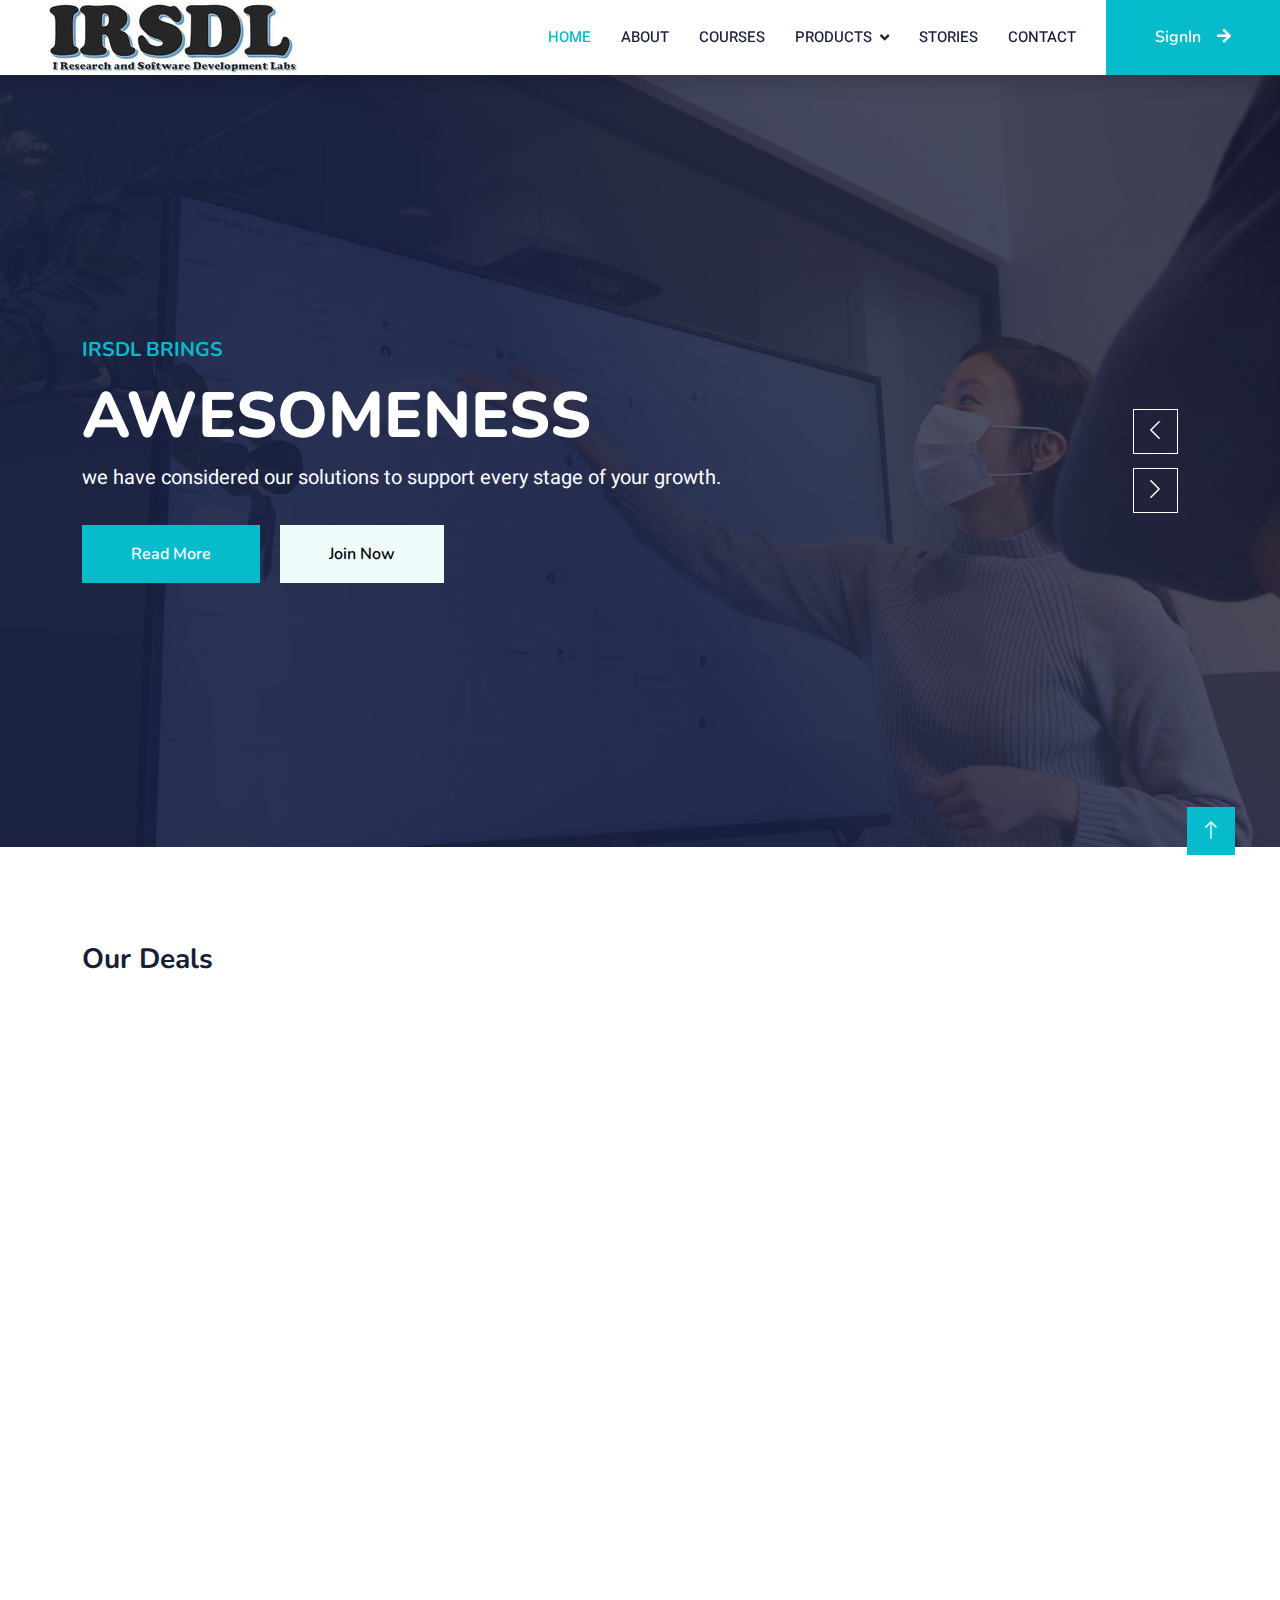
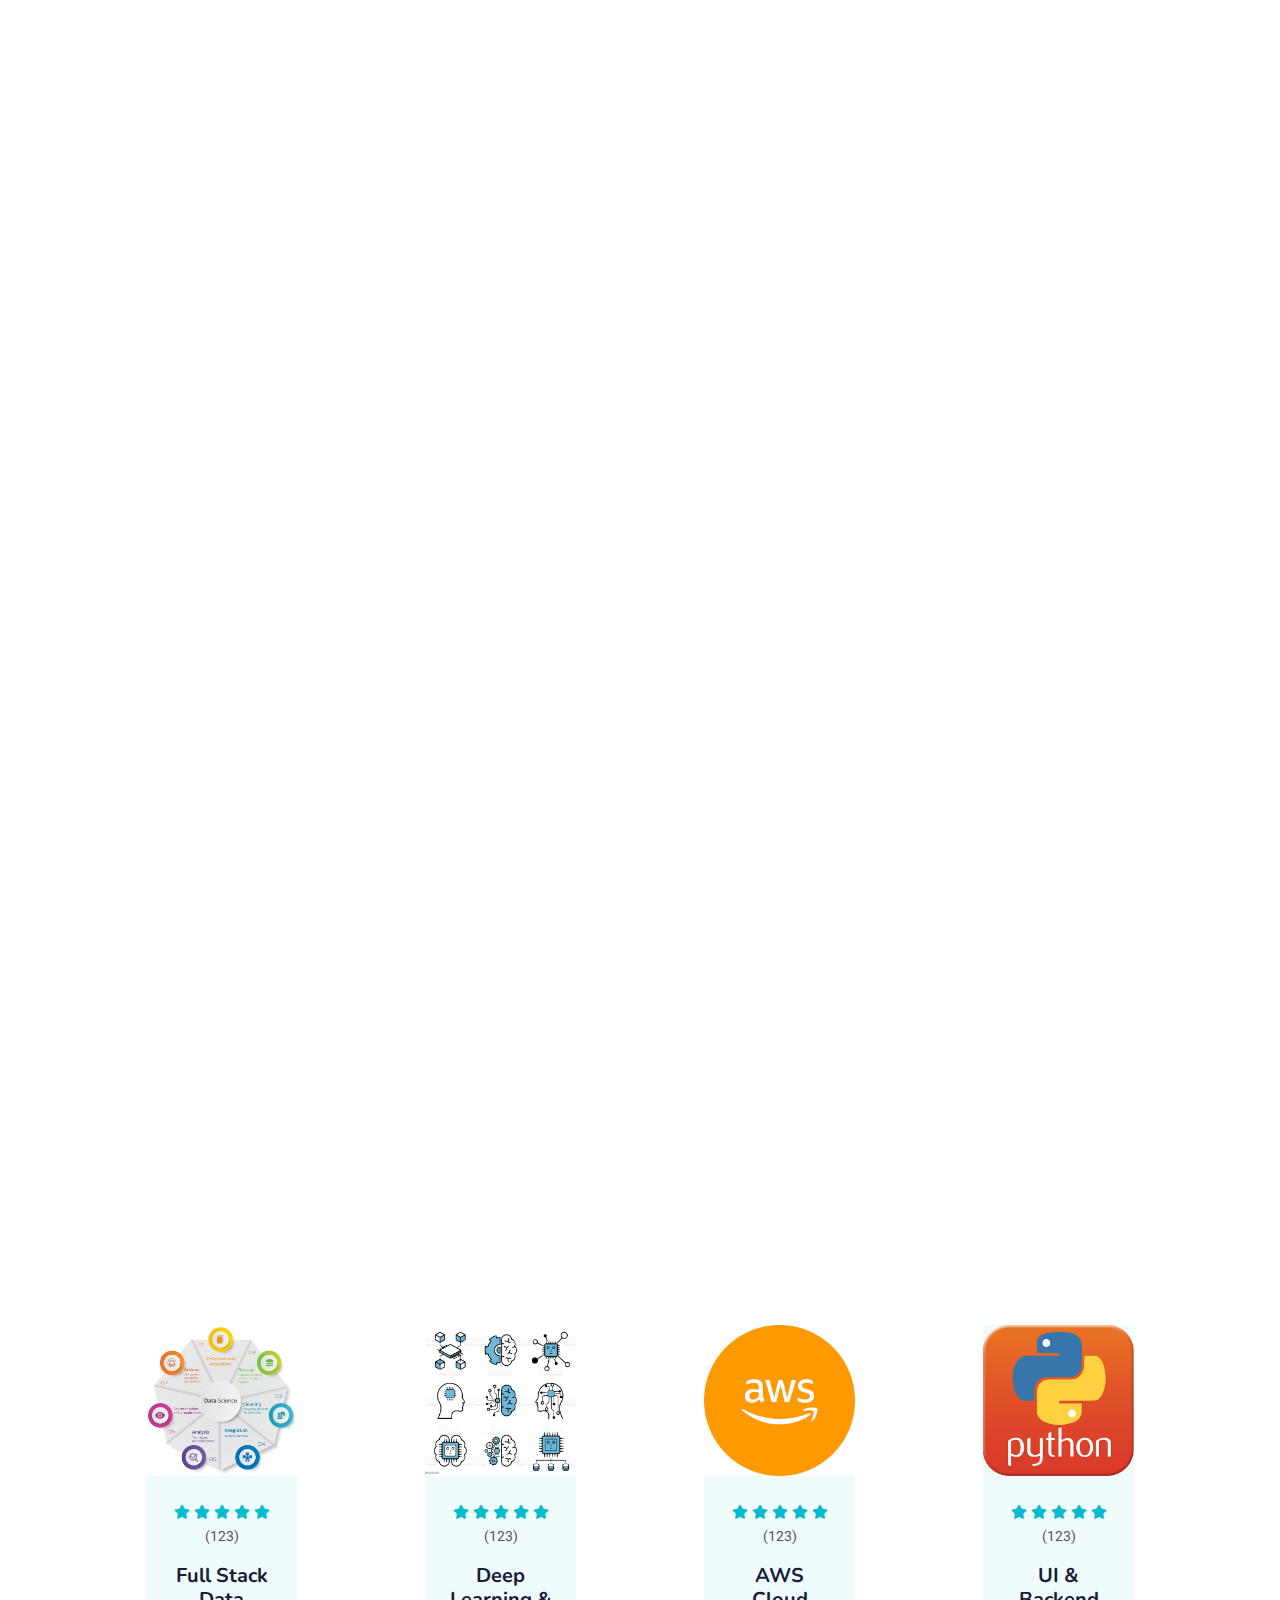
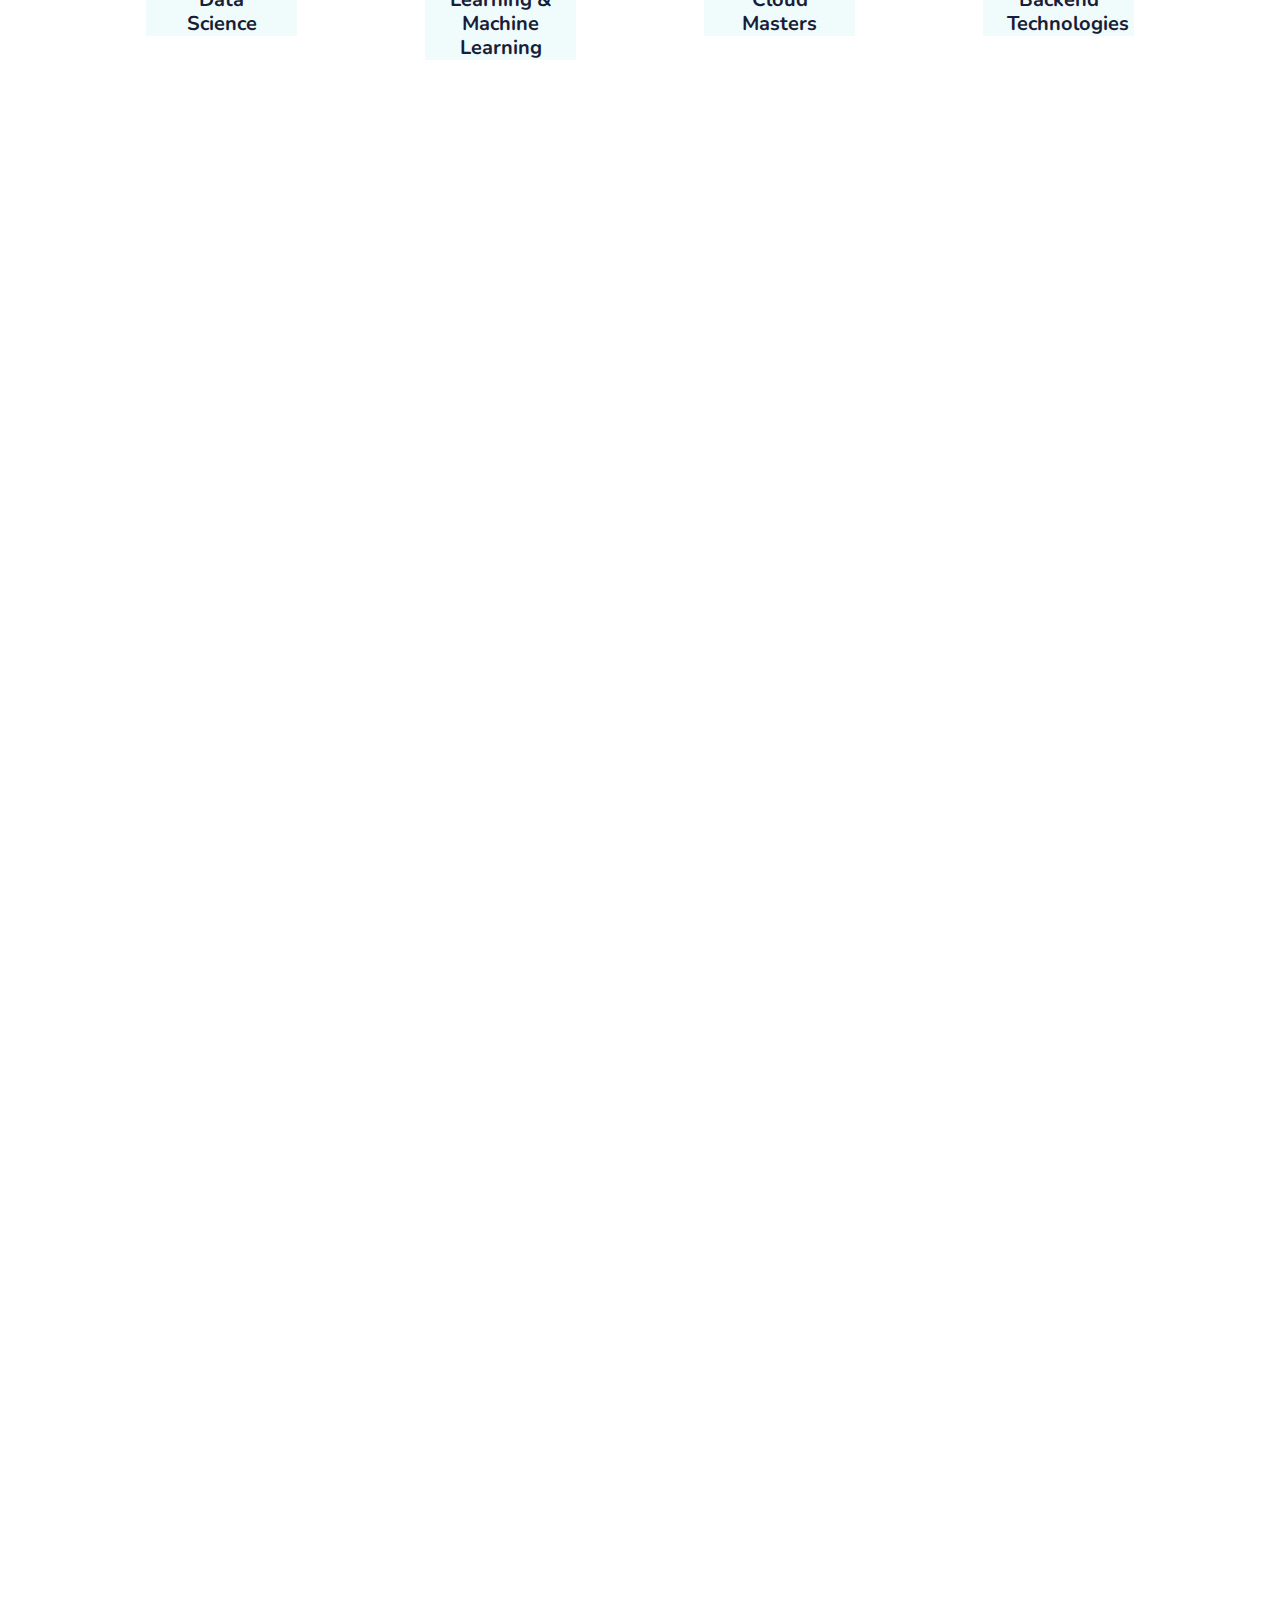
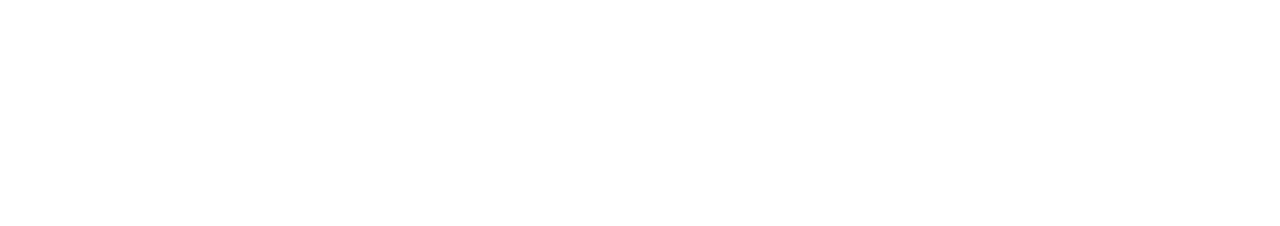
<file: index.html>
<!DOCTYPE html>
<html lang="en">

<head>
    <meta charset="utf-8">
    <title>I Research and Software Development Labs - Official</title>
    <meta content="width=device-width, initial-scale=1.0" name="viewport">
    <meta content="" name="developments,software trainings, workshops">
    <meta content="" name="we are providing best services for software developments,training and workshops">

    <!-- Favicon -->
    <link href="img/favicon.ico" rel="icon">

    <!-- Google Web Fonts -->
    <link rel="preconnect" href="https://fonts.googleapis.com">
    <link rel="preconnect" href="https://fonts.gstatic.com" crossorigin>
    <link href="https://fonts.googleapis.com/css2?family=Heebo:wght@400;500;600&family=Nunito:wght@600;700;800&display=swap" rel="stylesheet">

    <!-- Icon Font Stylesheet -->
    <link href="https://cdnjs.cloudflare.com/ajax/libs/font-awesome/5.10.0/css/all.min.css" rel="stylesheet">
    <link href="https://cdn.jsdelivr.net/npm/bootstrap-icons@1.4.1/font/bootstrap-icons.css" rel="stylesheet">

    <!-- Libraries Stylesheet -->
    <link href="lib/animate/animate.min.css" rel="stylesheet">
    <link href="lib/owlcarousel/assets/owl.carousel.min.css" rel="stylesheet">

    <!-- Customized Bootstrap Stylesheet -->
    <link href="css/bootstrap.min.css" rel="stylesheet">

    <!-- Template Stylesheet -->
    <link href="css/style.css" rel="stylesheet">
</head>

<body>
    <!-- Spinner Start -->
    <div id="spinner" class="show bg-white position-fixed translate-middle w-100 vh-100 top-50 start-50 d-flex align-items-center justify-content-center">
        <div class="spinner-border text-primary" style="width: 3rem; height: 3rem;" role="status">
            <span class="sr-only">Loading...</span>
        </div>
    </div>
    <!-- Spinner End -->


    <!-- Navbar Start -->
    <nav class="navbar navbar-expand-lg bg-white navbar-light shadow sticky-top p-0">
        <a href="index.html" class="navbar-brand d-flex align-items-center px-4 px-lg-5">            
            <img class="img-responsive" src="img/logo5.jpg" alt="logo" />
        </a>
        <button type="button" class="navbar-toggler me-4" data-bs-toggle="collapse" data-bs-target="#navbarCollapse">
            <span class="navbar-toggler-icon"></span>
        </button>
        <div class="collapse navbar-collapse" id="navbarCollapse">
            <div class="navbar-nav ms-auto p-4 p-lg-0">
                <a href="index.html" class="nav-item nav-link active">Home</a>
                <a href="pages/about.html" class="nav-item nav-link">About</a>
                <a href="pages/courses.html" class="nav-item nav-link">Courses</a>
                <div class="nav-item dropdown">
                    <a href="#" class="nav-link dropdown-toggle" data-bs-toggle="dropdown">Products</a>
                    <div class="dropdown-menu fade-down m-0">
                        <a href="pages/products.html" class="dropdown-item ">Products</a>                       
                        <a href="pages/team.html" class="dropdown-item">Team</a>
                        <a href="pages/testimonial.html" class="dropdown-item">EndUsers Reviews</a>                        
                    </div>
                </div>
                <a href="pages/errors.html" class="nav-item nav-link">Stories</a>
                <a href="pages/contact.html" class="nav-item nav-link">Contact</a>
            </div>
            <a href="" class="btn btn-primary py-4 px-lg-5 d-none d-lg-block">SignIn<i class="fa fa-arrow-right ms-3"></i></a>
        </div>
    </nav>
    <!-- Navbar End -->


    <!-- Carousel Start -->
    <div class="container-fluid p-0 mb-5">
        <div class="owl-carousel header-carousel position-relative">
            <div class="owl-carousel-item position-relative">
                <img class="img-fluid" src="img/1.jpg" alt="">
                <div class="position-absolute top-0 start-0 w-100 h-100 d-flex align-items-center" style="background: rgba(24, 29, 56, .7);">
                    <div class="container">
                        <div class="row justify-content-start">
                            <div class="col-sm-10 col-lg-8">
                                <h5 class="text-primary text-uppercase mb-3 animated slideInDown">IRSDL Brings</h5>
                                <h1 class="display-3 text-white animated slideInDown">AWESOMENESS</h1>
                                <p class="fs-5 text-white mb-4 pb-2">we have considered our solutions to support every stage of your growth.</p>
                                <a href="" class="btn btn-primary py-md-3 px-md-5 me-3 animated slideInLeft">Read More</a>
                                <a href="" class="btn btn-light py-md-3 px-md-5 animated slideInRight">Join Now</a>
                            </div>
                        </div>
                    </div>
                </div>
            </div>
            <div class="owl-carousel-item position-relative">
                <img class="img-fluid" src="img/2.jpg" alt="">
                <div class="position-absolute top-0 start-0 w-100 h-100 d-flex align-items-center" style="background: rgba(24, 29, 56, .7);">
                    <div class="container">
                        <div class="row justify-content-start">
                            <div class="col-sm-10 col-lg-8">
                                <h5 class="text-primary text-uppercase mb-3 animated slideInDown">IRSDL Brings</h5>
                                <h1 class="display-3 text-white animated slideInDown">AWESOMENESS</h1>
                                <p class="fs-5 text-white mb-4 pb-2">we have considered our solutions to support every stage of your growth.</p>
                                <a href="" class="btn btn-primary py-md-3 px-md-5 me-3 animated slideInLeft">Read More</a>
                                <a href="" class="btn btn-light py-md-3 px-md-5 animated slideInRight">Join Now</a>
                            </div>
                        </div>
                    </div>
                </div>
            </div>
            <div class="owl-carousel-item position-relative">
                <img class="img-fluid" src="img/3.jpg" alt="">
                <div class="position-absolute top-0 start-0 w-100 h-100 d-flex align-items-center" style="background: rgba(24, 29, 56, .7);">
                    <div class="container">
                        <div class="row justify-content-start">
                            <div class="col-sm-10 col-lg-8">
                                <h5 class="text-primary text-uppercase mb-3 animated slideInDown">IRSDL Brings</h5>
                                <h1 class="display-3 text-white animated slideInDown">AWESOMENESS</h1>
                                <p class="fs-5 text-white mb-4 pb-2">we have considered our solutions to support every stage of your growth.</p>
                                <a href="" class="btn btn-primary py-md-3 px-md-5 me-3 animated slideInLeft">Read More</a>
                                <a href="" class="btn btn-light py-md-3 px-md-5 animated slideInRight">Join Now</a>
                            </div>
                        </div>
                    </div>
                </div>
            </div>
        </div>
    </div>
    <!-- Carousel End -->


     <!-- Deals Start -->
     <div class="container-xxl py-5">
        <div class="container">
            <h3>Our Deals</h3>
            <div class="row g-4">
                <div class="col-lg-3 col-sm-6 wow fadeInUp" data-wow-delay="0.1s">
                    <div class="service-item text-center pt-3">
                        <div class="p-4">
                            <i class="fa fa-3x fa-graduation-cap text-primary mb-4"></i>
                            <h5 class="mb-3">Skilled Instructors</h5>
                            <p>We have best High skilled Team for Development / Cloud Based techlogies.</p>
                        </div>
                    </div>
                </div>
                <div class="col-lg-3 col-sm-6 wow fadeInUp" data-wow-delay="0.3s">
                    <div class="service-item text-center pt-3">
                        <div class="p-4">
                            <i class="fa fa-3x fa-globe text-primary mb-4"></i>
                            <h5 class="mb-3">Online Classes </h5>
                            <p>We provide the online classes for up skills with real time faculties.</p>
                        </div>
                    </div>
                </div>
                <div class="col-lg-3 col-sm-6 wow fadeInUp" data-wow-delay="0.5s">
                    <div class="service-item text-center pt-3">
                        <div class="p-4">
                            <i class="fa fa-3x fa-home text-primary mb-4"></i>
                            <h5 class="mb-3">Home Projects</h5>
                            <p>We provides the software application service and projects for Universities</p>
                        </div>
                    </div>
                </div>
                <div class="col-lg-3 col-sm-6 wow fadeInUp" data-wow-delay="0.7s">
                    <div class="service-item text-center pt-3">
                        <div class="p-4">
                            <i class="fa fa-3x fa-book-open text-primary mb-4"></i>
                            <h5 class="mb-3">Tranings & Workshops</h5>
                            <p>We are conducting all new technologies workshops</p>
                        </div>
                    </div>
                </div>
            </div>
        </div>
    </div>
    <!-- Deals End -->

<!-- About Start -->
<div class="container-xxl py-5">
    <div class="container">
        <div class="row g-5">
            <div class="col-lg-6 wow fadeInUp" data-wow-delay="0.1s" style="min-height: 400px;">
                <div class="position-relative h-100">
                    <img class="img-fluid position-absolute w-100 h-100" src="img/about.jpg" alt="" style="object-fit: cover;">
                </div>
            </div>
            <div class="col-lg-6 wow fadeInUp" data-wow-delay="0.3s">
                <h6 class="section-title bg-white text-start text-primary pe-3">About Us</h6>
                <h1 class="mb-4">Welcome to IRSDL </h1>
                <p class="mb-4">Learn new skills to go ahead for your career.</p>
                <p class="mb-4">IRSDL (I Research & Software Development Labs) is a product-driven organisation working on state of the art projects for our domestic and international clients carrying a lot of expertise in product development in the area of Computer vision, Deep learning, NLP, Auto ML and Machine learning with industry expertise in warehousing, Security, Surveillance, Healthcare and Inventory management.

                    We also have our training academy where we are providing affordable AI education in Deep learning, Machine Learning and NLP.
                    
                    We at IRSDL (I Research & Software Development Labs) believe that just classroom training is not adequate, thus we incorporate theoretical knowledge with hands-on practical exposure via students contribution in our in-house projects providing a deeper and rich learning experience.
                    </p>
                <div class="row gy-2 gx-4 mb-4">
                    <div class="col-sm-6">
                        <p class="mb-0"><i class="fa fa-arrow-right text-primary me-2"></i>Skilled Instructors</p>
                    </div>
                    <div class="col-sm-6">
                        <p class="mb-0"><i class="fa fa-arrow-right text-primary me-2"></i>Online Classes</p>
                    </div>
                    <div class="col-sm-6">
                        <p class="mb-0"><i class="fa fa-arrow-right text-primary me-2"></i>International Certificate</p>
                    </div>
                    <div class="col-sm-6">
                        <p class="mb-0"><i class="fa fa-arrow-right text-primary me-2"></i>Product Service</p>
                    </div>
                    <div class="col-sm-6">
                        <p class="mb-0"><i class="fa fa-arrow-right text-primary me-2"></i>Infrastructure Services</p>
                    </div>
                    <div class="col-sm-6">
                        <p class="mb-0"><i class="fa fa-arrow-right text-primary me-2"></i>International Workshops</p>
                    </div>
                </div>
                <a class="btn btn-primary py-3 px-5 mt-2" href="pages/about.html">Read More</a>
            </div>
        </div>
    </div>
</div>
<!-- About End -->


   <!-- Categories Start -->
   <div class="container-xxl py-5 category">
    <div class="container">
        <div class="text-center wow fadeInUp" data-wow-delay="0.1s">
            <h6 class="section-title bg-white text-center text-primary px-3">Categories</h6>
            <h1 class="mb-5">Top Categories</h1>
        </div>
        <div class="container-xxl py-5">
            <div class="container">
                <div class="row g-5">
                    <div class="col-lg-3 col-sm-6 wow fadeInUp" data-wow-delay="0.1s">
                        <div class="service-item text-center pt-3">
                            <div class="p-4">
                                <img class="" src="img/datas.jpg" alt="">                                    
                                <h5 class="mb-3">Data Science</h5>                                   
                            </div>
                        </div>
                    </div>
                    <div class="col-lg-3 col-sm-6 wow fadeInUp" data-wow-delay="0.3s">
                        <div class="service-item text-center pt-3">
                            <div class="p-4">
                                <img class="" src="img/programing.jpg" alt="">  
                                <h5 class="mb-3">Programming</h5>                                   
                            </div>
                        </div>
                    </div>
                    <div class="col-lg-3 col-sm-6 wow fadeInUp" data-wow-delay="0.5s">
                        <div class="service-item text-center pt-3">
                            <div class="p-4">
                                <img class="" src="img/development.jpg" alt="">  
                                <h5 class="mb-3">Development</h5>                                   
                            </div>
                        </div>
                    </div>
                    <div class="col-lg-3 col-sm-6 wow fadeInUp" data-wow-delay="0.7s">
                        <div class="service-item text-center pt-3">
                            <div class="p-4">
                                <img class="" src="img/cloud.jpg" alt="">  
                                <h5 class="mb-3">Cloud</h5>                                   
                            </div>
                        </div>
                    </div>
                    <div class="col-lg-3 col-sm-6 wow fadeInUp" data-wow-delay="0.7s">
                        <div class="service-item text-center pt-3">
                            <div class="p-4">
                                <img class="" src="img/marketing.jpg" alt="">  
                                <h5 class="mb-3">Marketing</h5>                                    
                            </div>
                        </div>
                    </div>
                </div>
            </div>
        </div>
        
    </div>
</div>
<!-- Categories Start -->


<!-- Courses Start -->
<div class="container-xxl py-7">
    <div class="container">
        <div class="text-center wow fadeInUp" data-wow-delay="0.1s">
            <h6 class="section-title bg-white text-center text-primary px-3">Courses</h6>
            <h1 class="mb-5">Popular Courses</h1>
        </div>
        <div class="rowcenter">
            <div class="coursecont" data-wow-delay="0.1s">
                <div class="course-item bg-light">
                    <div class="position-relative overflow-hidden">
                        <img class="img-fluid" src="img/datascience.jpg" alt="">                           
                    </div>
                    <div class="text-center p-4 pb-0">                           
                        <div class="mb-3">
                            <small class="fa fa-star text-primary"></small>
                            <small class="fa fa-star text-primary"></small>
                            <small class="fa fa-star text-primary"></small>
                            <small class="fa fa-star text-primary"></small>
                            <small class="fa fa-star text-primary"></small>
                            <small>(123)</small>
                        </div>
                        <h5 class="mb-4">Full Stack Data Science </h5>
                    </div>                        
                </div>
            </div>
            <div class="coursecont" data-wow-delay="0.2s">
                <div class="course-item bg-light">
                    <div class="position-relative overflow-hidden">
                        <img class="img-fluid" src="img/deep.jpg" alt="">                            
                    </div>
                    <div class="text-center p-4 pb-0">                            
                        <div class="mb-3">
                            <small class="fa fa-star text-primary"></small>
                            <small class="fa fa-star text-primary"></small>
                            <small class="fa fa-star text-primary"></small>
                            <small class="fa fa-star text-primary"></small>
                            <small class="fa fa-star text-primary"></small>
                            <small>(123)</small>
                        </div>
                        <h5 class="mb-4">Deep Learning & Machine Learning</h5>
                    </div>                       
                </div>
            </div>
            <div class="coursecont" data-wow-delay="0.2s">
                <div class="course-item bg-light">
                    <div class="position-relative overflow-hidden">
                        <img class="img-fluid" src="img/aws.png" alt="">                            
                    </div>
                    <div class="text-center p-4 pb-0">                           
                        <div class="mb-3">
                            <small class="fa fa-star text-primary"></small>
                            <small class="fa fa-star text-primary"></small>
                            <small class="fa fa-star text-primary"></small>
                            <small class="fa fa-star text-primary"></small>
                            <small class="fa fa-star text-primary"></small>
                            <small>(123)</small>
                        </div>
                        <h5 class="mb-4">AWS Cloud Masters</h5>
                    </div>                        
                </div>
            </div>
            <div class="coursecont" data-wow-delay="0.3s">
                <div class="course-item bg-light">
                    <div class="position-relative overflow-hidden">
                        <img class="img-fluid" src="img/py.jpg" alt="">                            
                    </div>
                    <div class="text-center p-4 pb-0">                           
                        <div class="mb-3">
                            <small class="fa fa-star text-primary"></small>
                            <small class="fa fa-star text-primary"></small>
                            <small class="fa fa-star text-primary"></small>
                            <small class="fa fa-star text-primary"></small>
                            <small class="fa fa-star text-primary"></small>
                            <small>(123)</small>
                        </div>
                        <h5 class="mb-4">UI & Backend Technologies</h5>
                    </div>                        
                </div>
            </div>
    </div>
</div>
<!-- Courses End -->


    <!-- Team Start -->
    <div class="container-xxl py-5">
        <div class="container">
            <div class="text-center wow fadeInUp" data-wow-delay="0.1s">
                <h6 class="section-title bg-white text-center text-primary px-3">Instructors</h6>
                <h1 class="mb-5">Expert Team</h1>
            </div>
            <div class="row g-4">
                <div class="col-lg-3 col-md-6 wow fadeInUp" data-wow-delay="0.1s">
                    <div class="team-item bg-light">
                        <div class="overflow-hidden">
                            <img class="img-fluid" src="img/team-1.jpg" alt="">
                        </div>
                        <div class="position-relative d-flex justify-content-center" style="margin-top: -23px;">
                            <div class="bg-light d-flex justify-content-center pt-2 px-1">
                                <a class="btn btn-sm-square btn-primary mx-1" href=""><i class="fab fa-facebook-f"></i></a>
                                <a class="btn btn-sm-square btn-primary mx-1" href=""><i class="fab fa-twitter"></i></a>
                                <a class="btn btn-sm-square btn-primary mx-1" href=""><i class="fab fa-instagram"></i></a>
                            </div>
                        </div>
                        <div class="text-center p-4">
                            <h5 class="mb-0">Instructor Name</h5>
                            <small>Designation</small>
                        </div>
                    </div>
                </div>
                <div class="col-lg-3 col-md-6 wow fadeInUp" data-wow-delay="0.3s">
                    <div class="team-item bg-light">
                        <div class="overflow-hidden">
                            <img class="img-fluid" src="img/team-1.jpg" alt="">
                        </div>
                        <div class="position-relative d-flex justify-content-center" style="margin-top: -23px;">
                            <div class="bg-light d-flex justify-content-center pt-2 px-1">
                                <a class="btn btn-sm-square btn-primary mx-1" href=""><i class="fab fa-facebook-f"></i></a>
                                <a class="btn btn-sm-square btn-primary mx-1" href=""><i class="fab fa-twitter"></i></a>
                                <a class="btn btn-sm-square btn-primary mx-1" href=""><i class="fab fa-instagram"></i></a>
                            </div>
                        </div>
                        <div class="text-center p-4">
                            <h5 class="mb-0">Instructor Name</h5>
                            <small>Designation</small>
                        </div>
                    </div>
                </div>
                <div class="col-lg-3 col-md-6 wow fadeInUp" data-wow-delay="0.5s">
                    <div class="team-item bg-light">
                        <div class="overflow-hidden">
                            <img class="img-fluid" src="img/team-1.jpg" alt="">
                        </div>
                        <div class="position-relative d-flex justify-content-center" style="margin-top: -23px;">
                            <div class="bg-light d-flex justify-content-center pt-2 px-1">
                                <a class="btn btn-sm-square btn-primary mx-1" href=""><i class="fab fa-facebook-f"></i></a>
                                <a class="btn btn-sm-square btn-primary mx-1" href=""><i class="fab fa-twitter"></i></a>
                                <a class="btn btn-sm-square btn-primary mx-1" href=""><i class="fab fa-instagram"></i></a>
                            </div>
                        </div>
                        <div class="text-center p-4">
                            <h5 class="mb-0">Instructor Name</h5>
                            <small>Designation</small>
                        </div>
                    </div>
                </div>
                <div class="col-lg-3 col-md-6 wow fadeInUp" data-wow-delay="0.7s">
                    <div class="team-item bg-light">
                        <div class="overflow-hidden">
                            <img class="img-fluid" src="img/team-1.jpg" alt="">
                        </div>
                        <div class="position-relative d-flex justify-content-center" style="margin-top: -23px;">
                            <div class="bg-light d-flex justify-content-center pt-2 px-1">
                                <a class="btn btn-sm-square btn-primary mx-1" href=""><i class="fab fa-facebook-f"></i></a>
                                <a class="btn btn-sm-square btn-primary mx-1" href=""><i class="fab fa-twitter"></i></a>
                                <a class="btn btn-sm-square btn-primary mx-1" href=""><i class="fab fa-instagram"></i></a>
                            </div>
                        </div>
                        <div class="text-center p-4">
                            <h5 class="mb-0">Instructor Name</h5>
                            <small>Designation</small>
                        </div>
                    </div>
                </div>
            </div>
        </div>
    </div>
    <!-- Team End -->


    <!-- Testimonial Start -->
    <div class="container-xxl py-5 wow fadeInUp" data-wow-delay="0.1s">
        <div class="container">
            <div class="text-center">
                <h6 class="section-title bg-white text-center text-primary px-3">Reviews</h6>
                <h1 class="mb-5">Our Endusers Say!</h1>
            </div>
            <div class="owl-carousel testimonial-carousel position-relative">
                <div class="testimonial-item text-center">
                    <img class="border rounded-circle p-2 mx-auto mb-3" src="img/team-2.jpg" style="width: 80px; height: 80px;">
                    <h5 class="mb-0">Client Name</h5>
                    <p>Profession</p>
                    <div class="testimonial-text bg-light text-center p-4">
                    <p class="mb-0">It is better place to learn.stress free environment. Work environment is good.Here you get best tutor for all programming languages. It is home for software learner.</p>
                    </div>
                </div>
                <div class="testimonial-item text-center">
                    <img class="border rounded-circle p-2 mx-auto mb-3" src="img/team-2.jpg" style="width: 80px; height: 80px;">
                    <h5 class="mb-0">Client Name</h5>
                    <p>Profession</p>
                    <div class="testimonial-text bg-light text-center p-4">
                    <p class="mb-0">It is better place to learn.stress free environment. Work environment is good.Here you get best tutor for all programming languages. It is home for software learner.</p>
                    </div>
                </div>
                <div class="testimonial-item text-center">
                    <img class="border rounded-circle p-2 mx-auto mb-3" src="img/team-2.jpg" style="width: 80px; height: 80px;">
                    <h5 class="mb-0">Client Name</h5>
                    <p>Profession</p>
                    <div class="testimonial-text bg-light text-center p-4">
                    <p class="mb-0">It is better place to learn.stress free environment. Work environment is good.Here you get best tutor for all programming languages. It is home for software learner.</p>
                    </div>
                </div>
                <div class="testimonial-item text-center">
                    <img class="border rounded-circle p-2 mx-auto mb-3" src="img/team-2.jpg" style="width: 80px; height: 80px;">
                    <h5 class="mb-0">Client Name</h5>
                    <p>Profession</p>
                    <div class="testimonial-text bg-light text-center p-4">
                    <p class="mb-0">It is better place to learn.stress free environment. Work environment is good.Here you get best tutor for all programming languages. It is home for software learner.</p>
                    </div>
                </div>
            </div>
        </div>
    </div>
    <!-- Testimonial End -->
        

    <!-- Footer Start -->
    <div class="container-fluid bg-dark text-light footer pt-5 mt-5 wow fadeIn" data-wow-delay="0.1s">
        <div class="container py-5">
            <div class="row g-5">
                <div class="col-lg-3 col-md-6">
                    <h4 class="text-white mb-3">Quick Link</h4>
                    <a class="btn btn-link" href="pages/about.html">About Us</a>
                    <a class="btn btn-link" href="pages/contact.html">Contact Us</a>
                    <a class="btn btn-link" href="pages/feedback.html">Privacy Policy</a>
                    <a class="btn btn-link" href="pages/feedback.html">Terms & Condition</a>
                    <a class="btn btn-link" href="pages/feedback.html">FAQs & Help</a>
                </div>
                <div class="col-lg-3 col-md-6">
                    <h4 class="text-white mb-3">Contact</h4>
                    <p class="mb-2"><i class="fa fa-map-marker-alt me-3"></i>KPHB Colony, Hyderabad, IND</p>
                    <p class="mb-2"><i class="fa fa-phone-alt me-3"></i>+91 1234567890</p>
                    <p class="mb-2"><i class="fa fa-envelope me-3"></i>irsdlindia@gmail.com</p>
                    <div class="d-flex pt-2">
                        <a class="btn btn-outline-light btn-social" href=""><i class="fab fa-twitter"></i></a>
                        <a class="btn btn-outline-light btn-social" href=""><i class="fab fa-facebook-f"></i></a>
                        <a class="btn btn-outline-light btn-social" href=""><i class="fab fa-youtube"></i></a>
                        <a class="btn btn-outline-light btn-social" href=""><i class="fab fa-linkedin-in"></i></a>
                    </div>
                </div>
                <div class="col-lg-3 col-md-6">
                    <h4 class="text-white mb-3">Gallery</h4>
                    <div class="row g-2 pt-2">
                        <div class="col-4">
                            <img class="img-fluid bg-light p-1" src="img/gelary/course1.jfif" alt="">
                        </div>
                        <div class="col-4">
                            <img class="img-fluid bg-light p-1" src="img/gelary/course2.jfif" alt="">
                        </div>
                        <div class="col-4">
                            <img class="img-fluid bg-light p-1" src="img/gelary/course3.jfif" alt="">
                        </div>
                        <div class="col-4">
                            <img class="img-fluid bg-light p-1" src="img/gelary/course4.jfif" alt="">
                        </div>
                        <div class="col-4">
                            <img class="img-fluid bg-light p-1" src="img/gelary/course5.jfif" alt="">
                        </div>
                        <div class="col-4">
                            <img class="img-fluid bg-light p-1" src="img/gelary/course6.jfif" alt="">
                        </div>
                    </div>
                </div>
                <div class="col-lg-3 col-md-6">
                    <h4 class="text-white mb-3">Get in Touch</h4>
                    <p>singnup and learn new technologies with us.</p>
                    <div class="position-relative mx-auto" style="max-width: 400px;">
                        <input class="form-control border-0 w-100 py-3 ps-4 pe-5" type="text" placeholder="Your email">
                        <button type="button" class="btn btn-primary py-2 position-absolute top-0 end-0 mt-2 me-2">SignUp</button>
                    </div>
                </div>
            </div>
        </div>
        <div class="container">
            <div class="copyright">
                <div class="row">
                    <div class="col-md-6 text-center text-md-start mb-3 mb-md-0">
                        &copy; <a class="border-bottom" href="#">i research and software development labs</a>, All Right Reserved.                       
                    </div>
                    <div class="col-md-6 text-center text-md-end">
                        <div class="footer-menu">
                            <a href="index.html">Home</a>
                            <a href="index.html">Cookies</a>
                            <a href="pages/contact.html">Help</a>
                            <a href="pages/contact.html">FQAs</a>
                        </div>
                    </div>
                </div>
            </div>
        </div>
    </div>
    <!-- Footer End -->


    <!-- Back to Top -->
    <a href="#" class="btn btn-lg btn-primary btn-lg-square back-to-top"><i class="bi bi-arrow-up"></i></a>


    <!-- JavaScript Libraries -->
    <script src="https://code.jquery.com/jquery-3.4.1.min.js"></script>
    <script src="https://cdn.jsdelivr.net/npm/bootstrap@5.0.0/dist/js/bootstrap.bundle.min.js"></script>
    <script src="lib/wow/wow.min.js"></script>
    <script src="lib/easing/easing.min.js"></script>
    <script src="lib/waypoints/waypoints.min.js"></script>
    <script src="lib/owlcarousel/owl.carousel.min.js"></script>

    <!-- Template Javascript -->
    <script src="js/main.js"></script>
</body>

</html>
</file>
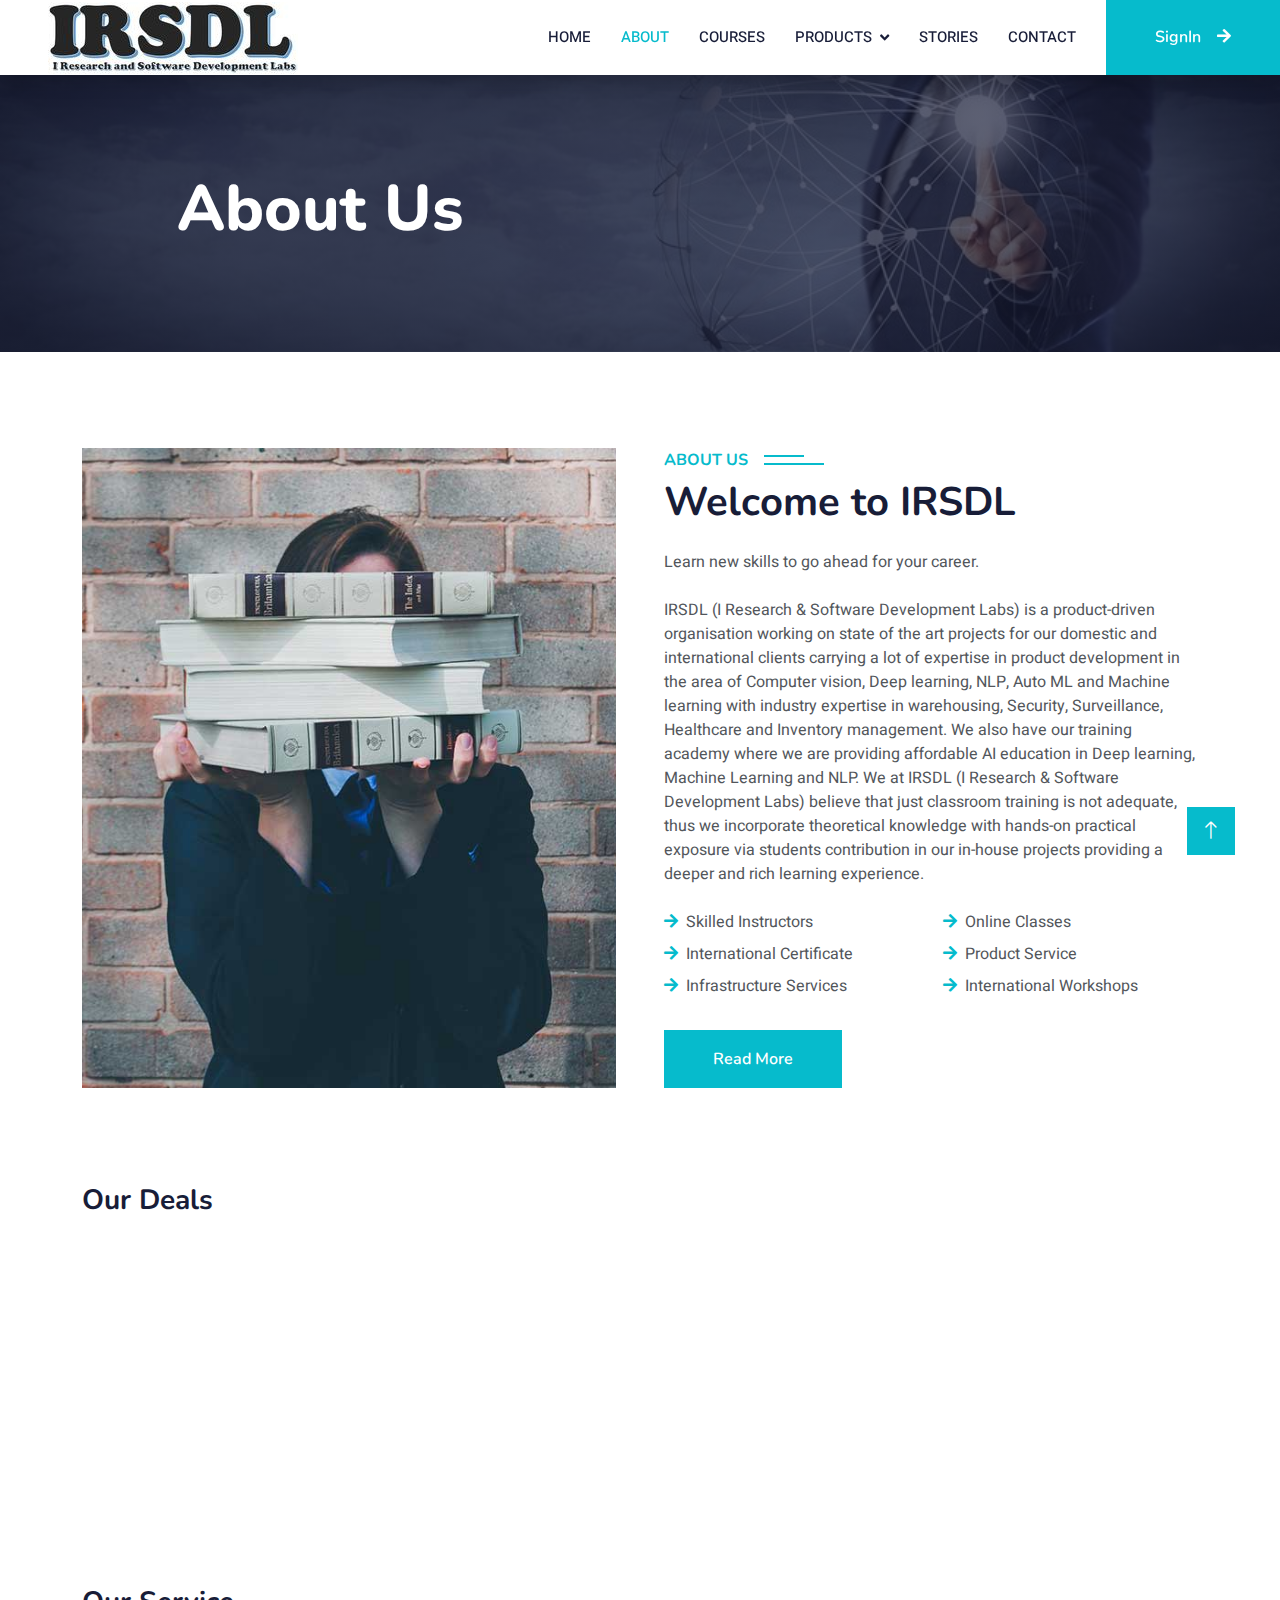
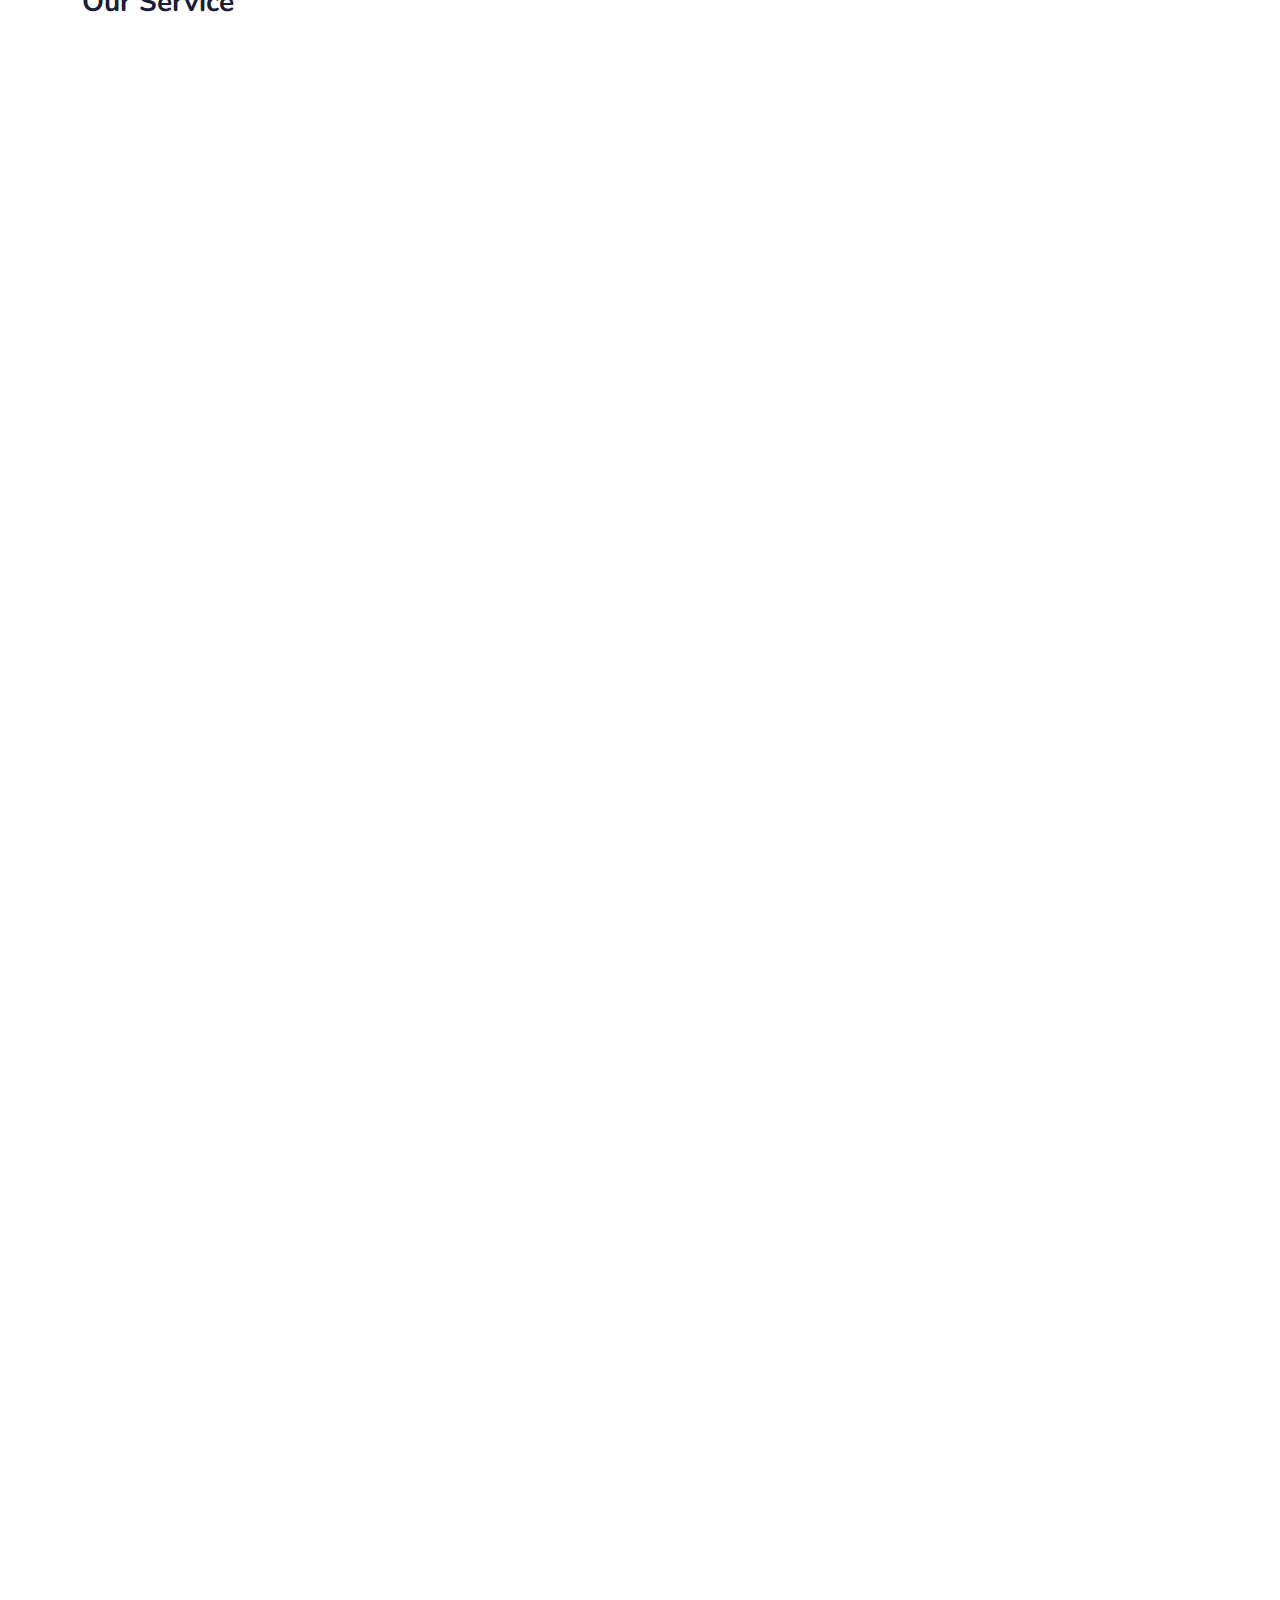
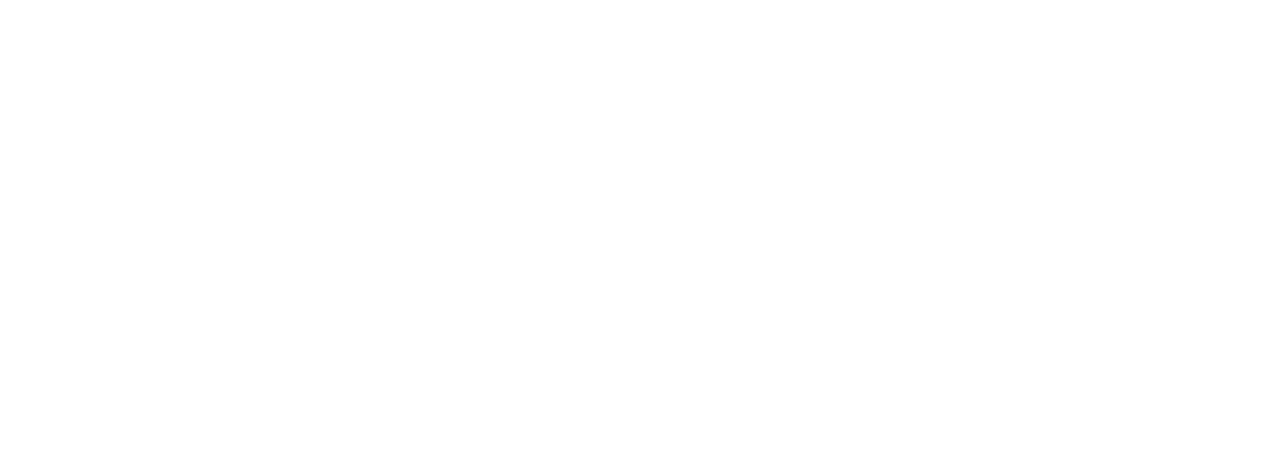
<file: pages/about.html>
<!DOCTYPE html>
<html lang="en">

<head>
    <meta charset="utf-8">
    <title>I Research and Software Development Labs - Official</title>
    <meta content="width=device-width, initial-scale=1.0" name="viewport">
    <meta content="" name="developments,software trainings, workshops">
    <meta content="" name="we are providing best services for software developments,training and workshops">

    <!-- Favicon -->
    <link href="../img/favicon.ico" rel="icon">

    <!-- Google Web Fonts -->
    <link rel="preconnect" href="https://fonts.googleapis.com">
    <link rel="preconnect" href="https://fonts.gstatic.com" crossorigin>
    <link href="https://fonts.googleapis.com/css2?family=Heebo:wght@400;500;600&family=Nunito:wght@600;700;800&display=swap" rel="stylesheet">

    <!-- Icon Font Stylesheet -->
    <link href="https://cdnjs.cloudflare.com/ajax/libs/font-awesome/5.10.0/css/all.min.css" rel="stylesheet">
    <link href="https://cdn.jsdelivr.net/npm/bootstrap-icons@1.4.1/font/bootstrap-icons.css" rel="stylesheet">

    <!-- Libraries Stylesheet -->
    <link href="../lib/animate/animate.min.css" rel="stylesheet">
    <link href="../lib/owlcarousel/assets/owl.carousel.min.css" rel="stylesheet">

    <!-- Customized Bootstrap Stylesheet -->
    <link href="../css/bootstrap.min.css" rel="stylesheet">

    <!-- Template Stylesheet -->
    <link href="../css/style.css" rel="stylesheet">
</head>

<body>
    <!-- Spinner Start -->
    <div id="spinner" class="show bg-white position-fixed translate-middle w-100 vh-100 top-50 start-50 d-flex align-items-center justify-content-center">
        <div class="spinner-border text-primary" style="width: 3rem; height: 3rem;" role="status">
            <span class="sr-only">Loading...</span>
        </div>
    </div>
    <!-- Spinner End -->


    <!-- Navbar Start -->
    <nav class="navbar navbar-expand-lg bg-white navbar-light shadow sticky-top p-0">
        <a href="index.html" class="navbar-brand d-flex align-items-center px-4 px-lg-5">
            <img class="img-responsive" src="../img/logo5.jpg" alt="logo" />
        </a>
        <button type="button" class="navbar-toggler me-4" data-bs-toggle="collapse" data-bs-target="#navbarCollapse">
            <span class="navbar-toggler-icon"></span>
        </button>
        <div class="collapse navbar-collapse" id="navbarCollapse">
            <div class="navbar-nav ms-auto p-4 p-lg-0">
                <a href="index.html" class="nav-item nav-link ">Home</a>
                <a href="../pages/about.html" class="nav-item nav-link active">About</a>
                <a href="../pages/courses.html" class="nav-item nav-link">Courses</a>
                <div class="nav-item dropdown">
                    <a href="#" class="nav-link dropdown-toggle" data-bs-toggle="dropdown">Products</a>
                    <div class="dropdown-menu fade-down m-0">
                        <a href="../pages/products.html" class="dropdown-item ">Products</a>                       
                        <a href="../pages/team.html" class="dropdown-item">Team</a>
                        <a href="../pages/testimonial.html" class="dropdown-item">EndUsers Reviews</a>  
                    </div>
                </div>
                <a href="../pages/errors.html" class="nav-item nav-link">Stories</a>
                <a href="../pages/contact.html" class="nav-item nav-link">Contact</a>
            </div>
            <a href="" class="btn btn-primary py-4 px-lg-5 d-none d-lg-block">SignIn<i class="fa fa-arrow-right ms-3"></i></a>
        </div>
    </nav>
    <!-- Navbar End -->


    <!-- Header Start -->
    <div class="container-fluid bg-primary py-5 mb-5 page-header">
        <div class="container py-5">
            <div class="row justify-content-center">
                <div class="col-lg-10 text-left">
                    <h1 class="display-3 text-white animated slideInDown">About Us</h1>
                    
                </div>
            </div>
        </div>
    </div>
    <!-- Header End -->

    <!-- About Start -->
    <div class="container-xxl py-5">
        <div class="container">
            <div class="row g-5">
                <div class="col-lg-6 wow fadeInUp" data-wow-delay="0.1s" style="min-height: 400px;">
                    <div class="position-relative h-100">
                        <img class="img-fluid position-absolute w-100 h-100" src="../img/about.jpg" alt="" style="object-fit: cover;">
                    </div>
                </div>
                <div class="col-lg-6 wow fadeInUp" data-wow-delay="0.3s">
                    <h6 class="section-title bg-white text-start text-primary pe-3">About Us</h6>
                    <h1 class="mb-4">Welcome to IRSDL </h1>
                    <p class="mb-4">Learn new skills to go ahead for your career.</p>
                    <p class="mb-4">IRSDL (I Research & Software Development Labs) is a product-driven organisation working on state of the art projects for our domestic and international clients carrying a lot of expertise in product development in the area of Computer vision, Deep learning, NLP, Auto ML and Machine learning with industry expertise in warehousing, Security, Surveillance, Healthcare and Inventory management.

                        We also have our training academy where we are providing affordable AI education in Deep learning, Machine Learning and NLP.
                        
                        We at IRSDL (I Research & Software Development Labs) believe that just classroom training is not adequate, thus we incorporate theoretical knowledge with hands-on practical exposure via students contribution in our in-house projects providing a deeper and rich learning experience.
                        </p>
                    <div class="row gy-2 gx-4 mb-4">
                        <div class="col-sm-6">
                            <p class="mb-0"><i class="fa fa-arrow-right text-primary me-2"></i>Skilled Instructors</p>
                        </div>
                        <div class="col-sm-6">
                            <p class="mb-0"><i class="fa fa-arrow-right text-primary me-2"></i>Online Classes</p>
                        </div>
                        <div class="col-sm-6">
                            <p class="mb-0"><i class="fa fa-arrow-right text-primary me-2"></i>International Certificate</p>
                        </div>
                        <div class="col-sm-6">
                            <p class="mb-0"><i class="fa fa-arrow-right text-primary me-2"></i>Product Service</p>
                        </div>
                        <div class="col-sm-6">
                            <p class="mb-0"><i class="fa fa-arrow-right text-primary me-2"></i>Infrastructure Services</p>
                        </div>
                        <div class="col-sm-6">
                            <p class="mb-0"><i class="fa fa-arrow-right text-primary me-2"></i>International Workshops</p>
                        </div>
                    </div>
                    <a class="btn btn-primary py-3 px-5 mt-2" href="../pages/about.html">Read More</a>
                </div>
            </div>
        </div>
    </div>
    <!-- About End -->


    <!-- Deals Start -->
    <div class="container-xxl py-5">
        <div class="container">
            <h3>Our Deals</h3>
            <div class="row g-4">
                <div class="col-lg-3 col-sm-6 wow fadeInUp" data-wow-delay="0.1s">
                    <div class="service-item text-center pt-3">
                        <div class="p-4">
                            <i class="fa fa-3x fa-graduation-cap text-primary mb-4"></i>
                            <h5 class="mb-3">Skilled Instructors</h5>
                            <p>We have best High skilled Team for Development / Cloud Based techlogies.</p>
                        </div>
                    </div>
                </div>
                <div class="col-lg-3 col-sm-6 wow fadeInUp" data-wow-delay="0.3s">
                    <div class="service-item text-center pt-3">
                        <div class="p-4">
                            <i class="fa fa-3x fa-globe text-primary mb-4"></i>
                            <h5 class="mb-3">Online Classes </h5>
                            <p>We provide the online classes for up skills with real time faculties.</p>
                        </div>
                    </div>
                </div>
                <div class="col-lg-3 col-sm-6 wow fadeInUp" data-wow-delay="0.5s">
                    <div class="service-item text-center pt-3">
                        <div class="p-4">
                            <i class="fa fa-3x fa-home text-primary mb-4"></i>
                            <h5 class="mb-3">Home Projects</h5>
                            <p>We provides the software application service and projects for Universities</p>
                        </div>
                    </div>
                </div>
                <div class="col-lg-3 col-sm-6 wow fadeInUp" data-wow-delay="0.7s">
                    <div class="service-item text-center pt-3">
                        <div class="p-4">
                            <i class="fa fa-3x fa-book-open text-primary mb-4"></i>
                            <h5 class="mb-3">Tranings & Workshops</h5>
                            <p>We are conducting all new technologies workshops</p>
                        </div>
                    </div>
                </div>
            </div>
        </div>
    </div>
    <!-- Deals End -->    

    <!-- Service Start -->
    <div class="container-xxl py-5">
        <div class="container">
            <h3>Our Service</h3>
            <div class="row g-4">
                <div class="col-lg-3 col-sm-6 wow fadeInUp" data-wow-delay="0.1s">
                    <div class="service-item text-center pt-3">
                        <div class="p-4">
                            <img class="img-fluid" src="../img/serv/1.jpeg" alt="">
                            <h5 class="mb-3">Aritificical intelligence Development</h5>
                            <p>Build an intelligent enterprise using prebuilt AI applications, and a comprehensive portfolio of infrastructure.</p>
                        </div>
                    </div>
                </div>
                <div class="col-lg-3 col-sm-6 wow fadeInUp" data-wow-delay="0.3s">
                    <div class="service-item text-center pt-3">
                        <div class="p-4">
                            <img class="img-fluid" src="../img/serv/2.jpeg" alt="">
                            <h5 class="mb-3">Computer Vision </h5>
                            <p>Computer vision products offers a robust choice of general-purpose compute and accelerators, so you can deploy vision at the edge and virtually anywhere.</p>
                        </div>
                    </div>
                </div>
                <div class="col-lg-3 col-sm-6 wow fadeInUp" data-wow-delay="0.5s">
                    <div class="service-item text-center pt-3">
                        <div class="p-4">
                            <img class="img-fluid" src="../img/serv/4.jpeg" alt="">
                            <h5 class="mb-3">Data Analytics</h5>
                            <p>Data analytics platform that helps you get new insights from your diverse business data. It allows you to easily create and share powerful, ad hoc reports and dashboards in minutes.</p>
                        </div>
                    </div>
                </div>
                <div class="col-lg-3 col-sm-6 wow fadeInUp" data-wow-delay="0.7s">
                    <div class="service-item text-center pt-3">
                        <div class="p-4">
                            <img class="img-fluid" src="../img/serv/3.jpeg" alt="">
                            <h5 class="mb-3">Surveillance</h5>
                            <p>Automatically analyze streaming video from CCTV to provide actionable alerts for security events & reducing the need for manual monitoring.</p>
                        </div>
                    </div>
                </div>               
                <div class="col-lg-3 col-sm-6 wow fadeInUp" data-wow-delay="0.1s">
                        <div class="service-item text-center pt-3">
                            <div class="p-4">
                                <img class="img-fluid" src="../img/serv/5.jpeg" alt="">
                                <h5 class="mb-3">Complete Automation</h5>
                                <p>Lets you connect devices that offer you both convenience & safety, and can even help you save money on your energy bills by reducing manual interaction with machines.</p>
                            </div>
                        </div>
                </div>
                <div class="col-lg-3 col-sm-6 wow fadeInUp" data-wow-delay="0.3s">
                        <div class="service-item text-center pt-3">
                            <div class="p-4">
                                <img class="img-fluid" src="../img/serv/6.jpeg" alt="">
                                <h5 class="mb-3">Conversation AI</h5>
                                <p>It understands what a customer is trying to tell it, then quickly provides the relevant information can help change a frustrated prospect into a loyal customer.</p>
                            </div>
                        </div>
                </div> 
            </div>           
        </div>
    </div>
    <!-- Service End -->    


    <!-- Team Start -->
    <div class="container-xxl py-5">
        <div class="container">
            <div class="text-center wow fadeInUp" data-wow-delay="0.1s">
                <h6 class="section-title bg-white text-center text-primary px-3">Instructors</h6>
                <h1 class="mb-5">Expert Instructors</h1>
            </div>
            <div class="row g-4">
                <div class="col-lg-3 col-md-6 wow fadeInUp" data-wow-delay="0.1s">
                    <div class="team-item bg-light">
                        <div class="overflow-hidden">
                            <img class="img-fluid" src="../img/team-1.jpg" alt="">
                        </div>
                        <div class="position-relative d-flex justify-content-center" style="margin-top: -23px;">
                            <div class="bg-light d-flex justify-content-center pt-2 px-1">
                                <a class="btn btn-sm-square btn-primary mx-1" href=""><i class="fab fa-facebook-f"></i></a>
                                <a class="btn btn-sm-square btn-primary mx-1" href=""><i class="fab fa-twitter"></i></a>
                                <a class="btn btn-sm-square btn-primary mx-1" href=""><i class="fab fa-instagram"></i></a>
                            </div>
                        </div>
                        <div class="text-center p-4">
                            <h5 class="mb-0">Instructor Name</h5>
                            <small>Designation</small>
                        </div>
                    </div>
                </div>
                <div class="col-lg-3 col-md-6 wow fadeInUp" data-wow-delay="0.3s">
                    <div class="team-item bg-light">
                        <div class="overflow-hidden">
                            <img class="img-fluid" src="../img/team-2.jpg" alt="">
                        </div>
                        <div class="position-relative d-flex justify-content-center" style="margin-top: -23px;">
                            <div class="bg-light d-flex justify-content-center pt-2 px-1">
                                <a class="btn btn-sm-square btn-primary mx-1" href=""><i class="fab fa-facebook-f"></i></a>
                                <a class="btn btn-sm-square btn-primary mx-1" href=""><i class="fab fa-twitter"></i></a>
                                <a class="btn btn-sm-square btn-primary mx-1" href=""><i class="fab fa-instagram"></i></a>
                            </div>
                        </div>
                        <div class="text-center p-4">
                            <h5 class="mb-0">Instructor Name</h5>
                            <small>Designation</small>
                        </div>
                    </div>
                </div>
                <div class="col-lg-3 col-md-6 wow fadeInUp" data-wow-delay="0.5s">
                    <div class="team-item bg-light">
                        <div class="overflow-hidden">
                            <img class="img-fluid" src="../img/team-3.jpg" alt="">
                        </div>
                        <div class="position-relative d-flex justify-content-center" style="margin-top: -23px;">
                            <div class="bg-light d-flex justify-content-center pt-2 px-1">
                                <a class="btn btn-sm-square btn-primary mx-1" href=""><i class="fab fa-facebook-f"></i></a>
                                <a class="btn btn-sm-square btn-primary mx-1" href=""><i class="fab fa-twitter"></i></a>
                                <a class="btn btn-sm-square btn-primary mx-1" href=""><i class="fab fa-instagram"></i></a>
                            </div>
                        </div>
                        <div class="text-center p-4">
                            <h5 class="mb-0">Instructor Name</h5>
                            <small>Designation</small>
                        </div>
                    </div>
                </div>
                <div class="col-lg-3 col-md-6 wow fadeInUp" data-wow-delay="0.7s">
                    <div class="team-item bg-light">
                        <div class="overflow-hidden">
                            <img class="img-fluid" src="../img/team-4.jpg" alt="">
                        </div>
                        <div class="position-relative d-flex justify-content-center" style="margin-top: -23px;">
                            <div class="bg-light d-flex justify-content-center pt-2 px-1">
                                <a class="btn btn-sm-square btn-primary mx-1" href=""><i class="fab fa-facebook-f"></i></a>
                                <a class="btn btn-sm-square btn-primary mx-1" href=""><i class="fab fa-twitter"></i></a>
                                <a class="btn btn-sm-square btn-primary mx-1" href=""><i class="fab fa-instagram"></i></a>
                            </div>
                        </div>
                        <div class="text-center p-4">
                            <h5 class="mb-0">Instructor Name</h5>
                            <small>Designation</small>
                        </div>
                    </div>
                </div>
            </div>
        </div>
    </div>
    <!-- Team End -->
        
<!-- Footer Start -->
<div class="container-fluid bg-dark text-light footer pt-5 mt-5 wow fadeIn" data-wow-delay="0.1s">
    <div class="container py-5">
        <div class="row g-5">
            <div class="col-lg-3 col-md-6">
                <h4 class="text-white mb-3">Quick Link</h4>
                <a class="btn btn-link" href="../pages/about.html">About Us</a>
                <a class="btn btn-link" href="../pages/contact.html">Contact Us</a>
                <a class="btn btn-link" href="../pages/feedback.html">Privacy Policy</a>
                <a class="btn btn-link" href="../pages/feedback.html">Terms & Condition</a>
                <a class="btn btn-link" href="../pages/feedback.html">FAQs & Help</a>
            </div>
            <div class="col-lg-3 col-md-6">
                <h4 class="text-white mb-3">Contact</h4>
                <p class="mb-2"><i class="fa fa-map-marker-alt me-3"></i>KPHB Colony, Hyderabad, IND</p>
                <p class="mb-2"><i class="fa fa-phone-alt me-3"></i>+91 1234567890</p>
                <p class="mb-2"><i class="fa fa-envelope me-3"></i>irsdlindia@gmail.com</p>
                <div class="d-flex pt-2">
                    <a class="btn btn-outline-light btn-social" href=""><i class="fab fa-twitter"></i></a>
                    <a class="btn btn-outline-light btn-social" href=""><i class="fab fa-facebook-f"></i></a>
                    <a class="btn btn-outline-light btn-social" href=""><i class="fab fa-youtube"></i></a>
                    <a class="btn btn-outline-light btn-social" href=""><i class="fab fa-linkedin-in"></i></a>
                </div>
            </div>
            <div class="col-lg-3 col-md-6">
                <h4 class="text-white mb-3">Gallery</h4>
                <div class="row g-2 pt-2">
                    <div class="col-4">
                        <img class="img-fluid bg-light p-1" src="../img/gelary/course1.jfif" alt="">
                    </div>
                    <div class="col-4">
                        <img class="img-fluid bg-light p-1" src="../img/gelary/course2.jfif" alt="">
                    </div>
                    <div class="col-4">
                        <img class="img-fluid bg-light p-1" src="../img/gelary/course3.jfif" alt="">
                    </div>
                    <div class="col-4">
                        <img class="img-fluid bg-light p-1" src="../img/gelary/course4.jfif" alt="">
                    </div>
                    <div class="col-4">
                        <img class="img-fluid bg-light p-1" src="../img/gelary/course5.jfif" alt="">
                    </div>
                    <div class="col-4">
                        <img class="img-fluid bg-light p-1" src="../img/gelary/course6.jfif" alt="">
                    </div>
                </div>
            </div>
            <div class="col-lg-3 col-md-6">
                <h4 class="text-white mb-3">Get in Touch</h4>
                <p>singnup and learn new technologies with us.</p>
                <div class="position-relative mx-auto" style="max-width: 400px;">
                    <input class="form-control border-0 w-100 py-3 ps-4 pe-5" type="text" placeholder="Your email">
                    <button type="button" class="btn btn-primary py-2 position-absolute top-0 end-0 mt-2 me-2">SignUp</button>
                </div>
            </div>
        </div>
    </div>
    <div class="container">
        <div class="copyright">
            <div class="row">
                <div class="col-md-6 text-center text-md-start mb-3 mb-md-0">
                    &copy; <a class="border-bottom" href="#">i research and software development labs</a>, All Right Reserved.                       
                </div>
                <div class="col-md-6 text-center text-md-end">
                    <div class="footer-menu">
                        <a href="../index.html">Home</a>
                        <a href="../index.html">Cookies</a>
                        <a href="../pages/contact.html">Help</a>
                        <a href="../pages/contact.html">FQAs</a>
                    </div>
                </div>
            </div>
        </div>
    </div>
</div>
<!-- Footer End -->


    <!-- Back to Top -->
    <a href="#" class="btn btn-lg btn-primary btn-lg-square back-to-top"><i class="bi bi-arrow-up"></i></a>


    <!-- JavaScript Libraries -->
    <script src="https://code.jquery.com/jquery-3.4.1.min.js"></script>
    <script src="https://cdn.jsdelivr.net/npm/bootstrap@5.0.0/dist/js/bootstrap.bundle.min.js"></script>
    <script src="../lib/wow/wow.min.js"></script>
    <script src="../lib/easing/easing.min.js"></script>
    <script src="../lib/waypoints/waypoints.min.js"></script>
    <script src="../lib/owlcarousel/owl.carousel.min.js"></script>

    <!-- Template Javascript -->
    <script src="../js/main.js"></script>
</body>

</html>
</file>
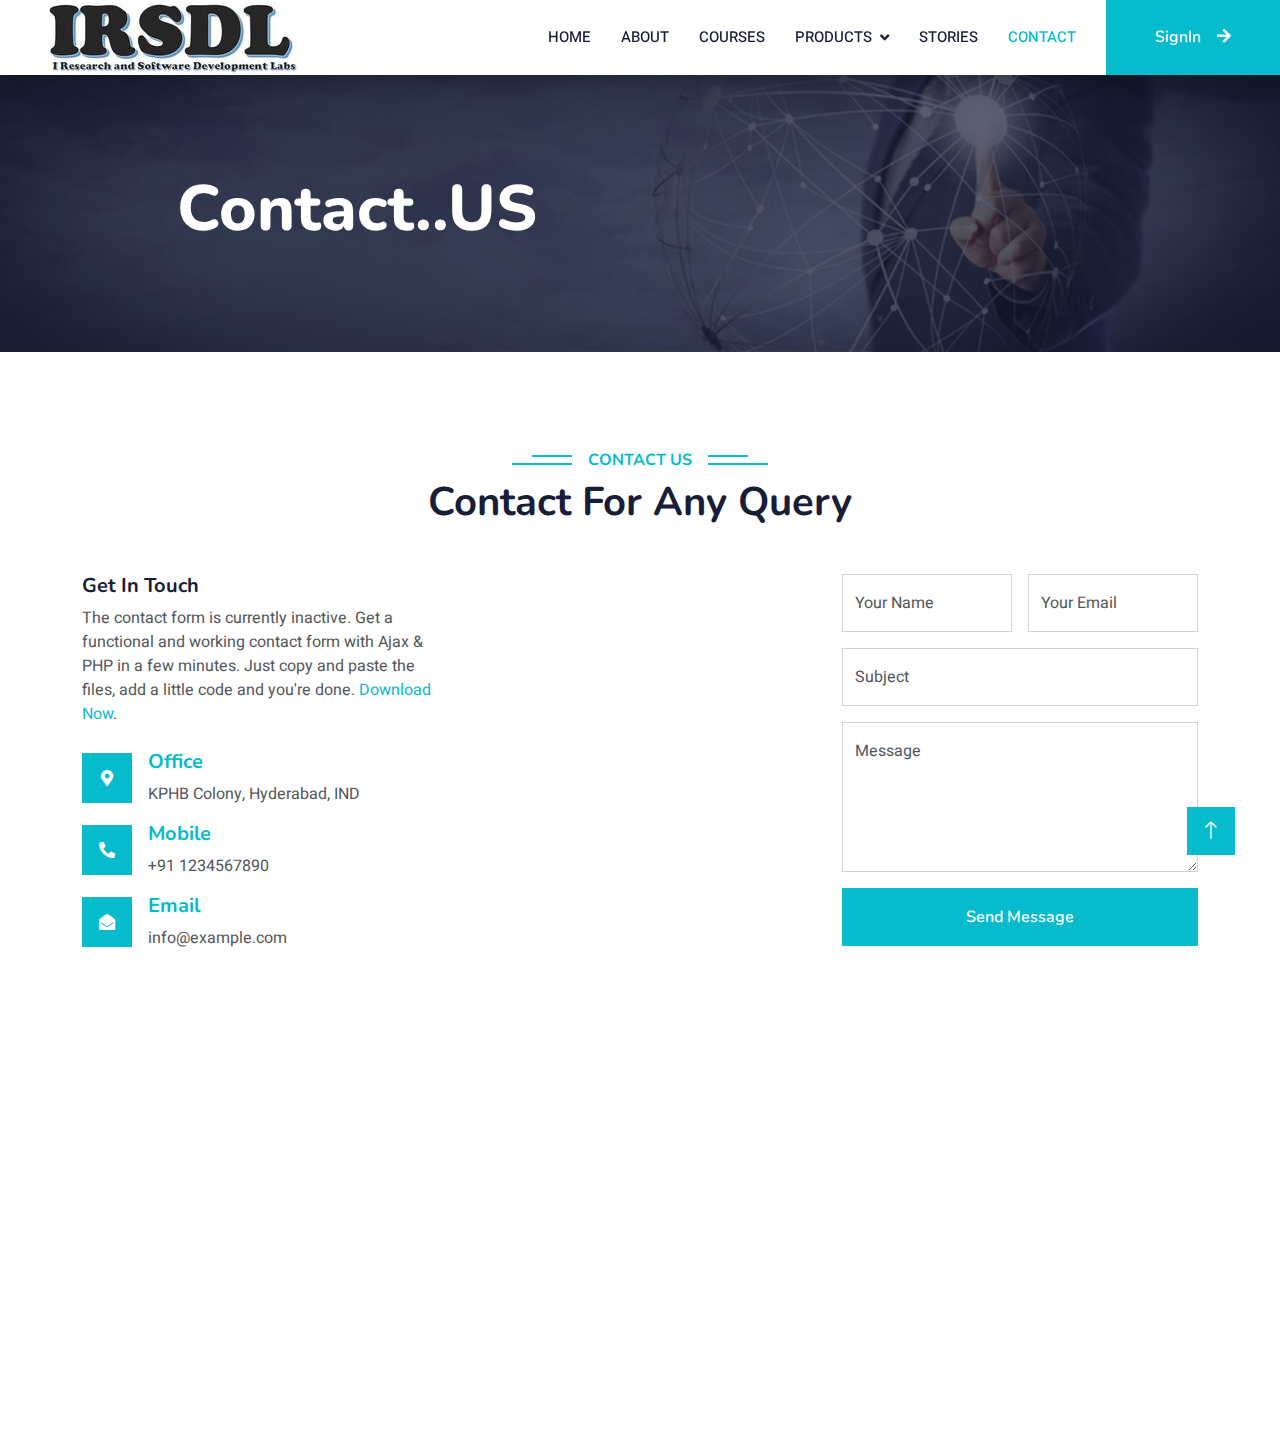
<file: pages/contact.html>
<!DOCTYPE html>
<html lang="en">

<head>
    <meta charset="utf-8">
    <title>I Research and Software Development Labs - Official</title>
    <meta content="width=device-width, initial-scale=1.0" name="viewport">
    <meta content="" name="developments,software trainings, workshops">
    <meta content="" name="we are providing best services for software developments,training and workshops">

    <!-- Favicon -->
    <link href="../img/favicon.ico" rel="icon">

    <!-- Google Web Fonts -->
    <link rel="preconnect" href="https://fonts.googleapis.com">
    <link rel="preconnect" href="https://fonts.gstatic.com" crossorigin>
    <link href="https://fonts.googleapis.com/css2?family=Heebo:wght@400;500;600&family=Nunito:wght@600;700;800&display=swap" rel="stylesheet">

    <!-- Icon Font Stylesheet -->
    <link href="https://cdnjs.cloudflare.com/ajax/libs/font-awesome/5.10.0/css/all.min.css" rel="stylesheet">
    <link href="https://cdn.jsdelivr.net/npm/bootstrap-icons@1.4.1/font/bootstrap-icons.css" rel="stylesheet">

    <!-- Libraries Stylesheet -->
    <link href="../lib/animate/animate.min.css" rel="stylesheet">
    <link href="../lib/owlcarousel/assets/owl.carousel.min.css" rel="stylesheet">

    <!-- Customized Bootstrap Stylesheet -->
    <link href="../css/bootstrap.min.css" rel="stylesheet">

    <!-- Template Stylesheet -->
    <link href="../css/style.css" rel="stylesheet">
</head>

<body>
    <!-- Spinner Start -->
    <div id="spinner" class="show bg-white position-fixed translate-middle w-100 vh-100 top-50 start-50 d-flex align-items-center justify-content-center">
        <div class="spinner-border text-primary" style="width: 3rem; height: 3rem;" role="status">
            <span class="sr-only">Loading...</span>
        </div>
    </div>
    <!-- Spinner End -->


    <!-- Navbar Start -->
    <nav class="navbar navbar-expand-lg bg-white navbar-light shadow sticky-top p-0">
        <a href="../index.html" class="navbar-brand d-flex align-items-center px-4 px-lg-5">
            <img class="img-responsive" src="../img/logo5.jpg" alt="logo" />
        </a>
        <button type="button" class="navbar-toggler me-4" data-bs-toggle="collapse" data-bs-target="#navbarCollapse">
            <span class="navbar-toggler-icon"></span>
        </button>
        <div class="collapse navbar-collapse" id="navbarCollapse">
            <div class="navbar-nav ms-auto p-4 p-lg-0">
                <a href="../index.html" class="nav-item nav-link ">Home</a>
                <a href="../pages/about.html" class="nav-item nav-link">About</a>
                <a href="../pages/courses.html" class="nav-item nav-link">Courses</a>
                <div class="nav-item dropdown">
                    <a href="#" class="nav-link dropdown-toggle" data-bs-toggle="dropdown">Products</a>
                    <div class="dropdown-menu fade-down m-0">
                        <a href="../pages/products.html" class="dropdown-item ">Products</a>                       
                        <a href="../pages/team.html" class="dropdown-item">Team</a>
                        <a href="../pages/testimonial.html" class="dropdown-item">EndUsers Reviews</a>                        
                    </div>
                </div>
                <a href="../pages/errors.html" class="nav-item nav-link">Stories</a>
                <a href="../pages/contact.html" class="nav-item nav-link active">Contact</a>
            </div>
            <a href="" class="btn btn-primary py-4 px-lg-5 d-none d-lg-block">SignIn<i class="fa fa-arrow-right ms-3"></i></a>
        </div>
    </nav>
    <!-- Navbar End -->


    <!-- Header Start -->
    <div class="container-fluid bg-primary py-5 mb-5 page-header">
        <div class="container py-5">
            <div class="row justify-content-center">
                <div class="col-lg-10 text-left">
                    <h1 class="display-3 text-white animated slideInDown">Contact..US</h1>
                    
                </div>
            </div>
        </div>
    </div>
    <!-- Header End -->


    <!-- Contact Start -->
    <div class="container-xxl py-5">
        <div class="container">
            <div class="text-center wow fadeInUp" data-wow-delay="0.1s">
                <h6 class="section-title bg-white text-center text-primary px-3">Contact Us</h6>
                <h1 class="mb-5">Contact For Any Query</h1>
            </div>
            <div class="row g-4">
                <div class="col-lg-4 col-md-6 wow fadeInUp" data-wow-delay="0.1s">
                    <h5>Get In Touch</h5>
                    <p class="mb-4">The contact form is currently inactive. Get a functional and working contact form with Ajax & PHP in a few minutes. Just copy and paste the files, add a little code and you're done. <a href="https://htmlcodex.com/contact-form">Download Now</a>.</p>
                    <div class="d-flex align-items-center mb-3">
                        <div class="d-flex align-items-center justify-content-center flex-shrink-0 bg-primary" style="width: 50px; height: 50px;">
                            <i class="fa fa-map-marker-alt text-white"></i>
                        </div>
                        <div class="ms-3">
                            <h5 class="text-primary">Office</h5>
                            <p class="mb-0">KPHB Colony, Hyderabad, IND</p>
                        </div>
                    </div>
                    <div class="d-flex align-items-center mb-3">
                        <div class="d-flex align-items-center justify-content-center flex-shrink-0 bg-primary" style="width: 50px; height: 50px;">
                            <i class="fa fa-phone-alt text-white"></i>
                        </div>
                        <div class="ms-3">
                            <h5 class="text-primary">Mobile</h5>
                            <p class="mb-0">+91 1234567890</p>
                        </div>
                    </div>
                    <div class="d-flex align-items-center">
                        <div class="d-flex align-items-center justify-content-center flex-shrink-0 bg-primary" style="width: 50px; height: 50px;">
                            <i class="fa fa-envelope-open text-white"></i>
                        </div>
                        <div class="ms-3">
                            <h5 class="text-primary">Email</h5>
                            <p class="mb-0">info@example.com</p>
                        </div>
                    </div>
                </div>
                <div class="col-lg-4 col-md-6 wow fadeInUp" data-wow-delay="0.3s">
                    <iframe class="position-relative rounded w-100 h-100"
                        src=""
                        frameborder="0" style="min-height: 300px; border:0;" allowfullscreen="" aria-hidden="false"
                        tabindex="0"></iframe>
                </div>
                <div class="col-lg-4 col-md-12 wow fadeInUp" data-wow-delay="0.5s">
                    <form>
                        <div class="row g-3">
                            <div class="col-md-6">
                                <div class="form-floating">
                                    <input type="text" class="form-control" id="name" placeholder="Your Name">
                                    <label for="name">Your Name</label>
                                </div>
                            </div>
                            <div class="col-md-6">
                                <div class="form-floating">
                                    <input type="email" class="form-control" id="email" placeholder="Your Email">
                                    <label for="email">Your Email</label>
                                </div>
                            </div>
                            <div class="col-12">
                                <div class="form-floating">
                                    <input type="text" class="form-control" id="subject" placeholder="Subject">
                                    <label for="subject">Subject</label>
                                </div>
                            </div>
                            <div class="col-12">
                                <div class="form-floating">
                                    <textarea class="form-control" placeholder="Leave a message here" id="message" style="height: 150px"></textarea>
                                    <label for="message">Message</label>
                                </div>
                            </div>
                            <div class="col-12">
                                <button class="btn btn-primary w-100 py-3" type="submit">Send Message</button>
                            </div>
                        </div>
                    </form>
                </div>
            </div>
        </div>
    </div>
    <!-- Contact End -->

<!-- Footer Start -->
<div class="container-fluid bg-dark text-light footer pt-5 mt-5 wow fadeIn" data-wow-delay="0.1s">
    <div class="container py-5">
        <div class="row g-5">
            <div class="col-lg-3 col-md-6">
                <h4 class="text-white mb-3">Quick Link</h4>
                <a class="btn btn-link" href="../pages/about.html">About Us</a>
                <a class="btn btn-link" href="../pages/contact.html">Contact Us</a>
                <a class="btn btn-link" href="../pages/feedback.html">Privacy Policy</a>
                <a class="btn btn-link" href="../pages/feedback.html">Terms & Condition</a>
                <a class="btn btn-link" href="../pages/feedback.html">FAQs & Help</a>
            </div>
            <div class="col-lg-3 col-md-6">
                <h4 class="text-white mb-3">Contact</h4>
                <p class="mb-2"><i class="fa fa-map-marker-alt me-3"></i>KPHB Colony, Hyderabad, IND</p>
                <p class="mb-2"><i class="fa fa-phone-alt me-3"></i>+91 1234567890</p>
                <p class="mb-2"><i class="fa fa-envelope me-3"></i>irsdlindia@gmail.com</p>
                <div class="d-flex pt-2">
                    <a class="btn btn-outline-light btn-social" href=""><i class="fab fa-twitter"></i></a>
                    <a class="btn btn-outline-light btn-social" href=""><i class="fab fa-facebook-f"></i></a>
                    <a class="btn btn-outline-light btn-social" href=""><i class="fab fa-youtube"></i></a>
                    <a class="btn btn-outline-light btn-social" href=""><i class="fab fa-linkedin-in"></i></a>
                </div>
            </div>
            <div class="col-lg-3 col-md-6">
                <h4 class="text-white mb-3">Gallery</h4>
                <div class="row g-2 pt-2">
                    <div class="col-4">
                        <img class="img-fluid bg-light p-1" src="../img/gelary/course1.jfif" alt="">
                    </div>
                    <div class="col-4">
                        <img class="img-fluid bg-light p-1" src="../img/gelary/course2.jfif" alt="">
                    </div>
                    <div class="col-4">
                        <img class="img-fluid bg-light p-1" src="../img/gelary/course3.jfif" alt="">
                    </div>
                    <div class="col-4">
                        <img class="img-fluid bg-light p-1" src="../img/gelary/course4.jfif" alt="">
                    </div>
                    <div class="col-4">
                        <img class="img-fluid bg-light p-1" src="../img/gelary/course5.jfif" alt="">
                    </div>
                    <div class="col-4">
                        <img class="img-fluid bg-light p-1" src="../img/gelary/course6.jfif" alt="">
                    </div>
                </div>
            </div>
            <div class="col-lg-3 col-md-6">
                <h4 class="text-white mb-3">Get in Touch</h4>
                <p>singnup and learn new technologies with us.</p>
                <div class="position-relative mx-auto" style="max-width: 400px;">
                    <input class="form-control border-0 w-100 py-3 ps-4 pe-5" type="text" placeholder="Your email">
                    <button type="button" class="btn btn-primary py-2 position-absolute top-0 end-0 mt-2 me-2">SignUp</button>
                </div>
            </div>
        </div>
    </div>
    <div class="container">
        <div class="copyright">
            <div class="row">
                <div class="col-md-6 text-center text-md-start mb-3 mb-md-0">
                    &copy; <a class="border-bottom" href="#">i research and software development labs</a>, All Right Reserved.                       
                </div>
                <div class="col-md-6 text-center text-md-end">
                    <div class="footer-menu">
                        <a href="../index.html">Home</a>
                        <a href="../index.html">Cookies</a>
                        <a href="../pages/contact.html">Help</a>
                        <a href="../pages/contact.html">FQAs</a>
                    </div>
                </div>
            </div>
        </div>
    </div>
</div>
<!-- Footer End -->


    <!-- Back to Top -->
    <a href="#" class="btn btn-lg btn-primary btn-lg-square back-to-top"><i class="bi bi-arrow-up"></i></a>


    <!-- JavaScript Libraries -->
    <script src="https://code.jquery.com/jquery-3.4.1.min.js"></script>
    <script src="https://cdn.jsdelivr.net/npm/bootstrap@5.0.0/dist/js/bootstrap.bundle.min.js"></script>
    <script src="../lib/wow/wow.min.js"></script>
    <script src="../lib/easing/easing.min.js"></script>
    <script src="../lib/waypoints/waypoints.min.js"></script>
    <script src="../lib/owlcarousel/owl.carousel.min.js"></script>

    <!-- Template Javascript -->
    <script src="../js/main.js"></script>
</body>

</html>
</file>
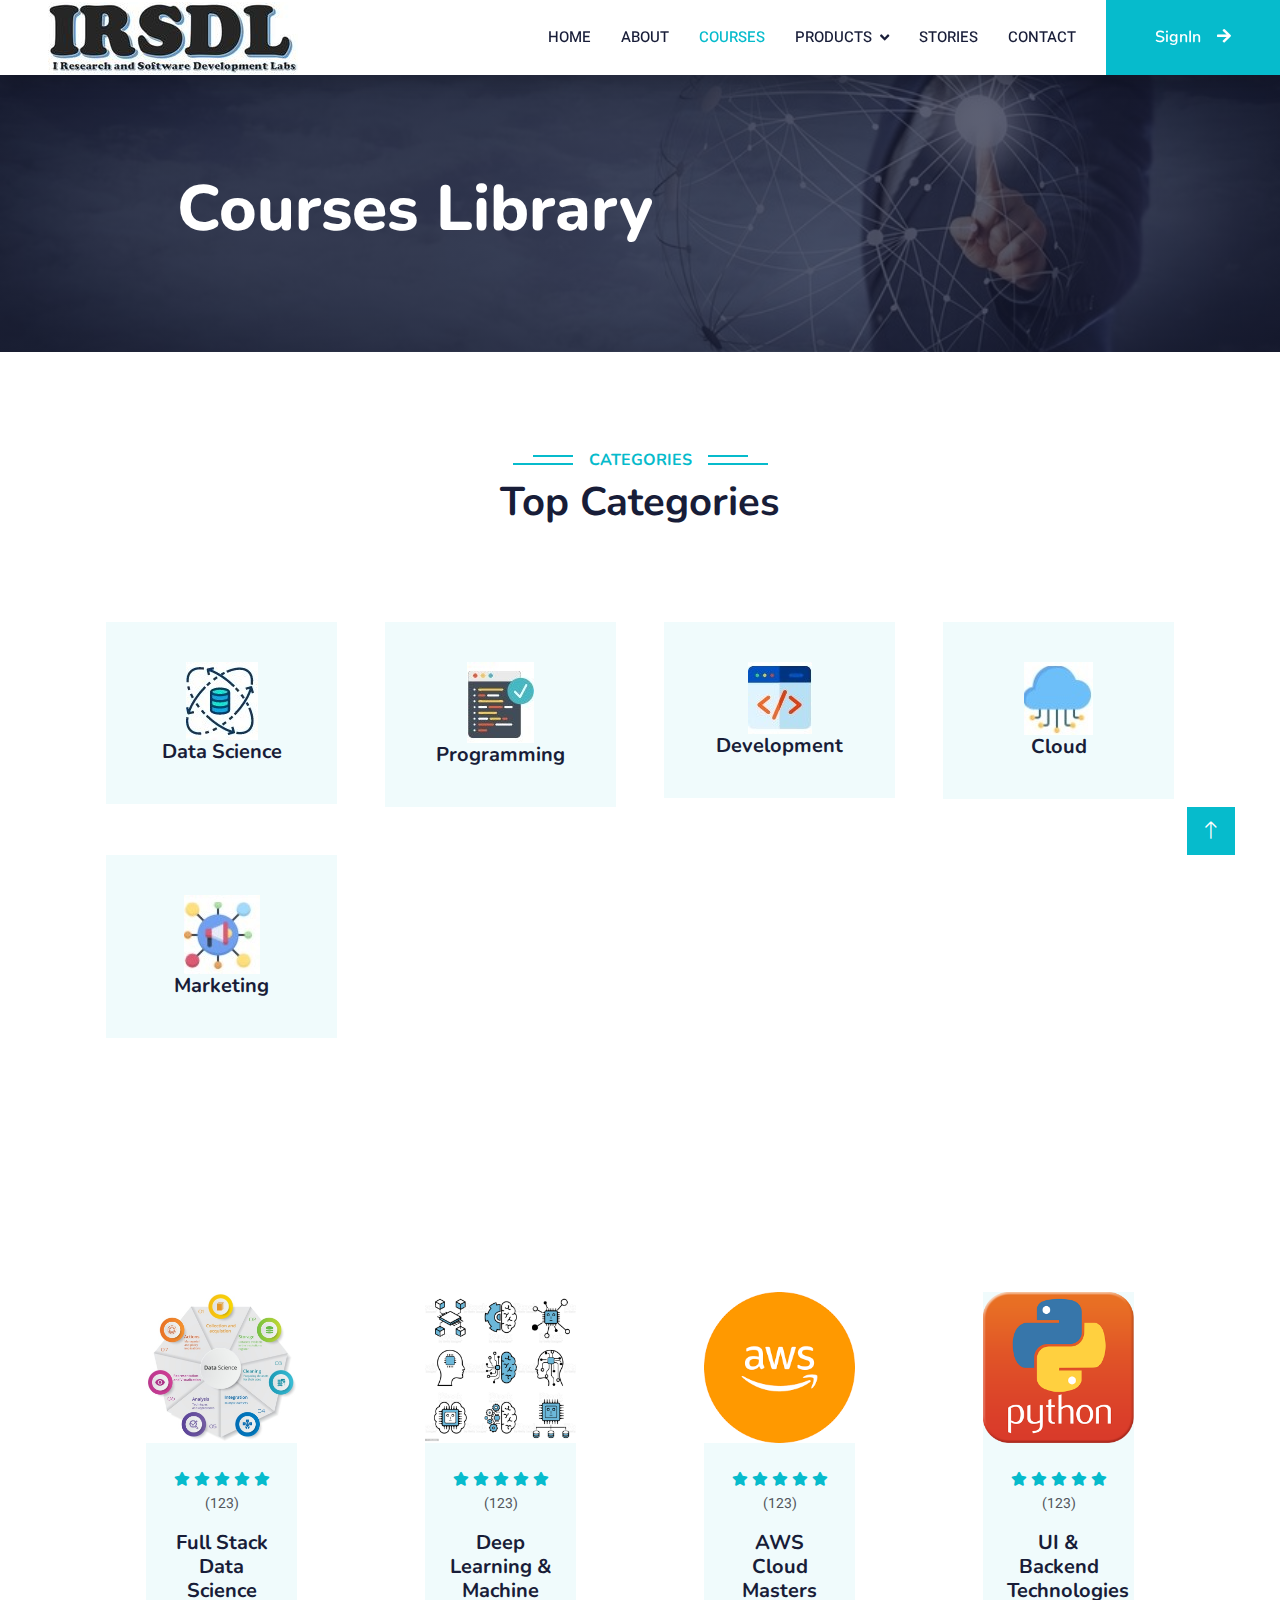
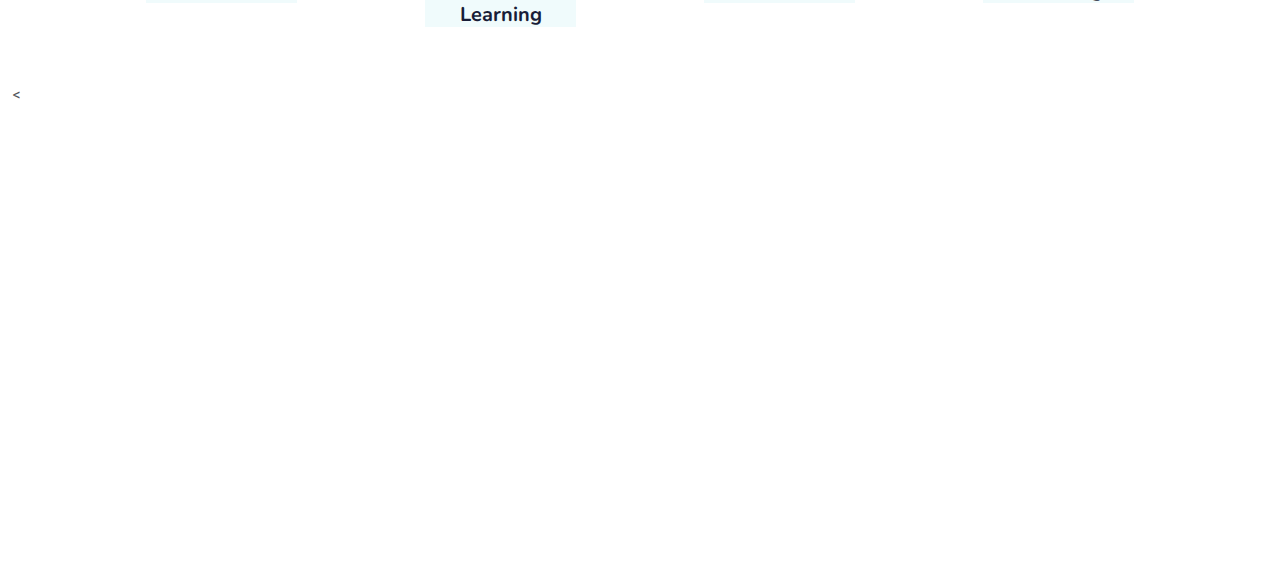
<file: pages/courses.html>
<!DOCTYPE html>
<html lang="en">

<head>
    <meta charset="utf-8">
    <title>I Research and Software Development Labs - Official</title>
    <meta content="width=device-width, initial-scale=1.0" name="viewport">
    <meta content="" name="developments,software trainings, workshops">
    <meta content="" name="we are providing best services for software developments,training and workshops">

    <!-- Favicon -->
    <link href="../img/favicon.ico" rel="icon">

    <!-- Google Web Fonts -->
    <link rel="preconnect" href="https://fonts.googleapis.com">
    <link rel="preconnect" href="https://fonts.gstatic.com" crossorigin>
    <link href="https://fonts.googleapis.com/css2?family=Heebo:wght@400;500;600&family=Nunito:wght@600;700;800&display=swap" rel="stylesheet">

    <!-- Icon Font Stylesheet -->
    <link href="https://cdnjs.cloudflare.com/ajax/libs/font-awesome/5.10.0/css/all.min.css" rel="stylesheet">
    <link href="https://cdn.jsdelivr.net/npm/bootstrap-icons@1.4.1/font/bootstrap-icons.css" rel="stylesheet">

    <!-- Libraries Stylesheet -->
    <link href="../lib/animate/animate.min.css" rel="stylesheet">
    <link href="../lib/owlcarousel/assets/owl.carousel.min.css" rel="stylesheet">

    <!-- Customized Bootstrap Stylesheet -->
    <link href="../css/bootstrap.min.css" rel="stylesheet">

    <!-- Template Stylesheet -->
    <link href="../css/style.css" rel="stylesheet">
</head>

<body>
    <!-- Spinner Start -->
    <div id="spinner" class="show bg-white position-fixed translate-middle w-100 vh-100 top-50 start-50 d-flex align-items-center justify-content-center">
        <div class="spinner-border text-primary" style="width: 3rem; height: 3rem;" role="status">
            <span class="sr-only">Loading...</span>
        </div>
    </div>
    <!-- Spinner End -->


    <!-- Navbar Start -->
    <nav class="navbar navbar-expand-lg bg-white navbar-light shadow sticky-top p-0">
        <a href="../index.html" class="navbar-brand d-flex align-items-center px-4 px-lg-5">
            <img class="img-responsive" src="../img/logo5.jpg" alt="logo" />
        </a>
        <button type="button" class="navbar-toggler me-4" data-bs-toggle="collapse" data-bs-target="#navbarCollapse">
            <span class="navbar-toggler-icon"></span>
        </button>
        <div class="collapse navbar-collapse" id="navbarCollapse">
            <div class="navbar-nav ms-auto p-4 p-lg-0">
                <a href="../index.html" class="nav-item nav-link">Home</a>
                <a href="../pages/about.html" class="nav-item nav-link">About</a>
                <a href="../pages/courses.html" class="nav-item nav-link active">Courses</a>
                <div class="nav-item dropdown">
                    <a href="#" class="nav-link dropdown-toggle" data-bs-toggle="dropdown">Products</a>
                    <div class="dropdown-menu fade-down m-0">
                        <a href="../pages/products.html" class="dropdown-item ">Products</a>                       
                        <a href="../pages/team.html" class="dropdown-item">Team</a>
                        <a href="../pages/testimonial.html" class="dropdown-item">EndUsers Reviews</a>   
                    </div>
                </div>
                <a href="../pages/errors.html" class="nav-item nav-link">Stories</a>
                <a href="../pages/contact.html" class="nav-item nav-link">Contact</a>
            </div>
            <a href="" class="btn btn-primary py-4 px-lg-5 d-none d-lg-block">SignIn<i class="fa fa-arrow-right ms-3"></i></a>
        </div>
    </nav>
    <!-- Navbar End -->


    <!-- Header Start -->
    <div class="container-fluid bg-primary py-5 mb-5 page-header">
        <div class="container py-5">
            <div class="row justify-content-center">
                <div class="col-lg-10 text-left">
                    <h1 class="display-3 text-white animated slideInDown">Courses Library</h1>                   
                </div>
            </div>
        </div>
    </div>
    <!-- Header End -->


    <!-- Categories Start -->
    <div class="container-xxl py-5 category">
        <div class="container">
            <div class="text-center wow fadeInUp" data-wow-delay="0.1s">
                <h6 class="section-title bg-white text-center text-primary px-3">Categories</h6>
                <h1 class="mb-5">Top Categories</h1>
            </div>
            <div class="container-xxl py-5">
                <div class="container">
                    <div class="row g-5">
                        <div class="col-lg-3 col-sm-6 wow fadeInUp" data-wow-delay="0.1s">
                            <div class="service-item text-center pt-3">
                                <div class="p-4">
                                    <img class="" src="../img/datas.jpg" alt="">                                    
                                    <h5 class="mb-3">Data Science</h5>                                   
                                </div>
                            </div>
                        </div>
                        <div class="col-lg-3 col-sm-6 wow fadeInUp" data-wow-delay="0.3s">
                            <div class="service-item text-center pt-3">
                                <div class="p-4">
                                    <img class="" src="../img/programing.jpg" alt="">  
                                    <h5 class="mb-3">Programming</h5>                                   
                                </div>
                            </div>
                        </div>
                        <div class="col-lg-3 col-sm-6 wow fadeInUp" data-wow-delay="0.5s">
                            <div class="service-item text-center pt-3">
                                <div class="p-4">
                                    <img class="" src="../img/development.jpg" alt="">  
                                    <h5 class="mb-3">Development</h5>                                   
                                </div>
                            </div>
                        </div>
                        <div class="col-lg-3 col-sm-6 wow fadeInUp" data-wow-delay="0.7s">
                            <div class="service-item text-center pt-3">
                                <div class="p-4">
                                    <img class="" src="../img/cloud.jpg" alt="">  
                                    <h5 class="mb-3">Cloud</h5>                                   
                                </div>
                            </div>
                        </div>
                        <div class="col-lg-3 col-sm-6 wow fadeInUp" data-wow-delay="0.7s">
                            <div class="service-item text-center pt-3">
                                <div class="p-4">
                                    <img class="" src="../img/marketing.jpg" alt="">  
                                    <h5 class="mb-3">Marketing</h5>                                    
                                </div>
                            </div>
                        </div>
                    </div>
                </div>
            </div>
            
        </div>
    </div>
    <!-- Categories Start -->


    <!-- Courses Start -->
    <div class="container-xxl py-7">
        <div class="container">
            <div class="text-center wow fadeInUp" data-wow-delay="0.1s">
                <h6 class="section-title bg-white text-center text-primary px-3">Courses</h6>
                <h1 class="mb-5">Popular Courses</h1>
            </div>
            <div class="rowcenter">
                <div class="coursecont" data-wow-delay="0.1s">
                    <div class="course-item bg-light">
                        <div class="position-relative overflow-hidden">
                            <img class="img-fluid" src="../img/datascience.jpg" alt="">                           
                        </div>
                        <div class="text-center p-4 pb-0">                           
                            <div class="mb-3">
                                <small class="fa fa-star text-primary"></small>
                                <small class="fa fa-star text-primary"></small>
                                <small class="fa fa-star text-primary"></small>
                                <small class="fa fa-star text-primary"></small>
                                <small class="fa fa-star text-primary"></small>
                                <small>(123)</small>
                            </div>
                            <h5 class="mb-4">Full Stack Data Science </h5>
                        </div>                        
                    </div>
                </div>
                <div class="coursecont" data-wow-delay="0.2s">
                    <div class="course-item bg-light">
                        <div class="position-relative overflow-hidden">
                            <img class="img-fluid" src="../img/deep.jpg" alt="">                            
                        </div>
                        <div class="text-center p-4 pb-0">                            
                            <div class="mb-3">
                                <small class="fa fa-star text-primary"></small>
                                <small class="fa fa-star text-primary"></small>
                                <small class="fa fa-star text-primary"></small>
                                <small class="fa fa-star text-primary"></small>
                                <small class="fa fa-star text-primary"></small>
                                <small>(123)</small>
                            </div>
                            <h5 class="mb-4">Deep Learning & Machine Learning</h5>
                        </div>                       
                    </div>
                </div>
                <div class="coursecont" data-wow-delay="0.2s">
                    <div class="course-item bg-light">
                        <div class="position-relative overflow-hidden">
                            <img class="img-fluid" src="../img/aws.png" alt="">                            
                        </div>
                        <div class="text-center p-4 pb-0">                           
                            <div class="mb-3">
                                <small class="fa fa-star text-primary"></small>
                                <small class="fa fa-star text-primary"></small>
                                <small class="fa fa-star text-primary"></small>
                                <small class="fa fa-star text-primary"></small>
                                <small class="fa fa-star text-primary"></small>
                                <small>(123)</small>
                            </div>
                            <h5 class="mb-4">AWS Cloud Masters</h5>
                        </div>                        
                    </div>
                </div>
                <div class="coursecont" data-wow-delay="0.3s">
                    <div class="course-item bg-light">
                        <div class="position-relative overflow-hidden">
                            <img class="img-fluid" src="../img/py.jpg" alt="">                            
                        </div>
                        <div class="text-center p-4 pb-0">                           
                            <div class="mb-3">
                                <small class="fa fa-star text-primary"></small>
                                <small class="fa fa-star text-primary"></small>
                                <small class="fa fa-star text-primary"></small>
                                <small class="fa fa-star text-primary"></small>
                                <small class="fa fa-star text-primary"></small>
                                <small>(123)</small>
                            </div>
                            <h5 class="mb-4">UI & Backend Technologies</h5>
                        </div>                        
                    </div>
                </div>
        </div>
    </div>
    <!-- Courses End -->


        

    <<!-- Footer Start -->
    <div class="container-fluid bg-dark text-light footer pt-5 mt-5 wow fadeIn" data-wow-delay="0.1s">
        <div class="container py-5">
            <div class="row g-5">
                <div class="col-lg-3 col-md-6">
                    <h4 class="text-white mb-3">Quick Link</h4>
                    <a class="btn btn-link" href="../pages/about.html">About Us</a>
                    <a class="btn btn-link" href="../pages/contact.html">Contact Us</a>
                    <a class="btn btn-link" href="../pages/feedback.html">Privacy Policy</a>
                    <a class="btn btn-link" href="../pages/feedback.html">Terms & Condition</a>
                    <a class="btn btn-link" href="../pages/feedback.html">FAQs & Help</a>
                </div>
                <div class="col-lg-3 col-md-6">
                    <h4 class="text-white mb-3">Contact</h4>
                    <p class="mb-2"><i class="fa fa-map-marker-alt me-3"></i>KPHB Colony, Hyderabad, IND</p>
                    <p class="mb-2"><i class="fa fa-phone-alt me-3"></i>+91 1234567890</p>
                    <p class="mb-2"><i class="fa fa-envelope me-3"></i>irsdlindia@gmail.com</p>
                    <div class="d-flex pt-2">
                        <a class="btn btn-outline-light btn-social" href=""><i class="fab fa-twitter"></i></a>
                        <a class="btn btn-outline-light btn-social" href=""><i class="fab fa-facebook-f"></i></a>
                        <a class="btn btn-outline-light btn-social" href=""><i class="fab fa-youtube"></i></a>
                        <a class="btn btn-outline-light btn-social" href=""><i class="fab fa-linkedin-in"></i></a>
                    </div>
                </div>
                <div class="col-lg-3 col-md-6">
                    <h4 class="text-white mb-3">Gallery</h4>
                    <div class="row g-2 pt-2">
                        <div class="col-4">
                            <img class="img-fluid bg-light p-1" src="../img/gelary/course1.jfif" alt="">
                        </div>
                        <div class="col-4">
                            <img class="img-fluid bg-light p-1" src="../img/gelary/course2.jfif" alt="">
                        </div>
                        <div class="col-4">
                            <img class="img-fluid bg-light p-1" src="../img/gelary/course3.jfif" alt="">
                        </div>
                        <div class="col-4">
                            <img class="img-fluid bg-light p-1" src="../img/gelary/course4.jfif" alt="">
                        </div>
                        <div class="col-4">
                            <img class="img-fluid bg-light p-1" src="../img/gelary/course5.jfif" alt="">
                        </div>
                        <div class="col-4">
                            <img class="img-fluid bg-light p-1" src="../img/gelary/course6.jfif" alt="">
                        </div>
                    </div>
                </div>
                <div class="col-lg-3 col-md-6">
                    <h4 class="text-white mb-3">Get in Touch</h4>
                    <p>singnup and learn new technologies with us.</p>
                    <div class="position-relative mx-auto" style="max-width: 400px;">
                        <input class="form-control border-0 w-100 py-3 ps-4 pe-5" type="text" placeholder="Your email">
                        <button type="button" class="btn btn-primary py-2 position-absolute top-0 end-0 mt-2 me-2">SignUp</button>
                    </div>
                </div>
            </div>
        </div>
        <div class="container">
            <div class="copyright">
                <div class="row">
                    <div class="col-md-6 text-center text-md-start mb-3 mb-md-0">
                        &copy; <a class="border-bottom" href="#">i research and software development labs</a>, All Right Reserved.                       
                    </div>
                    <div class="col-md-6 text-center text-md-end">
                        <div class="footer-menu">
                            <a href="../index.html">Home</a>
                            <a href="../index.html">Cookies</a>
                            <a href="../pages/contact.html">Help</a>
                            <a href="../pages/contact.html">FQAs</a>
                        </div>
                    </div>
                </div>
            </div>
        </div>
    </div>
    <!-- Footer End -->


    <!-- Back to Top -->
    <a href="#" class="btn btn-lg btn-primary btn-lg-square back-to-top"><i class="bi bi-arrow-up"></i></a>


    <!-- JavaScript Libraries -->
    <script src="https://code.jquery.com/jquery-3.4.1.min.js"></script>
    <script src="https://cdn.jsdelivr.net/npm/bootstrap@5.0.0/dist/js/bootstrap.bundle.min.js"></script>
    <script src="../lib/wow/wow.min.js"></script>
    <script src="../lib/easing/easing.min.js"></script>
    <script src="../lib/waypoints/waypoints.min.js"></script>
    <script src="../lib/owlcarousel/owl.carousel.min.js"></script>

    <!-- Template Javascript -->
    <script src="../js/main.js"></script>
</body>

</html>
</file>
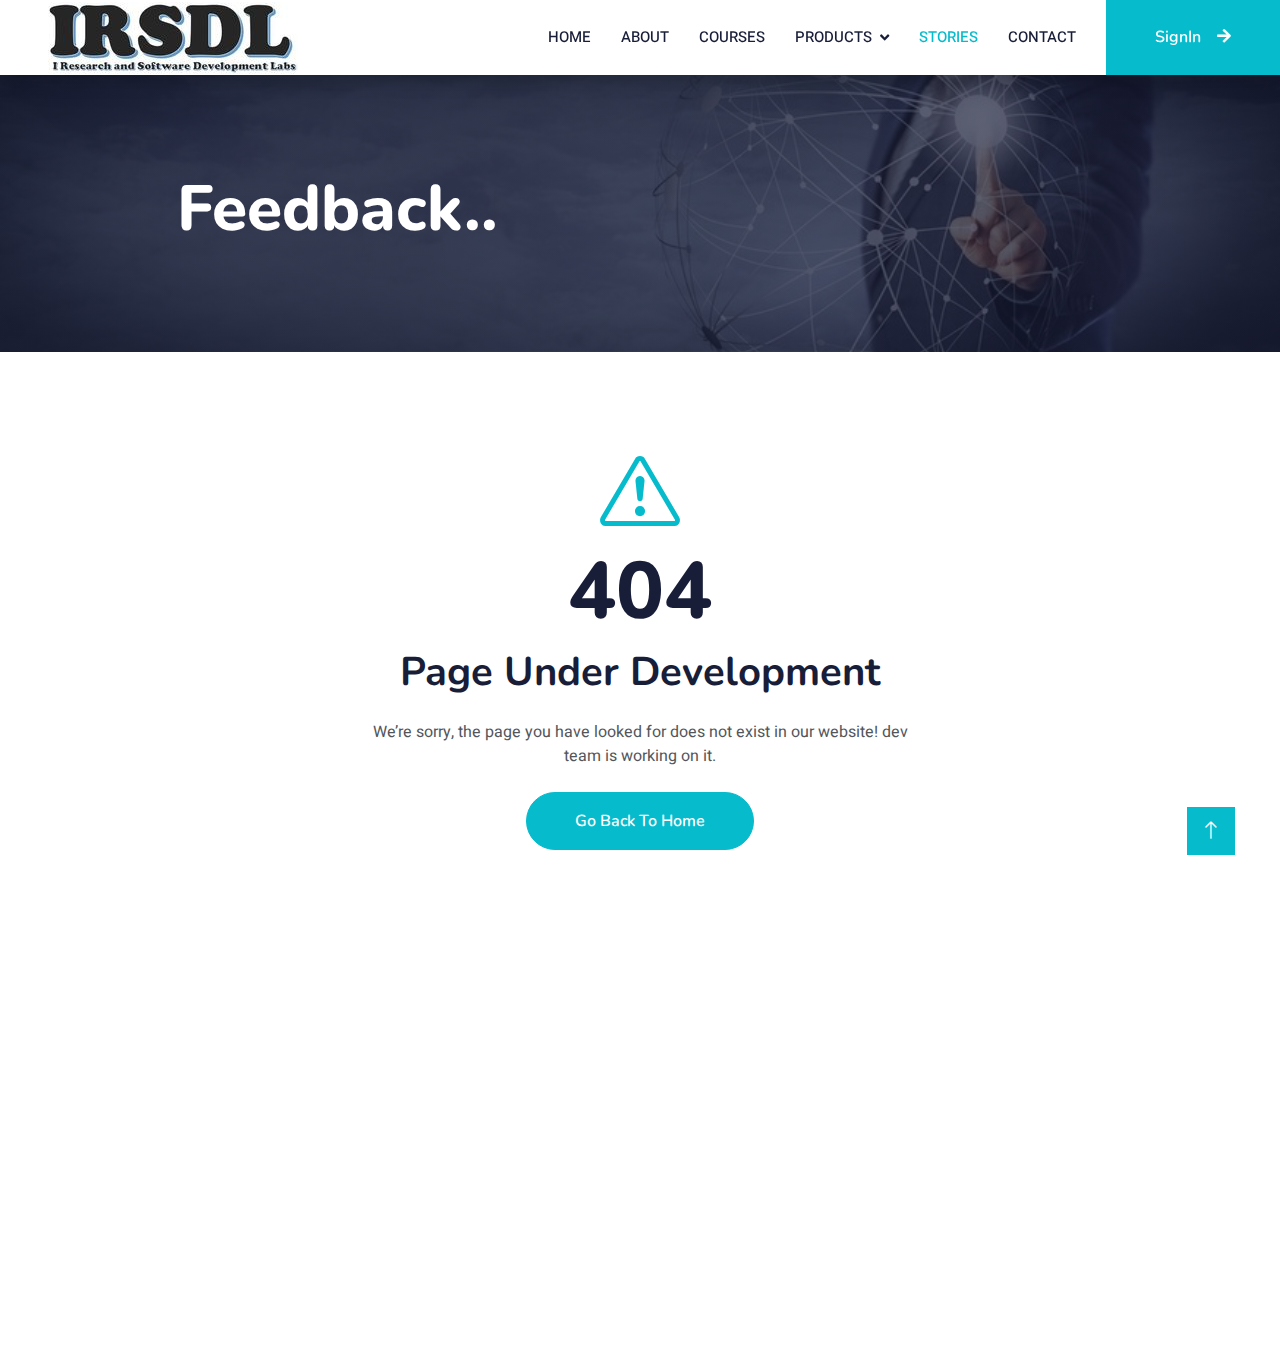
<file: pages/feedback.html>
<!DOCTYPE html>
<html lang="en">

<head>
    <meta charset="utf-8">
    <title>I Research and Software Development Labs - Official</title>
    <meta content="width=device-width, initial-scale=1.0" name="viewport">
    <meta content="" name="developments,software trainings, workshops">
    <meta content="" name="we are providing best services for software developments,training and workshops">

    <!-- Favicon -->
    <link href="../img/favicon.ico" rel="icon">

    <!-- Google Web Fonts -->
    <link rel="preconnect" href="https://fonts.googleapis.com">
    <link rel="preconnect" href="https://fonts.gstatic.com" crossorigin>
    <link href="https://fonts.googleapis.com/css2?family=Heebo:wght@400;500;600&family=Nunito:wght@600;700;800&display=swap" rel="stylesheet">

    <!-- Icon Font Stylesheet -->
    <link href="https://cdnjs.cloudflare.com/ajax/libs/font-awesome/5.10.0/css/all.min.css" rel="stylesheet">
    <link href="https://cdn.jsdelivr.net/npm/bootstrap-icons@1.4.1/font/bootstrap-icons.css" rel="stylesheet">

    <!-- Libraries Stylesheet -->
    <link href="../lib/animate/animate.min.css" rel="stylesheet">
    <link href="../lib/owlcarousel/assets/owl.carousel.min.css" rel="stylesheet">

    <!-- Customized Bootstrap Stylesheet -->
    <link href="../css/bootstrap.min.css" rel="stylesheet">

    <!-- Template Stylesheet -->
    <link href="../css/style.css" rel="stylesheet">
</head>

<body>
    <!-- Spinner Start -->
    <div id="spinner" class="show bg-white position-fixed translate-middle w-100 vh-100 top-50 start-50 d-flex align-items-center justify-content-center">
        <div class="spinner-border text-primary" style="width: 3rem; height: 3rem;" role="status">
            <span class="sr-only">Loading...</span>
        </div>
    </div>
    <!-- Spinner End -->


    <!-- Navbar Start -->
    <nav class="navbar navbar-expand-lg bg-white navbar-light shadow sticky-top p-0">
        <a href="../index.html" class="navbar-brand d-flex align-items-center px-4 px-lg-5">
            <img class="img-responsive" src="../img/logo5.jpg" alt="logo" />
        </a>
        <button type="button" class="navbar-toggler me-4" data-bs-toggle="collapse" data-bs-target="#navbarCollapse">
            <span class="navbar-toggler-icon"></span>
        </button>
        <div class="collapse navbar-collapse" id="navbarCollapse">
            <div class="navbar-nav ms-auto p-4 p-lg-0">
                <a href="../index.html" class="nav-item nav-link ">Home</a>
                <a href="../pages/about.html" class="nav-item nav-link">About</a>
                <a href="../pages/courses.html" class="nav-item nav-link">Courses</a>
                <div class="nav-item dropdown">
                    <a href="#" class="nav-link dropdown-toggle" data-bs-toggle="dropdown">Products</a>
                    <div class="dropdown-menu fade-down m-0">
                        <a href="../pages/products.html" class="dropdown-item ">Products</a>                       
                        <a href="../pages/team.html" class="dropdown-item">Team</a>
                        <a href="../pages/testimonial.html" class="dropdown-item">EndUsers Reviews</a>                        
                    </div>
                </div>
                <a href="../pages/errors.html" class="nav-item nav-link active">Stories</a>
                <a href="../pages/contact.html" class="nav-item nav-link">Contact</a>
            </div>
            <a href="" class="btn btn-primary py-4 px-lg-5 d-none d-lg-block">SignIn<i class="fa fa-arrow-right ms-3"></i></a>
        </div>
    </nav>
    <!-- Navbar End -->


    <!-- Header Start -->
    <div class="container-fluid bg-primary py-5 mb-5 page-header">
        <div class="container py-5">
            <div class="row justify-content-center">
                <div class="col-lg-10 text-left">
                    <h1 class="display-3 text-white animated slideInDown">Feedback..</h1>
                    
                </div>
            </div>
        </div>
    </div>
    <!-- Header End -->
    
     <!-- 404 Start -->
     <div class="container-xxl py-5 wow fadeInUp" data-wow-delay="0.1s">
        <div class="container text-center">
            <div class="row justify-content-center">
                <div class="col-lg-6">
                    <i class="bi bi-exclamation-triangle display-1 text-primary"></i>
                    <h1 class="display-1">404</h1>
                    <h1 class="mb-4">Page Under Development</h1>
                    <p class="mb-4">We’re sorry, the page you have looked for does not exist in our website! dev team is working on it.</p>
                    <a class="btn btn-primary rounded-pill py-3 px-5" href="../index.html">Go Back To Home</a>
                </div>
            </div>
        </div>
    </div>
    <!-- 404 End -->

    


    <!-- Footer Start -->
    <div class="container-fluid bg-dark text-light footer pt-5 mt-5 wow fadeIn" data-wow-delay="0.1s">
        <div class="container py-5">
            <div class="row g-5">
                <div class="col-lg-3 col-md-6">
                    <h4 class="text-white mb-3">Quick Link</h4>
                    <a class="btn btn-link" href="../pages/about.html">About Us</a>
                    <a class="btn btn-link" href="../pages/contact.html">Contact Us</a>
                    <a class="btn btn-link" href="../pages/feedback.html">Privacy Policy</a>
                    <a class="btn btn-link" href="../pages/feedback.html">Terms & Condition</a>
                    <a class="btn btn-link" href="../pages/feedback.html">FAQs & Help</a>
                </div>
                <div class="col-lg-3 col-md-6">
                    <h4 class="text-white mb-3">Contact</h4>
                    <p class="mb-2"><i class="fa fa-map-marker-alt me-3"></i>KPHB Colony, Hyderabad, IND</p>
                    <p class="mb-2"><i class="fa fa-phone-alt me-3"></i>+91 1234567890</p>
                    <p class="mb-2"><i class="fa fa-envelope me-3"></i>irsdlindia@gmail.com</p>
                    <div class="d-flex pt-2">
                        <a class="btn btn-outline-light btn-social" href=""><i class="fab fa-twitter"></i></a>
                        <a class="btn btn-outline-light btn-social" href=""><i class="fab fa-facebook-f"></i></a>
                        <a class="btn btn-outline-light btn-social" href=""><i class="fab fa-youtube"></i></a>
                        <a class="btn btn-outline-light btn-social" href=""><i class="fab fa-linkedin-in"></i></a>
                    </div>
                </div>
                <div class="col-lg-3 col-md-6">
                    <h4 class="text-white mb-3">Gallery</h4>
                    <div class="row g-2 pt-2">
                        <div class="col-4">
                            <img class="img-fluid bg-light p-1" src="../img/gelary/course1.jfif" alt="">
                        </div>
                        <div class="col-4">
                            <img class="img-fluid bg-light p-1" src="../img/gelary/course2.jfif" alt="">
                        </div>
                        <div class="col-4">
                            <img class="img-fluid bg-light p-1" src="../img/gelary/course3.jfif" alt="">
                        </div>
                        <div class="col-4">
                            <img class="img-fluid bg-light p-1" src="../img/gelary/course4.jfif" alt="">
                        </div>
                        <div class="col-4">
                            <img class="img-fluid bg-light p-1" src="../img/gelary/course5.jfif" alt="">
                        </div>
                        <div class="col-4">
                            <img class="img-fluid bg-light p-1" src="../img/gelary/course6.jfif" alt="">
                        </div>
                    </div>
                </div>
                <div class="col-lg-3 col-md-6">
                    <h4 class="text-white mb-3">Get in Touch</h4>
                    <p>singnup and learn new technologies with us.</p>
                    <div class="position-relative mx-auto" style="max-width: 400px;">
                        <input class="form-control border-0 w-100 py-3 ps-4 pe-5" type="text" placeholder="Your email">
                        <button type="button" class="btn btn-primary py-2 position-absolute top-0 end-0 mt-2 me-2">SignUp</button>
                    </div>
                </div>
            </div>
        </div>
        <div class="container">
            <div class="copyright">
                <div class="row">
                    <div class="col-md-6 text-center text-md-start mb-3 mb-md-0">
                        &copy; <a class="border-bottom" href="#">i research and software development labs</a>, All Right Reserved.                       
                    </div>
                    <div class="col-md-6 text-center text-md-end">
                        <div class="footer-menu">
                            <a href="../index.html">Home</a>
                            <a href="../index.html">Cookies</a>
                            <a href="../pages/contact.html">Help</a>
                            <a href="../pages/contact.html">FQAs</a>
                        </div>
                    </div>
                </div>
            </div>
        </div>
    </div>
    <!-- Footer End -->


    <!-- Back to Top -->
    <a href="#" class="btn btn-lg btn-primary btn-lg-square back-to-top"><i class="bi bi-arrow-up"></i></a>


    <!-- JavaScript Libraries -->
    <script src="https://code.jquery.com/jquery-3.4.1.min.js"></script>
    <script src="https://cdn.jsdelivr.net/npm/bootstrap@5.0.0/dist/js/bootstrap.bundle.min.js"></script>
    <script src="../lib/wow/wow.min.js"></script>
    <script src="../lib/easing/easing.min.js"></script>
    <script src="../lib/waypoints/waypoints.min.js"></script>
    <script src="../lib/owlcarousel/owl.carousel.min.js"></script>

    <!-- Template Javascript -->
    <script src="../js/main.js"></script>
</body>

</html>
</file>
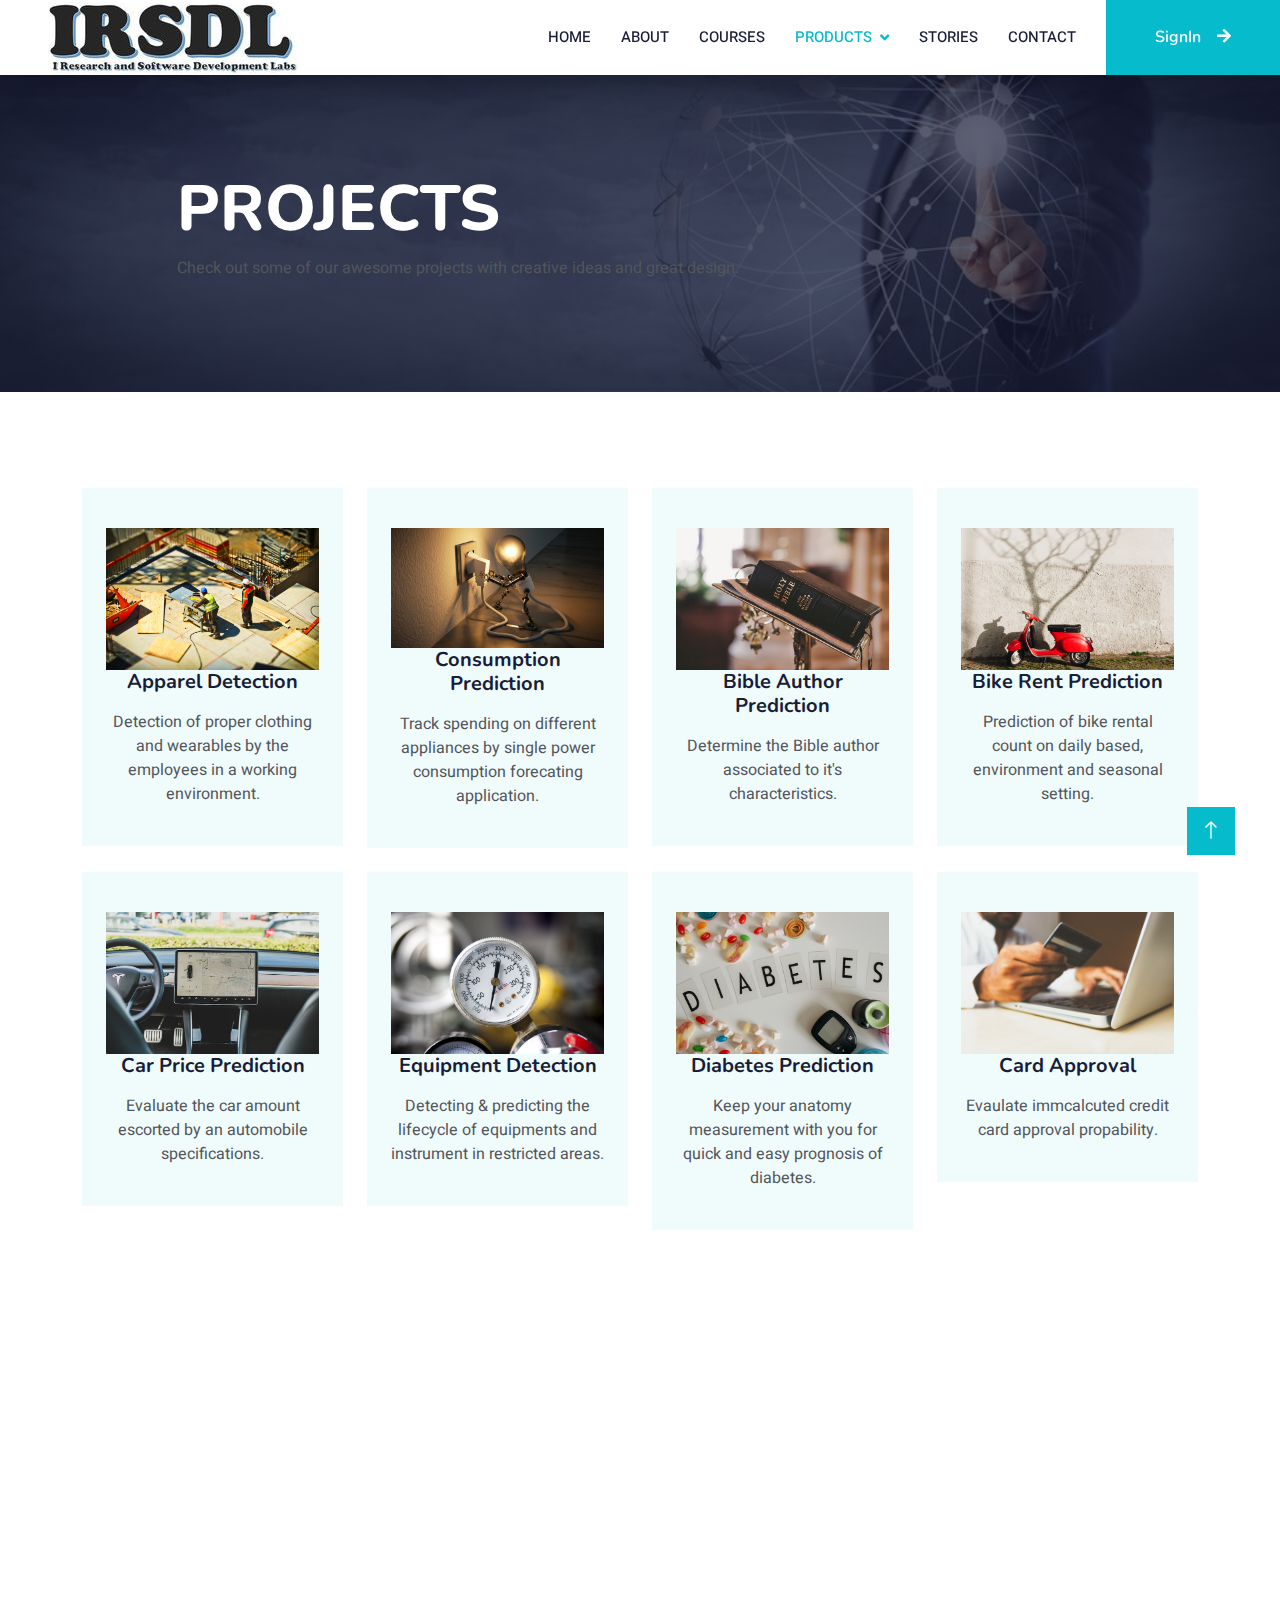
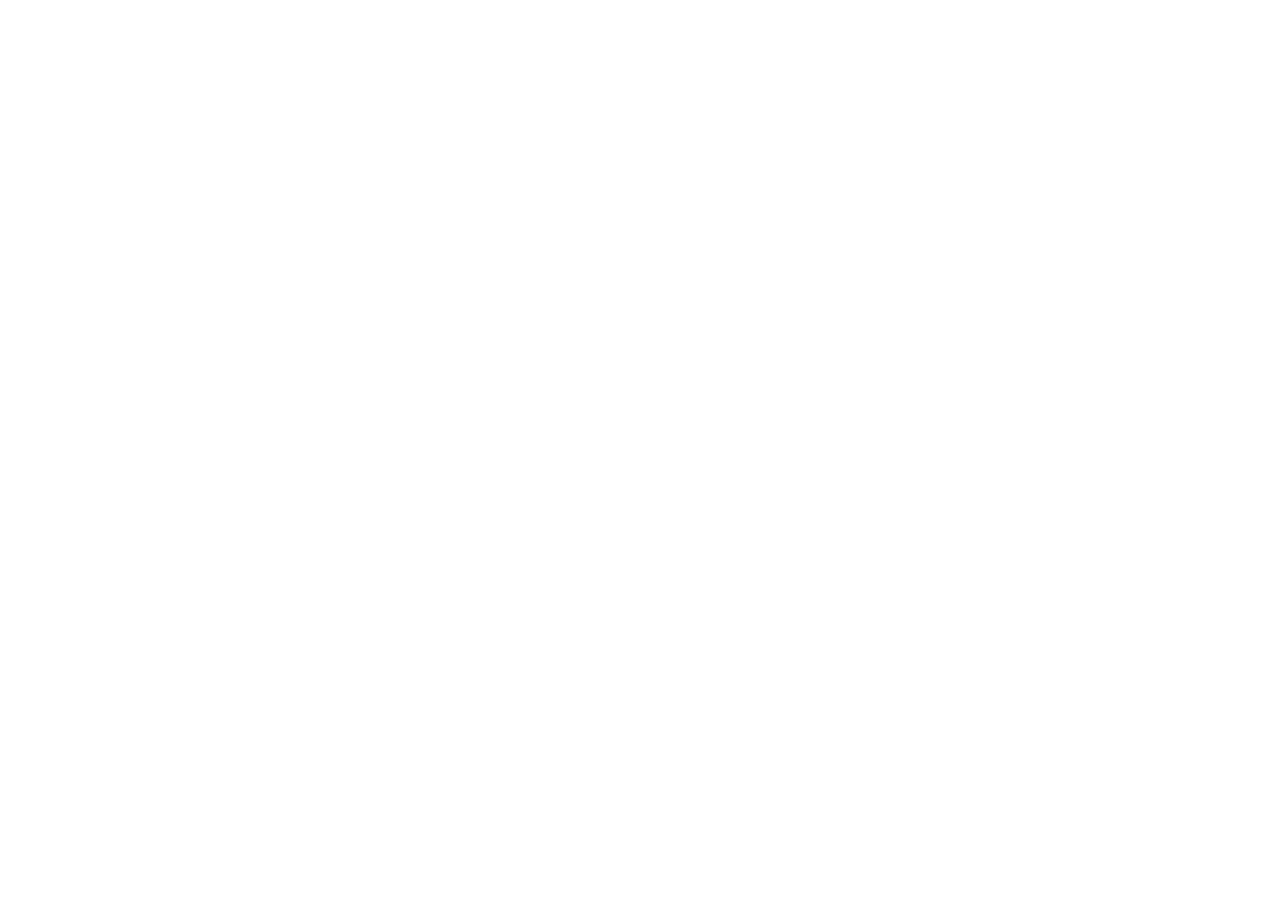
<file: pages/products.html>
<!DOCTYPE html>
<html lang="en">

<head>
    <meta charset="utf-8">
    <title>I Research and Software Development Labs - Official</title>
    <meta content="width=device-width, initial-scale=1.0" name="viewport">
    <meta content="" name="developments,software trainings, workshops">
    <meta content="" name="we are providing best services for software developments,training and workshops">

    <!-- Favicon -->
    <link href="../img/favicon.ico" rel="icon">

    <!-- Google Web Fonts -->
    <link rel="preconnect" href="https://fonts.googleapis.com">
    <link rel="preconnect" href="https://fonts.gstatic.com" crossorigin>
    <link href="https://fonts.googleapis.com/css2?family=Heebo:wght@400;500;600&family=Nunito:wght@600;700;800&display=swap" rel="stylesheet">

    <!-- Icon Font Stylesheet -->
    <link href="https://cdnjs.cloudflare.com/ajax/libs/font-awesome/5.10.0/css/all.min.css" rel="stylesheet">
    <link href="https://cdn.jsdelivr.net/npm/bootstrap-icons@1.4.1/font/bootstrap-icons.css" rel="stylesheet">

    <!-- Libraries Stylesheet -->
    <link href="../lib/animate/animate.min.css" rel="stylesheet">
    <link href="../lib/owlcarousel/assets/owl.carousel.min.css" rel="stylesheet">

    <!-- Customized Bootstrap Stylesheet -->
    <link href="../css/bootstrap.min.css" rel="stylesheet">

    <!-- Template Stylesheet -->
    <link href="../css/style.css" rel="stylesheet">
</head>

<body>
    <!-- Spinner Start -->
    <div id="spinner" class="show bg-white position-fixed translate-middle w-100 vh-100 top-50 start-50 d-flex align-items-center justify-content-center">
        <div class="spinner-border text-primary" style="width: 3rem; height: 3rem;" role="status">
            <span class="sr-only">Loading...</span>
        </div>
    </div>
    <!-- Spinner End -->


    <!-- Navbar Start -->
    <nav class="navbar navbar-expand-lg bg-white navbar-light shadow sticky-top p-0">
        <a href="../index.html" class="navbar-brand d-flex align-items-center px-4 px-lg-5">
            <img class="img-responsive" src="../img/logo5.jpg" alt="logo" />
        </a>
        <button type="button" class="navbar-toggler me-4" data-bs-toggle="collapse" data-bs-target="#navbarCollapse">
            <span class="navbar-toggler-icon"></span>
        </button>
        <div class="collapse navbar-collapse" id="navbarCollapse">
            <div class="navbar-nav ms-auto p-4 p-lg-0">
                <a href="../index.html" class="nav-item nav-link ">Home</a>
                <a href="../pages/about.html" class="nav-item nav-link ">About</a>
                <a href="../pages/courses.html" class="nav-item nav-link">Courses</a>
                <div class="nav-item dropdown">
                    <a href="#" class="nav-link dropdown-toggle active" data-bs-toggle="dropdown">Products</a>
                    <div class="dropdown-menu fade-down m-0">
                        <a href="../pages/products.html" class="dropdown-item ">Products</a>                       
                        <a href="../pages/team.html" class="dropdown-item">Team</a>
                        <a href="../pages/testimonial.html" class="dropdown-item">EndUsers Reviews</a> 
                    </div>
                </div>
                <a href="../pages/errors.html" class="nav-item nav-link">Stories</a>
                <a href="../pages/contact.html" class="nav-item nav-link">Contact</a>
            </div>
            <a href="" class="btn btn-primary py-4 px-lg-5 d-none d-lg-block">SignIn<i class="fa fa-arrow-right ms-3"></i></a>
        </div>
    </nav>
    <!-- Navbar End -->


    <!-- Header Start -->
    <div class="container-fluid bg-primary py-5 mb-5 page-header">
        <div class="container py-5">
            <div class="row justify-content-center">
                <div class="col-lg-10 text-left">                    
                    <h1 class="display-3 text-white animated slideInDown">PROJECTS</h1>    
                    <p>Check out some of our awesome projects with creative ideas and great design.</p>                
                </div>
            </div>
        </div>
    </div>
    <!-- Header End -->


    <!-- Service Start -->
    <div class="container-xxl py-5">
        <div class="container">
            <div class="row g-4">
                <div class="col-lg-3 col-sm-6 wow fadeInUp" data-wow-delay="0.1s">
                    <div class="service-item text-center pt-3">
                        <div class="p-4">
                            <img class="img-fluid" src="../img/Products/apparel.jpeg" alt="">
                            <h5 class="mb-3">Apparel Detection</h5>
                            <p>Detection of proper clothing and wearables by the employees in a working environment.</p>
                        </div>
                    </div>
                </div>
                <div class="col-lg-3 col-sm-6 wow fadeInUp" data-wow-delay="0.3s">
                    <div class="service-item text-center pt-3">
                        <div class="p-4">
                            <img class="img-fluid" src="../img/Products/energy.jpg" alt="">
                            <h5 class="mb-3">Consumption Prediction</h5>
                            <p>Track spending on different appliances by single power consumption forecating application.</p>
                        </div>
                    </div>
                </div>
                <div class="col-lg-3 col-sm-6 wow fadeInUp" data-wow-delay="0.5s">
                    <div class="service-item text-center pt-3">
                        <div class="p-4">
                            <img class="img-fluid" src="../img/Products/bible.jpg" alt="">
                            <h5 class="mb-3">Bible Author Prediction</h5>
                            <p>Determine the Bible author associated to it's characteristics.</p>
                        </div>
                    </div>
                </div>
                <div class="col-lg-3 col-sm-6 wow fadeInUp" data-wow-delay="0.7s">
                    <div class="service-item text-center pt-3">
                        <div class="p-4">
                            <img class="img-fluid" src="../img/Products/bike.jpg" alt="">
                            <h5 class="mb-3">Bike Rent Prediction</h5>
                            <p>Prediction of bike rental count on daily based, environment and seasonal setting.</p>
                        </div>
                    </div>
                </div>
                <div class="col-lg-3 col-sm-6 wow fadeInUp" data-wow-delay="0.7s">
                    <div class="service-item text-center pt-3">
                        <div class="p-4">
                            <img class="img-fluid" src="../img/Products/car.jpeg" alt="">
                            <h5 class="mb-3">Car Price Prediction</h5>
                            <p>Evaluate the car amount escorted by an automobile specifications.</p>
                        </div>
                    </div>
                </div>
                <div class="col-lg-3 col-sm-6 wow fadeInUp" data-wow-delay="0.7s">
                    <div class="service-item text-center pt-3">
                        <div class="p-4">
                            <img class="img-fluid" src="../img/Products/gauge.jpg" alt="">
                            <h5 class="mb-3">Equipment Detection</h5>
                            <p>Detecting & predicting the lifecycle of equipments and instrument in restricted areas.</p>
                        </div>
                    </div>
                </div>
                <div class="col-lg-3 col-sm-6 wow fadeInUp" data-wow-delay="0.7s">
                    <div class="service-item text-center pt-3">
                        <div class="p-4">
                            <img class="img-fluid" src="../img/Products/Diabetes.jpg" alt="">
                            <h5 class="mb-3">Diabetes Prediction</h5>
                            <p>Keep your anatomy measurement with you for quick and easy prognosis of diabetes.</p>
                        </div>
                    </div>
                </div>
                <div class="col-lg-3 col-sm-6 wow fadeInUp" data-wow-delay="0.7s">
                    <div class="service-item text-center pt-3">
                        <div class="p-4">
                            <img class="img-fluid" src="../img/Products/credit-card.jpg" alt="">
                            <h5 class="mb-3">Card Approval</h5>
                            <p>Evaulate immcalcuted credit card approval propability.</p>
                        </div>
                    </div>
                </div>
                <div class="col-lg-3 col-sm-6 wow fadeInUp" data-wow-delay="0.7s">
                    <div class="service-item text-center pt-3">
                        <div class="p-4">
                            <img class="img-fluid" src="../img/Products/fire.jpg" alt="">
                            <h5 class="mb-3">Fire & Smoke</h5>
                            <p>Sophisticated intelligent early Fire and smoke detection systems for avoiding damage & providing protection and saving lives.</p>
                        </div>
                    </div>
                </div>
                <div class="col-lg-3 col-sm-6 wow fadeInUp" data-wow-delay="0.7s">
                    <div class="service-item text-center pt-3">
                        <div class="p-4">
                            <img class="img-fluid" src="../img/Products/forest-cover.jpg" alt="">
                            <h5 class="mb-3">Forest Cover Type</h5>
                            <p>To predict 7 different types of forest cover on the basis of land surrounding of predominant terrestrial ecosystem.</p>
                        </div>
                    </div>
                </div>
                <div class="col-lg-3 col-sm-6 wow fadeInUp" data-wow-delay="0.7s">
                    <div class="service-item text-center pt-3">
                        <div class="p-4">
                            <img class="img-fluid" src="../img/Products/mail.jpeg" alt="">
                            <h5 class="mb-3">Spam Message</h5>
                            <p>An application to ensure whether the message is spam or not.</p>
                        </div>
                    </div>
                </div>
                <div class="col-lg-3 col-sm-6 wow fadeInUp" data-wow-delay="0.7s">
                    <div class="service-item text-center pt-3">
                        <div class="p-4">
                            <img class="img-fluid" src="../img/Products/outfit.jpg" alt="">
                            <h5 class="mb-3">Outfit Recommendation</h5>
                            <p>Free style advice, dozens of clothing idea and customised outfit recommendations.</p>
                        </div>
                    </div>
                </div>
                <div class="col-lg-3 col-sm-6 wow fadeInUp" data-wow-delay="0.7s">
                    <div class="service-item text-center pt-3">
                        <div class="p-4">
                            <img class="img-fluid" src="../img/Products/ship.jpeg" alt="">
                            <h5 class="mb-3">Oil Spill Detection</h5>
                            <p>Prevention of oil leaks from carriers & segmenting oil spill patches in waterways.</p>
                        </div>
                    </div>
                </div>
                <div class="col-lg-3 col-sm-6 wow fadeInUp" data-wow-delay="0.7s">
                    <div class="service-item text-center pt-3">
                        <div class="p-4">
                            <img class="img-fluid" src="../img/Products/stationPipe.jpg" alt="">
                            <h5 class="mb-3">Pipeline Leakage Detection</h5>
                            <p>Mainting fault tolearance systems & detecting leaks in oil & gas pipelines.</p>
                        </div>
                    </div>
                </div>
                <div class="col-lg-3 col-sm-6 wow fadeInUp" data-wow-delay="0.7s">
                    <div class="service-item text-center pt-3">
                        <div class="p-4">
                            <img class="img-fluid" src="../img/Products/metro.jpg" alt="">
                            <h5 class="mb-3">Metro Interstate Traffic</h5>
                            <p>Calibration of traffic prediction on the bases of weather conditions.</p>
                        </div>
                    </div>
                </div>
                <div class="col-lg-3 col-sm-6 wow fadeInUp" data-wow-delay="0.7s">
                    <div class="service-item text-center pt-3">
                        <div class="p-4">
                            <img class="img-fluid" src="../img/Products/seeds.jpg" alt="">
                            <h5 class="mb-3">Seed Classifier</h5>
                            <p>Seed classification jam-packed in accordance with it's characteristics.</p>
                        </div>
                    </div>
                </div>
            </div>
        </div>
    </div>
    <!-- Service End -->


        

     <!-- Footer Start -->
     <div class="container-fluid bg-dark text-light footer pt-5 mt-5 wow fadeIn" data-wow-delay="0.1s">
        <div class="container py-5">
            <div class="row g-5">
                <div class="col-lg-3 col-md-6">
                    <h4 class="text-white mb-3">Quick Link</h4>
                    <a class="btn btn-link" href="../pages/about.html">About Us</a>
                    <a class="btn btn-link" href="../pages/contact.html">Contact Us</a>
                    <a class="btn btn-link" href="../pages/feedback.html">Privacy Policy</a>
                    <a class="btn btn-link" href="../pages/feedback.html">Terms & Condition</a>
                    <a class="btn btn-link" href="../pages/feedback.html">FAQs & Help</a>
                </div>
                <div class="col-lg-3 col-md-6">
                    <h4 class="text-white mb-3">Contact</h4>
                    <p class="mb-2"><i class="fa fa-map-marker-alt me-3"></i>KPHB Colony, Hyderabad, IND</p>
                    <p class="mb-2"><i class="fa fa-phone-alt me-3"></i>+91 1234567890</p>
                    <p class="mb-2"><i class="fa fa-envelope me-3"></i>irsdlindia@gmail.com</p>
                    <div class="d-flex pt-2">
                        <a class="btn btn-outline-light btn-social" href=""><i class="fab fa-twitter"></i></a>
                        <a class="btn btn-outline-light btn-social" href=""><i class="fab fa-facebook-f"></i></a>
                        <a class="btn btn-outline-light btn-social" href=""><i class="fab fa-youtube"></i></a>
                        <a class="btn btn-outline-light btn-social" href=""><i class="fab fa-linkedin-in"></i></a>
                    </div>
                </div>
                <div class="col-lg-3 col-md-6">
                    <h4 class="text-white mb-3">Gallery</h4>
                    <div class="row g-2 pt-2">
                        <div class="col-4">
                            <img class="img-fluid bg-light p-1" src="../img/gelary/course1.jfif" alt="">
                        </div>
                        <div class="col-4">
                            <img class="img-fluid bg-light p-1" src="../img/gelary/course2.jfif" alt="">
                        </div>
                        <div class="col-4">
                            <img class="img-fluid bg-light p-1" src="../img/gelary/course3.jfif" alt="">
                        </div>
                        <div class="col-4">
                            <img class="img-fluid bg-light p-1" src="../img/gelary/course4.jfif" alt="">
                        </div>
                        <div class="col-4">
                            <img class="img-fluid bg-light p-1" src="../img/gelary/course5.jfif" alt="">
                        </div>
                        <div class="col-4">
                            <img class="img-fluid bg-light p-1" src="../img/gelary/course6.jfif" alt="">
                        </div>
                    </div>
                </div>
                <div class="col-lg-3 col-md-6">
                    <h4 class="text-white mb-3">Get in Touch</h4>
                    <p>singnup and learn new technologies with us.</p>
                    <div class="position-relative mx-auto" style="max-width: 400px;">
                        <input class="form-control border-0 w-100 py-3 ps-4 pe-5" type="text" placeholder="Your email">
                        <button type="button" class="btn btn-primary py-2 position-absolute top-0 end-0 mt-2 me-2">SignUp</button>
                    </div>
                </div>
            </div>
        </div>
        <div class="container">
            <div class="copyright">
                <div class="row">
                    <div class="col-md-6 text-center text-md-start mb-3 mb-md-0">
                        &copy; <a class="border-bottom" href="#">i research and software development labs</a>, All Right Reserved.                       
                    </div>
                    <div class="col-md-6 text-center text-md-end">
                        <div class="footer-menu">
                            <a href="../index.html">Home</a>
                            <a href="../index.html">Cookies</a>
                            <a href="../pages/contact.html">Help</a>
                            <a href="../pages/contact.html">FQAs</a>
                        </div>
                    </div>
                </div>
            </div>
        </div>
    </div>
    <!-- Footer End -->


    <!-- Back to Top -->
    <a href="#" class="btn btn-lg btn-primary btn-lg-square back-to-top"><i class="bi bi-arrow-up"></i></a>


    <!-- JavaScript Libraries -->
    <script src="https://code.jquery.com/jquery-3.4.1.min.js"></script>
    <script src="https://cdn.jsdelivr.net/npm/bootstrap@5.0.0/dist/js/bootstrap.bundle.min.js"></script>
    <script src="../lib/wow/wow.min.js"></script>
    <script src="../lib/easing/easing.min.js"></script>
    <script src="../lib/waypoints/waypoints.min.js"></script>
    <script src="../lib/owlcarousel/owl.carousel.min.js"></script>

    <!-- Template Javascript -->
    <script src="../js/main.js"></script>
</body>

</html>
</file>
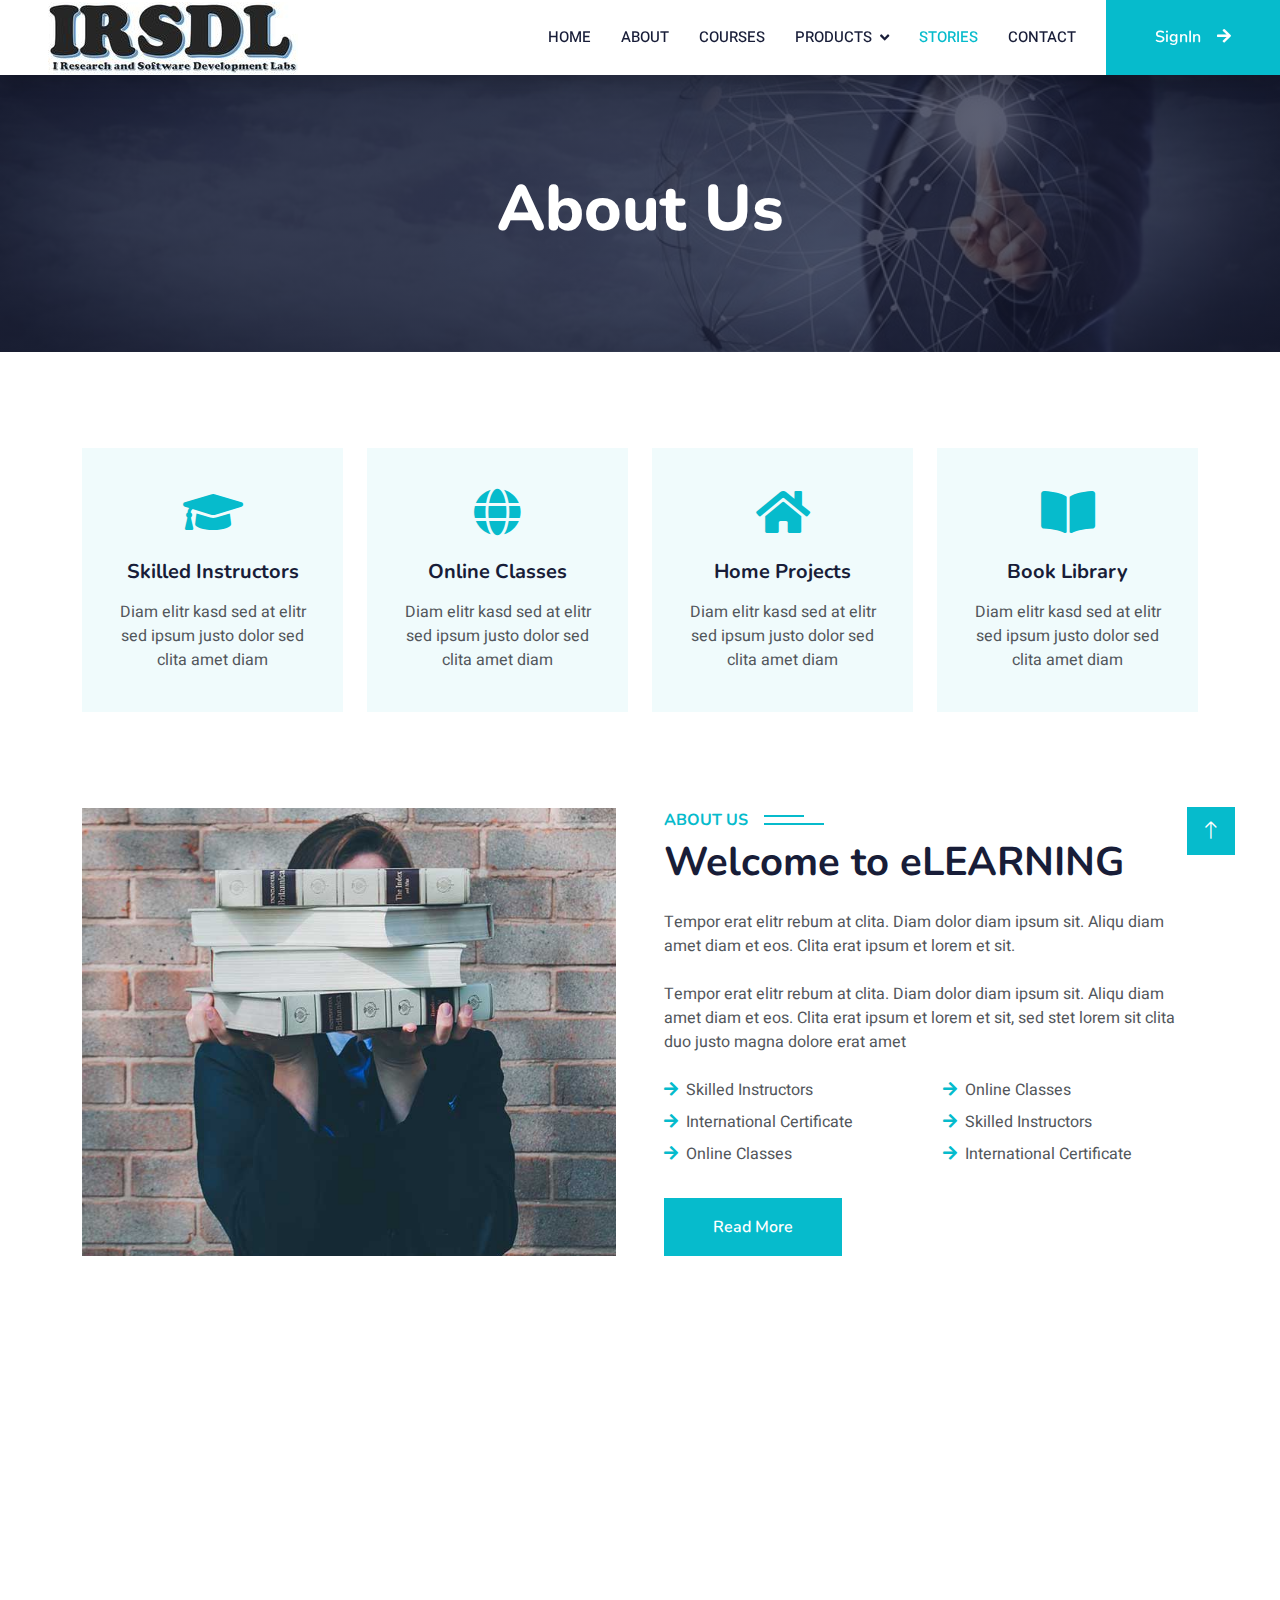
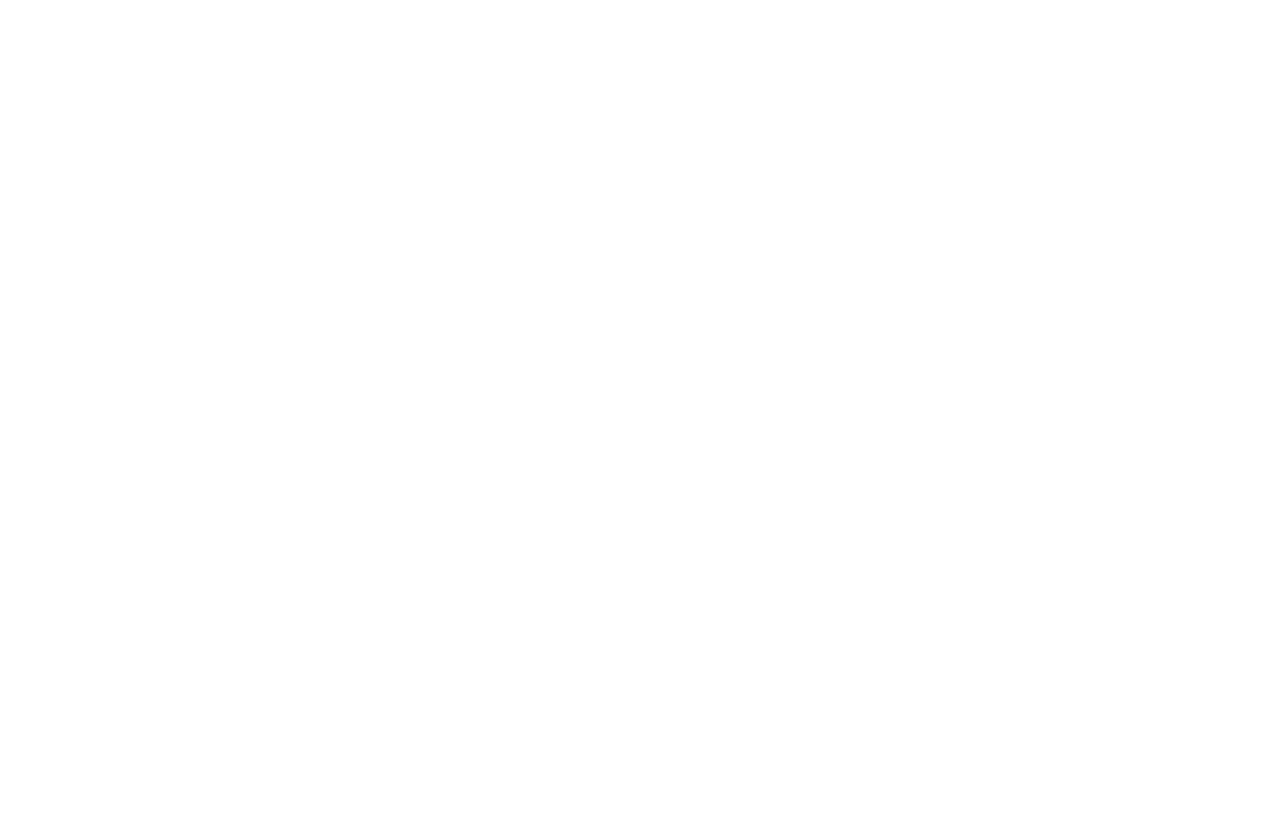
<file: pages/stories.html>
<!DOCTYPE html>
<html lang="en">

<head>
    <meta charset="utf-8">
    <title>I Research and Software Development Labs - Official</title>
    <meta content="width=device-width, initial-scale=1.0" name="viewport">
    <meta content="" name="developments,software trainings, workshops">
    <meta content="" name="we are providing best services for software developments,training and workshops">

    <!-- Favicon -->
    <link href="../img/favicon.ico" rel="icon">

    <!-- Google Web Fonts -->
    <link rel="preconnect" href="https://fonts.googleapis.com">
    <link rel="preconnect" href="https://fonts.gstatic.com" crossorigin>
    <link href="https://fonts.googleapis.com/css2?family=Heebo:wght@400;500;600&family=Nunito:wght@600;700;800&display=swap" rel="stylesheet">

    <!-- Icon Font Stylesheet -->
    <link href="https://cdnjs.cloudflare.com/ajax/libs/font-awesome/5.10.0/css/all.min.css" rel="stylesheet">
    <link href="https://cdn.jsdelivr.net/npm/bootstrap-icons@1.4.1/font/bootstrap-icons.css" rel="stylesheet">

    <!-- Libraries Stylesheet -->
    <link href="../lib/animate/animate.min.css" rel="stylesheet">
    <link href="../lib/owlcarousel/assets/owl.carousel.min.css" rel="stylesheet">

    <!-- Customized Bootstrap Stylesheet -->
    <link href="../css/bootstrap.min.css" rel="stylesheet">

    <!-- Template Stylesheet -->
    <link href="../css/style.css" rel="stylesheet">
</head>

<body>
    <!-- Spinner Start -->
    <div id="spinner" class="show bg-white position-fixed translate-middle w-100 vh-100 top-50 start-50 d-flex align-items-center justify-content-center">
        <div class="spinner-border text-primary" style="width: 3rem; height: 3rem;" role="status">
            <span class="sr-only">Loading...</span>
        </div>
    </div>
    <!-- Spinner End -->


    <!-- Navbar Start -->
    <nav class="navbar navbar-expand-lg bg-white navbar-light shadow sticky-top p-0">
        <a href="../index.html" class="navbar-brand d-flex align-items-center px-4 px-lg-5">
            <img class="img-responsive" src="../img/logo5.jpg" alt="logo" />
        </a>
        <button type="button" class="navbar-toggler me-4" data-bs-toggle="collapse" data-bs-target="#navbarCollapse">
            <span class="navbar-toggler-icon"></span>
        </button>
        <div class="collapse navbar-collapse" id="navbarCollapse">
            <div class="navbar-nav ms-auto p-4 p-lg-0">
                <a href="../index.html" class="nav-item nav-link ">Home</a>
                <a href="../pages/about.html" class="nav-item nav-link">About</a>
                <a href="../pages/courses.html" class="nav-item nav-link">Courses</a>
                <div class="nav-item dropdown">
                    <a href="#" class="nav-link dropdown-toggle" data-bs-toggle="dropdown">Products</a>
                    <div class="dropdown-menu fade-down m-0">
                        <a href="../pages/products.html" class="dropdown-item ">Products</a>                       
                        <a href="../pages/team.html" class="dropdown-item">Team</a>
                        <a href="../pages/testimonial.html" class="dropdown-item">EndUsers Reviews</a>                        
                    </div>
                </div>
                <a href="../pages/errors.html" class="nav-item nav-link active">Stories</a>
                <a href="../pages/contact.html" class="nav-item nav-link">Contact</a>
            </div>
            <a href="" class="btn btn-primary py-4 px-lg-5 d-none d-lg-block">SignIn<i class="fa fa-arrow-right ms-3"></i></a>
        </div>
    </nav>
    <!-- Navbar End -->


    <!-- Header Start -->
    <div class="container-fluid bg-primary py-5 mb-5 page-header">
        <div class="container py-5">
            <div class="row justify-content-center">
                <div class="col-lg-10 text-center">
                    <h1 class="display-3 text-white animated slideInDown">About Us</h1>
                    
                </div>
            </div>
        </div>
    </div>
    <!-- Header End -->


    <!-- Service Start -->
    <div class="container-xxl py-5">
        <div class="container">
            <div class="row g-4">
                <div class="col-lg-3 col-sm-6 wow fadeInUp" data-wow-delay="0.1s">
                    <div class="service-item text-center pt-3">
                        <div class="p-4">
                            <i class="fa fa-3x fa-graduation-cap text-primary mb-4"></i>
                            <h5 class="mb-3">Skilled Instructors</h5>
                            <p>Diam elitr kasd sed at elitr sed ipsum justo dolor sed clita amet diam</p>
                        </div>
                    </div>
                </div>
                <div class="col-lg-3 col-sm-6 wow fadeInUp" data-wow-delay="0.3s">
                    <div class="service-item text-center pt-3">
                        <div class="p-4">
                            <i class="fa fa-3x fa-globe text-primary mb-4"></i>
                            <h5 class="mb-3">Online Classes</h5>
                            <p>Diam elitr kasd sed at elitr sed ipsum justo dolor sed clita amet diam</p>
                        </div>
                    </div>
                </div>
                <div class="col-lg-3 col-sm-6 wow fadeInUp" data-wow-delay="0.5s">
                    <div class="service-item text-center pt-3">
                        <div class="p-4">
                            <i class="fa fa-3x fa-home text-primary mb-4"></i>
                            <h5 class="mb-3">Home Projects</h5>
                            <p>Diam elitr kasd sed at elitr sed ipsum justo dolor sed clita amet diam</p>
                        </div>
                    </div>
                </div>
                <div class="col-lg-3 col-sm-6 wow fadeInUp" data-wow-delay="0.7s">
                    <div class="service-item text-center pt-3">
                        <div class="p-4">
                            <i class="fa fa-3x fa-book-open text-primary mb-4"></i>
                            <h5 class="mb-3">Book Library</h5>
                            <p>Diam elitr kasd sed at elitr sed ipsum justo dolor sed clita amet diam</p>
                        </div>
                    </div>
                </div>
            </div>
        </div>
    </div>
    <!-- Service End -->


    <!-- About Start -->
    <div class="container-xxl py-5">
        <div class="container">
            <div class="row g-5">
                <div class="col-lg-6 wow fadeInUp" data-wow-delay="0.1s" style="min-height: 400px;">
                    <div class="position-relative h-100">
                        <img class="img-fluid position-absolute w-100 h-100" src="../img/about.jpg" alt="" style="object-fit: cover;">
                    </div>
                </div>
                <div class="col-lg-6 wow fadeInUp" data-wow-delay="0.3s">
                    <h6 class="section-title bg-white text-start text-primary pe-3">About Us</h6>
                    <h1 class="mb-4">Welcome to eLEARNING</h1>
                    <p class="mb-4">Tempor erat elitr rebum at clita. Diam dolor diam ipsum sit. Aliqu diam amet diam et eos. Clita erat ipsum et lorem et sit.</p>
                    <p class="mb-4">Tempor erat elitr rebum at clita. Diam dolor diam ipsum sit. Aliqu diam amet diam et eos. Clita erat ipsum et lorem et sit, sed stet lorem sit clita duo justo magna dolore erat amet</p>
                    <div class="row gy-2 gx-4 mb-4">
                        <div class="col-sm-6">
                            <p class="mb-0"><i class="fa fa-arrow-right text-primary me-2"></i>Skilled Instructors</p>
                        </div>
                        <div class="col-sm-6">
                            <p class="mb-0"><i class="fa fa-arrow-right text-primary me-2"></i>Online Classes</p>
                        </div>
                        <div class="col-sm-6">
                            <p class="mb-0"><i class="fa fa-arrow-right text-primary me-2"></i>International Certificate</p>
                        </div>
                        <div class="col-sm-6">
                            <p class="mb-0"><i class="fa fa-arrow-right text-primary me-2"></i>Skilled Instructors</p>
                        </div>
                        <div class="col-sm-6">
                            <p class="mb-0"><i class="fa fa-arrow-right text-primary me-2"></i>Online Classes</p>
                        </div>
                        <div class="col-sm-6">
                            <p class="mb-0"><i class="fa fa-arrow-right text-primary me-2"></i>International Certificate</p>
                        </div>
                    </div>
                    <a class="btn btn-primary py-3 px-5 mt-2" href="">Read More</a>
                </div>
            </div>
        </div>
    </div>
    <!-- About End -->


    <!-- Team Start -->
    <div class="container-xxl py-5">
        <div class="container">
            <div class="text-center wow fadeInUp" data-wow-delay="0.1s">
                <h6 class="section-title bg-white text-center text-primary px-3">Instructors</h6>
                <h1 class="mb-5">Expert Instructors</h1>
            </div>
            <div class="row g-4">
                <div class="col-lg-3 col-md-6 wow fadeInUp" data-wow-delay="0.1s">
                    <div class="team-item bg-light">
                        <div class="overflow-hidden">
                            <img class="img-fluid" src="../img/team-1.jpg" alt="">
                        </div>
                        <div class="position-relative d-flex justify-content-center" style="margin-top: -23px;">
                            <div class="bg-light d-flex justify-content-center pt-2 px-1">
                                <a class="btn btn-sm-square btn-primary mx-1" href=""><i class="fab fa-facebook-f"></i></a>
                                <a class="btn btn-sm-square btn-primary mx-1" href=""><i class="fab fa-twitter"></i></a>
                                <a class="btn btn-sm-square btn-primary mx-1" href=""><i class="fab fa-instagram"></i></a>
                            </div>
                        </div>
                        <div class="text-center p-4">
                            <h5 class="mb-0">Instructor Name</h5>
                            <small>Designation</small>
                        </div>
                    </div>
                </div>
                <div class="col-lg-3 col-md-6 wow fadeInUp" data-wow-delay="0.3s">
                    <div class="team-item bg-light">
                        <div class="overflow-hidden">
                            <img class="img-fluid" src="../img/team-2.jpg" alt="">
                        </div>
                        <div class="position-relative d-flex justify-content-center" style="margin-top: -23px;">
                            <div class="bg-light d-flex justify-content-center pt-2 px-1">
                                <a class="btn btn-sm-square btn-primary mx-1" href=""><i class="fab fa-facebook-f"></i></a>
                                <a class="btn btn-sm-square btn-primary mx-1" href=""><i class="fab fa-twitter"></i></a>
                                <a class="btn btn-sm-square btn-primary mx-1" href=""><i class="fab fa-instagram"></i></a>
                            </div>
                        </div>
                        <div class="text-center p-4">
                            <h5 class="mb-0">Instructor Name</h5>
                            <small>Designation</small>
                        </div>
                    </div>
                </div>
                <div class="col-lg-3 col-md-6 wow fadeInUp" data-wow-delay="0.5s">
                    <div class="team-item bg-light">
                        <div class="overflow-hidden">
                            <img class="img-fluid" src="../img/team-3.jpg" alt="">
                        </div>
                        <div class="position-relative d-flex justify-content-center" style="margin-top: -23px;">
                            <div class="bg-light d-flex justify-content-center pt-2 px-1">
                                <a class="btn btn-sm-square btn-primary mx-1" href=""><i class="fab fa-facebook-f"></i></a>
                                <a class="btn btn-sm-square btn-primary mx-1" href=""><i class="fab fa-twitter"></i></a>
                                <a class="btn btn-sm-square btn-primary mx-1" href=""><i class="fab fa-instagram"></i></a>
                            </div>
                        </div>
                        <div class="text-center p-4">
                            <h5 class="mb-0">Instructor Name</h5>
                            <small>Designation</small>
                        </div>
                    </div>
                </div>
                <div class="col-lg-3 col-md-6 wow fadeInUp" data-wow-delay="0.7s">
                    <div class="team-item bg-light">
                        <div class="overflow-hidden">
                            <img class="img-fluid" src="../img/team-4.jpg" alt="">
                        </div>
                        <div class="position-relative d-flex justify-content-center" style="margin-top: -23px;">
                            <div class="bg-light d-flex justify-content-center pt-2 px-1">
                                <a class="btn btn-sm-square btn-primary mx-1" href=""><i class="fab fa-facebook-f"></i></a>
                                <a class="btn btn-sm-square btn-primary mx-1" href=""><i class="fab fa-twitter"></i></a>
                                <a class="btn btn-sm-square btn-primary mx-1" href=""><i class="fab fa-instagram"></i></a>
                            </div>
                        </div>
                        <div class="text-center p-4">
                            <h5 class="mb-0">Instructor Name</h5>
                            <small>Designation</small>
                        </div>
                    </div>
                </div>
            </div>
        </div>
    </div>
    <!-- Team End -->
        

     <!-- Footer Start -->
     <div class="container-fluid bg-dark text-light footer pt-5 mt-5 wow fadeIn" data-wow-delay="0.1s">
        <div class="container py-5">
            <div class="row g-5">
                <div class="col-lg-3 col-md-6">
                    <h4 class="text-white mb-3">Quick Link</h4>
                    <a class="btn btn-link" href="../pages/about.html">About Us</a>
                    <a class="btn btn-link" href="../pages/contact.html">Contact Us</a>
                    <a class="btn btn-link" href="../pages/feedback.html">Privacy Policy</a>
                    <a class="btn btn-link" href="../pages/feedback.html">Terms & Condition</a>
                    <a class="btn btn-link" href="../pages/feedback.html">FAQs & Help</a>
                </div>
                <div class="col-lg-3 col-md-6">
                    <h4 class="text-white mb-3">Contact</h4>
                    <p class="mb-2"><i class="fa fa-map-marker-alt me-3"></i>KPHB Colony, Hyderabad, IND</p>
                    <p class="mb-2"><i class="fa fa-phone-alt me-3"></i>+91 1234567890</p>
                    <p class="mb-2"><i class="fa fa-envelope me-3"></i>irsdlindia@gmail.com</p>
                    <div class="d-flex pt-2">
                        <a class="btn btn-outline-light btn-social" href=""><i class="fab fa-twitter"></i></a>
                        <a class="btn btn-outline-light btn-social" href=""><i class="fab fa-facebook-f"></i></a>
                        <a class="btn btn-outline-light btn-social" href=""><i class="fab fa-youtube"></i></a>
                        <a class="btn btn-outline-light btn-social" href=""><i class="fab fa-linkedin-in"></i></a>
                    </div>
                </div>
                <div class="col-lg-3 col-md-6">
                    <h4 class="text-white mb-3">Gallery</h4>
                    <div class="row g-2 pt-2">
                        <div class="col-4">
                            <img class="img-fluid bg-light p-1" src="../img/gelary/course1.jfif" alt="">
                        </div>
                        <div class="col-4">
                            <img class="img-fluid bg-light p-1" src="../img/gelary/course2.jfif" alt="">
                        </div>
                        <div class="col-4">
                            <img class="img-fluid bg-light p-1" src="../img/gelary/course3.jfif" alt="">
                        </div>
                        <div class="col-4">
                            <img class="img-fluid bg-light p-1" src="../img/gelary/course4.jfif" alt="">
                        </div>
                        <div class="col-4">
                            <img class="img-fluid bg-light p-1" src="../img/gelary/course5.jfif" alt="">
                        </div>
                        <div class="col-4">
                            <img class="img-fluid bg-light p-1" src="../img/gelary/course6.jfif" alt="">
                        </div>
                    </div>
                </div>
                <div class="col-lg-3 col-md-6">
                    <h4 class="text-white mb-3">Get in Touch</h4>
                    <p>singnup and learn new technologies with us.</p>
                    <div class="position-relative mx-auto" style="max-width: 400px;">
                        <input class="form-control border-0 w-100 py-3 ps-4 pe-5" type="text" placeholder="Your email">
                        <button type="button" class="btn btn-primary py-2 position-absolute top-0 end-0 mt-2 me-2">SignUp</button>
                    </div>
                </div>
            </div>
        </div>
        <div class="container">
            <div class="copyright">
                <div class="row">
                    <div class="col-md-6 text-center text-md-start mb-3 mb-md-0">
                        &copy; <a class="border-bottom" href="#">i research and software development labs</a>, All Right Reserved.                       
                    </div>
                    <div class="col-md-6 text-center text-md-end">
                        <div class="footer-menu">
                            <a href="../index.html">Home</a>
                            <a href="../index.html">Cookies</a>
                            <a href="../pages/contact.html">Help</a>
                            <a href="../pages/contact.html">FQAs</a>
                        </div>
                    </div>
                </div>
            </div>
        </div>
    </div>
    <!-- Footer End -->


    <!-- Back to Top -->
    <a href="#" class="btn btn-lg btn-primary btn-lg-square back-to-top"><i class="bi bi-arrow-up"></i></a>


    <!-- JavaScript Libraries -->
    <script src="https://code.jquery.com/jquery-3.4.1.min.js"></script>
    <script src="https://cdn.jsdelivr.net/npm/bootstrap@5.0.0/dist/js/bootstrap.bundle.min.js"></script>
    <script src="../lib/wow/wow.min.js"></script>
    <script src="../lib/easing/easing.min.js"></script>
    <script src="../lib/waypoints/waypoints.min.js"></script>
    <script src="../lib/owlcarousel/owl.carousel.min.js"></script>

    <!-- Template Javascript -->
    <script src="../js/main.js"></script>
</body>

</html>
</file>
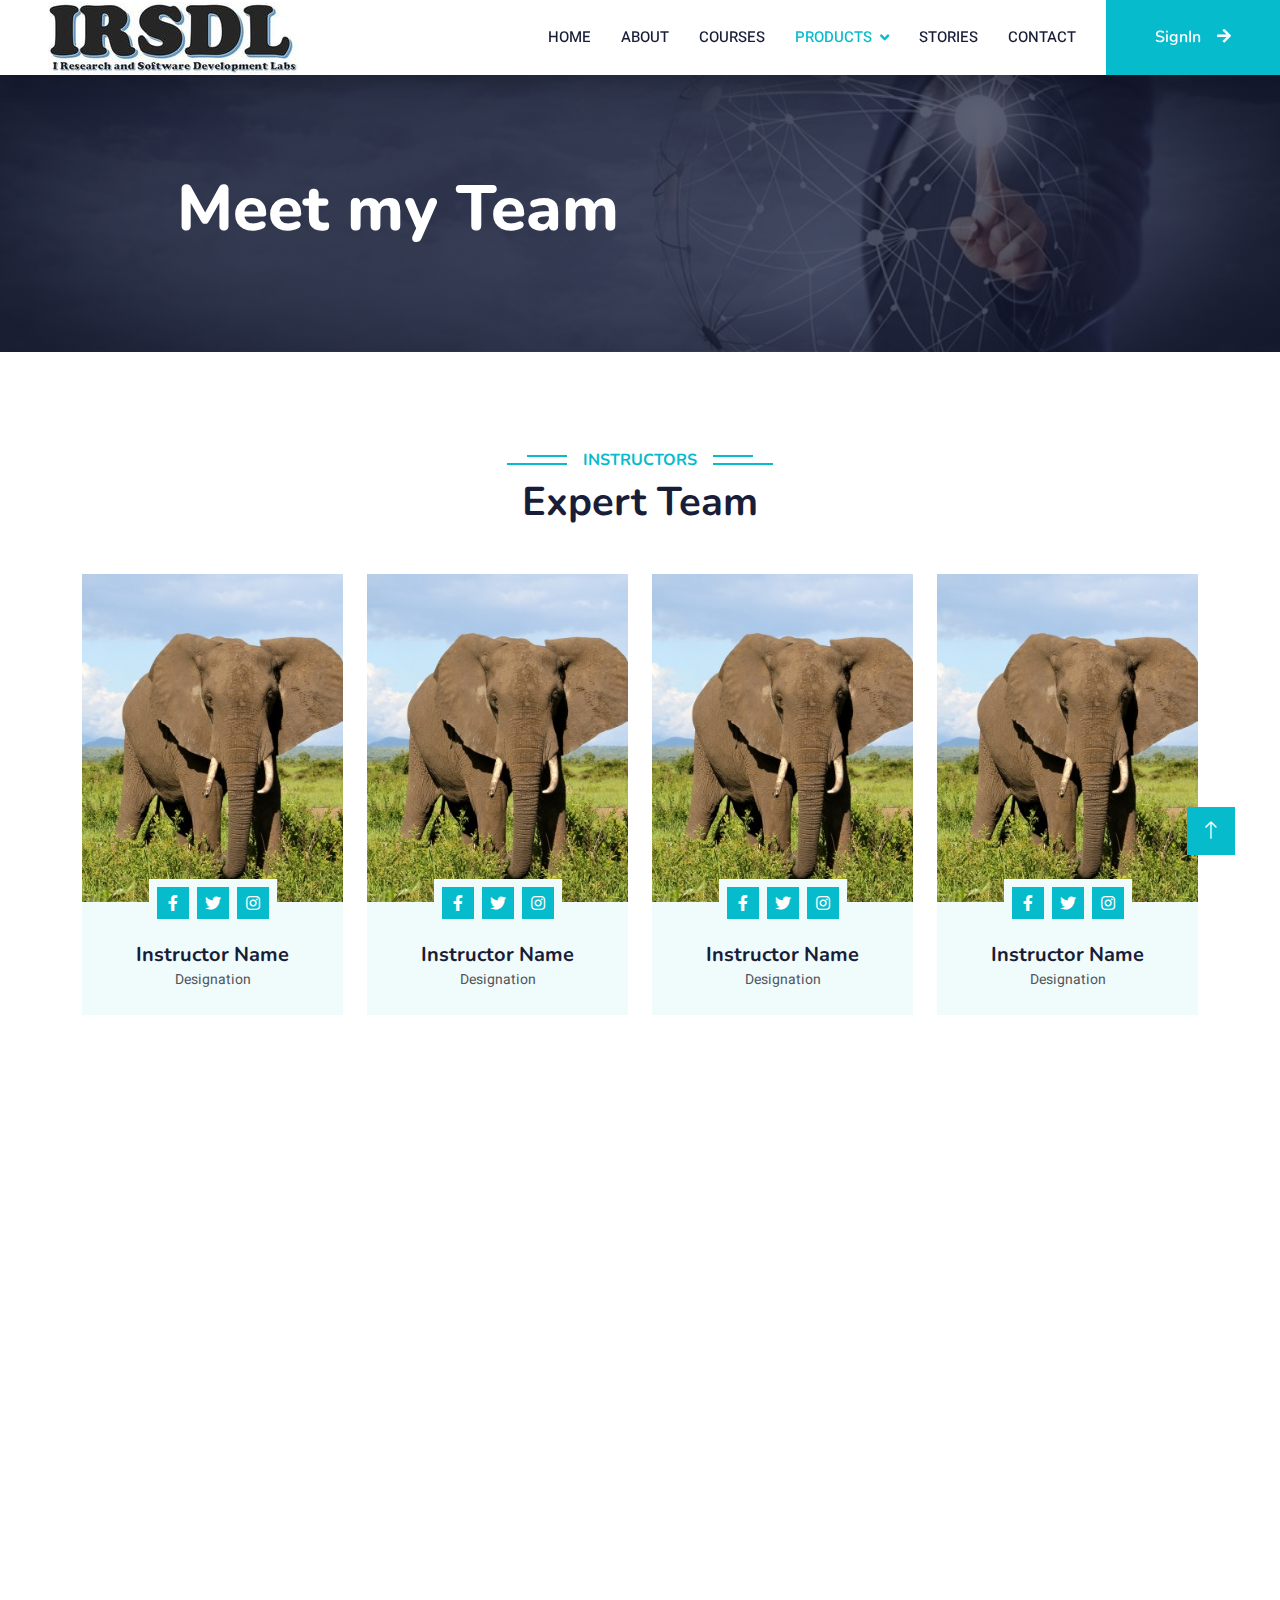
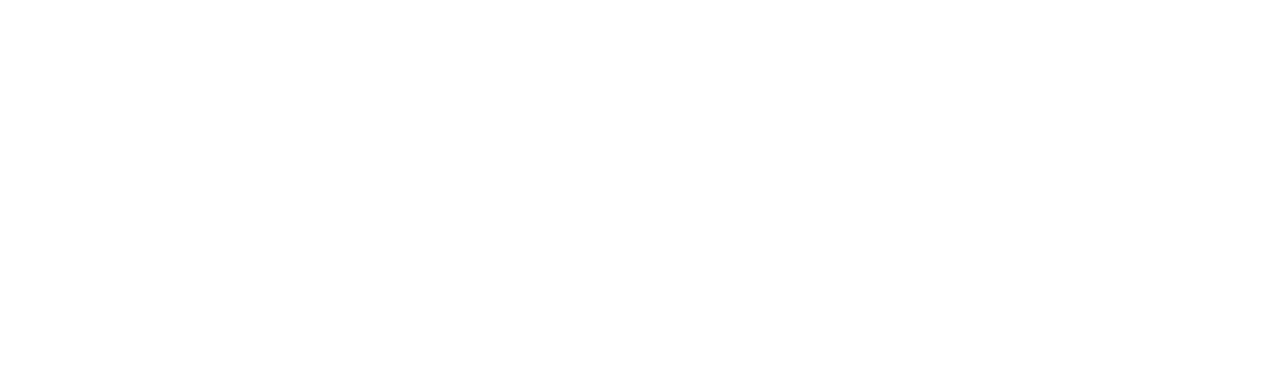
<file: pages/team.html>
<!DOCTYPE html>
<html lang="en">

<head>
    <meta charset="utf-8">
    <title>I Research and Software Development Labs - Official</title>
    <meta content="width=device-width, initial-scale=1.0" name="viewport">
    <meta content="" name="developments,software trainings, workshops">
    <meta content="" name="we are providing best services for software developments,training and workshops">

    <!-- Favicon -->
    <link href="../../img/favicon.ico" rel="icon">

    <!-- Google Web Fonts -->
    <link rel="preconnect" href="https://fonts.googleapis.com">
    <link rel="preconnect" href="https://fonts.gstatic.com" crossorigin>
    <link href="https://fonts.googleapis.com/css2?family=Heebo:wght@400;500;600&family=Nunito:wght@600;700;800&display=swap" rel="stylesheet">

    <!-- Icon Font Stylesheet -->
    <link href="https://cdnjs.cloudflare.com/ajax/libs/font-awesome/5.10.0/css/all.min.css" rel="stylesheet">
    <link href="https://cdn.jsdelivr.net/npm/bootstrap-icons@1.4.1/font/bootstrap-icons.css" rel="stylesheet">

    <!-- Libraries Stylesheet -->
    <link href="../lib/animate/animate.min.css" rel="stylesheet">
    <link href="../lib/owlcarousel/assets/owl.carousel.min.css" rel="stylesheet">

    <!-- Customized Bootstrap Stylesheet -->
    <link href="../css/bootstrap.min.css" rel="stylesheet">

    <!-- Template Stylesheet -->
    <link href="../css/style.css" rel="stylesheet">
</head>

<body>
    <!-- Spinner Start -->
    <div id="spinner" class="show bg-white position-fixed translate-middle w-100 vh-100 top-50 start-50 d-flex align-items-center justify-content-center">
        <div class="spinner-border text-primary" style="width: 3rem; height: 3rem;" role="status">
            <span class="sr-only">Loading...</span>
        </div>
    </div>
    <!-- Spinner End -->


    <!-- Navbar Start -->
    <nav class="navbar navbar-expand-lg bg-white navbar-light shadow sticky-top p-0">
        <a href="../index.html" class="navbar-brand d-flex align-items-center px-4 px-lg-5">
            <img class="img-responsive" src="../img/logo5.jpg" alt="logo" />
        </a>
        <button type="button" class="navbar-toggler me-4" data-bs-toggle="collapse" data-bs-target="#navbarCollapse">
            <span class="navbar-toggler-icon"></span>
        </button>
        <div class="collapse navbar-collapse" id="navbarCollapse">
            <div class="navbar-nav ms-auto p-4 p-lg-0">
                <a href="../index.html" class="nav-item nav-link ">Home</a>
                <a href="../pages/about.html" class="nav-item nav-link">About</a>
                <a href="../pages/courses.html" class="nav-item nav-link">Courses</a>
                <div class="nav-item dropdown">
                    <a href="#" class="nav-link dropdown-toggle active" data-bs-toggle="dropdown">Products</a>
                    <div class="dropdown-menu fade-down m-0">
                        <a href="../pages/products.html" class="dropdown-item ">Products</a>                       
                        <a href="../pages/team.html" class="dropdown-item">Team</a>
                        <a href="../pages/testimonial.html" class="dropdown-item">EndUsers Reviews</a>                      
                    </div>
                </div>
                <a href="../pages/errors.html" class="nav-item nav-link">Stories</a>
                <a href="../pages/contact.html" class="nav-item nav-link">Contact</a>
            </div>
            <a href="" class="btn btn-primary py-4 px-lg-5 d-none d-lg-block">SignIn<i class="fa fa-arrow-right ms-3"></i></a>
        </div>
    </nav>
    <!-- Navbar End -->


    <!-- Header Start -->
    <div class="container-fluid bg-primary py-5 mb-5 page-header">
        <div class="container py-5">
            <div class="row justify-content-center">
                <div class="col-lg-10 text-left">
                    <h1 class="display-3 text-white animated slideInDown">Meet my Team</h1>
                    
                </div>
            </div>
        </div>
    </div>
    <!-- Header End -->


    <!-- Team Start -->
    <div class="container-xxl py-5">
        <div class="container">
            <div class="text-center wow fadeInUp" data-wow-delay="0.1s">
                <h6 class="section-title bg-white text-center text-primary px-3">Instructors</h6>
                <h1 class="mb-5">Expert Team</h1>
            </div>
            <div class="row g-4">
                <div class="col-lg-3 col-md-6 wow fadeInUp" data-wow-delay="0.1s">
                    <div class="team-item bg-light">
                        <div class="overflow-hidden">
                            <img class="img-fluid" src="../img/team-1.jpg" alt="">
                        </div>
                        <div class="position-relative d-flex justify-content-center" style="margin-top: -23px;">
                            <div class="bg-light d-flex justify-content-center pt-2 px-1">
                                <a class="btn btn-sm-square btn-primary mx-1" href=""><i class="fab fa-facebook-f"></i></a>
                                <a class="btn btn-sm-square btn-primary mx-1" href=""><i class="fab fa-twitter"></i></a>
                                <a class="btn btn-sm-square btn-primary mx-1" href=""><i class="fab fa-instagram"></i></a>
                            </div>
                        </div>
                        <div class="text-center p-4">
                            <h5 class="mb-0">Instructor Name</h5>
                            <small>Designation</small>
                        </div>
                    </div>
                </div>
                <div class="col-lg-3 col-md-6 wow fadeInUp" data-wow-delay="0.3s">
                    <div class="team-item bg-light">
                        <div class="overflow-hidden">
                            <img class="img-fluid" src="../img/team-1.jpg" alt="">
                        </div>
                        <div class="position-relative d-flex justify-content-center" style="margin-top: -23px;">
                            <div class="bg-light d-flex justify-content-center pt-2 px-1">
                                <a class="btn btn-sm-square btn-primary mx-1" href=""><i class="fab fa-facebook-f"></i></a>
                                <a class="btn btn-sm-square btn-primary mx-1" href=""><i class="fab fa-twitter"></i></a>
                                <a class="btn btn-sm-square btn-primary mx-1" href=""><i class="fab fa-instagram"></i></a>
                            </div>
                        </div>
                        <div class="text-center p-4">
                            <h5 class="mb-0">Instructor Name</h5>
                            <small>Designation</small>
                        </div>
                    </div>
                </div>
                <div class="col-lg-3 col-md-6 wow fadeInUp" data-wow-delay="0.5s">
                    <div class="team-item bg-light">
                        <div class="overflow-hidden">
                            <img class="img-fluid" src="../img/team-1.jpg" alt="">
                        </div>
                        <div class="position-relative d-flex justify-content-center" style="margin-top: -23px;">
                            <div class="bg-light d-flex justify-content-center pt-2 px-1">
                                <a class="btn btn-sm-square btn-primary mx-1" href=""><i class="fab fa-facebook-f"></i></a>
                                <a class="btn btn-sm-square btn-primary mx-1" href=""><i class="fab fa-twitter"></i></a>
                                <a class="btn btn-sm-square btn-primary mx-1" href=""><i class="fab fa-instagram"></i></a>
                            </div>
                        </div>
                        <div class="text-center p-4">
                            <h5 class="mb-0">Instructor Name</h5>
                            <small>Designation</small>
                        </div>
                    </div>
                </div>
                <div class="col-lg-3 col-md-6 wow fadeInUp" data-wow-delay="0.7s">
                    <div class="team-item bg-light">
                        <div class="overflow-hidden">
                            <img class="img-fluid" src="../img/team-1.jpg" alt="">
                        </div>
                        <div class="position-relative d-flex justify-content-center" style="margin-top: -23px;">
                            <div class="bg-light d-flex justify-content-center pt-2 px-1">
                                <a class="btn btn-sm-square btn-primary mx-1" href=""><i class="fab fa-facebook-f"></i></a>
                                <a class="btn btn-sm-square btn-primary mx-1" href=""><i class="fab fa-twitter"></i></a>
                                <a class="btn btn-sm-square btn-primary mx-1" href=""><i class="fab fa-instagram"></i></a>
                            </div>
                        </div>
                        <div class="text-center p-4">
                            <h5 class="mb-0">Instructor Name</h5>
                            <small>Designation</small>
                        </div>
                    </div>
                </div>
                <div class="col-lg-3 col-md-6 wow fadeInUp" data-wow-delay="0.1s">
                    <div class="team-item bg-light">
                        <div class="overflow-hidden">
                            <img class="img-fluid" src="../img/team-1.jpg" alt="">
                        </div>
                        <div class="position-relative d-flex justify-content-center" style="margin-top: -23px;">
                            <div class="bg-light d-flex justify-content-center pt-2 px-1">
                                <a class="btn btn-sm-square btn-primary mx-1" href=""><i class="fab fa-facebook-f"></i></a>
                                <a class="btn btn-sm-square btn-primary mx-1" href=""><i class="fab fa-twitter"></i></a>
                                <a class="btn btn-sm-square btn-primary mx-1" href=""><i class="fab fa-instagram"></i></a>
                            </div>
                        </div>
                        <div class="text-center p-4">
                            <h5 class="mb-0">Instructor Name</h5>
                            <small>Designation</small>
                        </div>
                    </div>
                </div>
                <div class="col-lg-3 col-md-6 wow fadeInUp" data-wow-delay="0.3s">
                    <div class="team-item bg-light">
                        <div class="overflow-hidden">
                            <img class="img-fluid" src="../img/team-3.jpg" alt="">
                        </div>
                        <div class="position-relative d-flex justify-content-center" style="margin-top: -23px;">
                            <div class="bg-light d-flex justify-content-center pt-2 px-1">
                                <a class="btn btn-sm-square btn-primary mx-1" href=""><i class="fab fa-facebook-f"></i></a>
                                <a class="btn btn-sm-square btn-primary mx-1" href=""><i class="fab fa-twitter"></i></a>
                                <a class="btn btn-sm-square btn-primary mx-1" href=""><i class="fab fa-instagram"></i></a>
                            </div>
                        </div>
                        <div class="text-center p-4">
                            <h5 class="mb-0">Instructor Name</h5>
                            <small>Designation</small>
                        </div>
                    </div>
                </div>
                <div class="col-lg-3 col-md-6 wow fadeInUp" data-wow-delay="0.5s">
                    <div class="team-item bg-light">
                        <div class="overflow-hidden">
                            <img class="img-fluid" src="../img/team-1.jpg" alt="">
                        </div>
                        <div class="position-relative d-flex justify-content-center" style="margin-top: -23px;">
                            <div class="bg-light d-flex justify-content-center pt-2 px-1">
                                <a class="btn btn-sm-square btn-primary mx-1" href=""><i class="fab fa-facebook-f"></i></a>
                                <a class="btn btn-sm-square btn-primary mx-1" href=""><i class="fab fa-twitter"></i></a>
                                <a class="btn btn-sm-square btn-primary mx-1" href=""><i class="fab fa-instagram"></i></a>
                            </div>
                        </div>
                        <div class="text-center p-4">
                            <h5 class="mb-0">Instructor Name</h5>
                            <small>Designation</small>
                        </div>
                    </div>
                </div>
                <div class="col-lg-3 col-md-6 wow fadeInUp" data-wow-delay="0.7s">
                    <div class="team-item bg-light">
                        <div class="overflow-hidden">
                            <img class="img-fluid" src="../img/team-1.jpg" alt="">
                        </div>
                        <div class="position-relative d-flex justify-content-center" style="margin-top: -23px;">
                            <div class="bg-light d-flex justify-content-center pt-2 px-1">
                                <a class="btn btn-sm-square btn-primary mx-1" href=""><i class="fab fa-facebook-f"></i></a>
                                <a class="btn btn-sm-square btn-primary mx-1" href=""><i class="fab fa-twitter"></i></a>
                                <a class="btn btn-sm-square btn-primary mx-1" href=""><i class="fab fa-instagram"></i></a>
                            </div>
                        </div>
                        <div class="text-center p-4">
                            <h5 class="mb-0">Instructor Name</h5>
                            <small>Designation</small>
                        </div>
                    </div>
                </div>
            </div>
        </div>
    </div>
    <!-- Team End -->
        

     <!-- Footer Start -->
     <div class="container-fluid bg-dark text-light footer pt-5 mt-5 wow fadeIn" data-wow-delay="0.1s">
        <div class="container py-5">
            <div class="row g-5">
                <div class="col-lg-3 col-md-6">
                    <h4 class="text-white mb-3">Quick Link</h4>
                    <a class="btn btn-link" href="../pages/about.html">About Us</a>
                    <a class="btn btn-link" href="../pages/contact.html">Contact Us</a>
                    <a class="btn btn-link" href="../pages/feedback.html">Privacy Policy</a>
                    <a class="btn btn-link" href="../pages/feedback.html">Terms & Condition</a>
                    <a class="btn btn-link" href="../pages/feedback.html">FAQs & Help</a>
                </div>
                <div class="col-lg-3 col-md-6">
                    <h4 class="text-white mb-3">Contact</h4>
                    <p class="mb-2"><i class="fa fa-map-marker-alt me-3"></i>KPHB Colony, Hyderabad, IND</p>
                    <p class="mb-2"><i class="fa fa-phone-alt me-3"></i>+91 1234567890</p>
                    <p class="mb-2"><i class="fa fa-envelope me-3"></i>irsdlindia@gmail.com</p>
                    <div class="d-flex pt-2">
                        <a class="btn btn-outline-light btn-social" href=""><i class="fab fa-twitter"></i></a>
                        <a class="btn btn-outline-light btn-social" href=""><i class="fab fa-facebook-f"></i></a>
                        <a class="btn btn-outline-light btn-social" href=""><i class="fab fa-youtube"></i></a>
                        <a class="btn btn-outline-light btn-social" href=""><i class="fab fa-linkedin-in"></i></a>
                    </div>
                </div>
                <div class="col-lg-3 col-md-6">
                    <h4 class="text-white mb-3">Gallery</h4>
                    <div class="row g-2 pt-2">
                        <div class="col-4">
                            <img class="img-fluid bg-light p-1" src="../img/gelary/course1.jfif" alt="">
                        </div>
                        <div class="col-4">
                            <img class="img-fluid bg-light p-1" src="../img/gelary/course2.jfif" alt="">
                        </div>
                        <div class="col-4">
                            <img class="img-fluid bg-light p-1" src="../img/gelary/course3.jfif" alt="">
                        </div>
                        <div class="col-4">
                            <img class="img-fluid bg-light p-1" src="../img/gelary/course4.jfif" alt="">
                        </div>
                        <div class="col-4">
                            <img class="img-fluid bg-light p-1" src="../img/gelary/course5.jfif" alt="">
                        </div>
                        <div class="col-4">
                            <img class="img-fluid bg-light p-1" src="../img/gelary/course6.jfif" alt="">
                        </div>
                    </div>
                </div>
                <div class="col-lg-3 col-md-6">
                    <h4 class="text-white mb-3">Get in Touch</h4>
                    <p>singnup and learn new technologies with us.</p>
                    <div class="position-relative mx-auto" style="max-width: 400px;">
                        <input class="form-control border-0 w-100 py-3 ps-4 pe-5" type="text" placeholder="Your email">
                        <button type="button" class="btn btn-primary py-2 position-absolute top-0 end-0 mt-2 me-2">SignUp</button>
                    </div>
                </div>
            </div>
        </div>
        <div class="container">
            <div class="copyright">
                <div class="row">
                    <div class="col-md-6 text-center text-md-start mb-3 mb-md-0">
                        &copy; <a class="border-bottom" href="#">i research and software development labs</a>, All Right Reserved.                       
                    </div>
                    <div class="col-md-6 text-center text-md-end">
                        <div class="footer-menu">
                            <a href="../index.html">Home</a>
                            <a href="../index.html">Cookies</a>
                            <a href="../pages/contact.html">Help</a>
                            <a href="../pages/contact.html">FQAs</a>
                        </div>
                    </div>
                </div>
            </div>
        </div>
    </div>
    <!-- Footer End -->


    <!-- Back to Top -->
    <a href="#" class="btn btn-lg btn-primary btn-lg-square back-to-top"><i class="bi bi-arrow-up"></i></a>


    <!-- JavaScript Libraries -->
    <script src="https://code.jquery.com/jquery-3.4.1.min.js"></script>
    <script src="https://cdn.jsdelivr.net/npm/bootstrap@5.0.0/dist/js/bootstrap.bundle.min.js"></script>
    <script src="../lib/wow/wow.min.js"></script>
    <script src="../lib/easing/easing.min.js"></script>
    <script src="../lib/waypoints/waypoints.min.js"></script>
    <script src="../lib/owlcarousel/owl.carousel.min.js"></script>

    <!-- Template Javascript -->
    <script src="../js/main.js"></script>
</body>

</html>
</file>
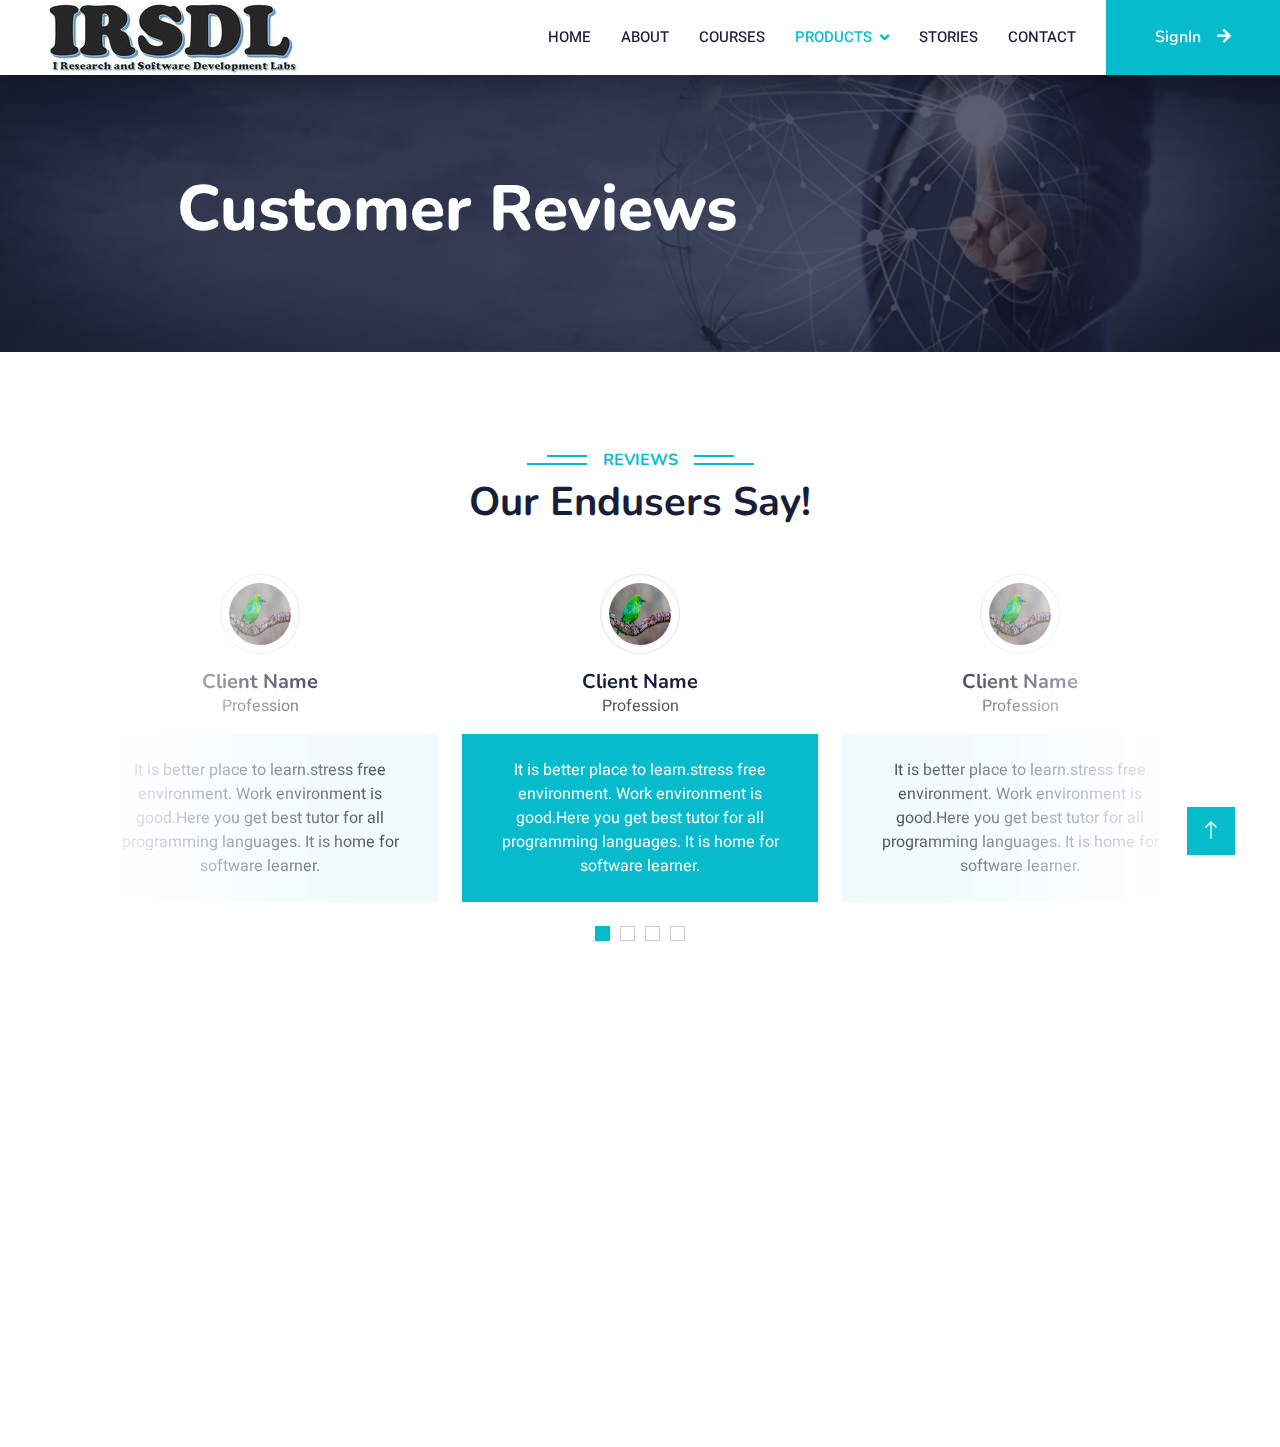
<file: pages/testimonial.html>
<!DOCTYPE html>
<html lang="en">

<head>
    <meta charset="utf-8">
    <title>I Research and Software Development Labs - Official</title>
    <meta content="width=device-width, initial-scale=1.0" name="viewport">
    <meta content="" name="developments,software trainings, workshops">
    <meta content="" name="we are providing best services for software developments,training and workshops">

    <!-- Favicon -->
    <link href="../../img/favicon.ico" rel="icon">

    <!-- Google Web Fonts -->
    <link rel="preconnect" href="https://fonts.googleapis.com">
    <link rel="preconnect" href="https://fonts.gstatic.com" crossorigin>
    <link href="https://fonts.googleapis.com/css2?family=Heebo:wght@400;500;600&family=Nunito:wght@600;700;800&display=swap" rel="stylesheet">

    <!-- Icon Font Stylesheet -->
    <link href="https://cdnjs.cloudflare.com/ajax/libs/font-awesome/5.10.0/css/all.min.css" rel="stylesheet">
    <link href="https://cdn.jsdelivr.net/npm/bootstrap-icons@1.4.1/font/bootstrap-icons.css" rel="stylesheet">

    <!-- Libraries Stylesheet -->
    <link href="../lib/animate/animate.min.css" rel="stylesheet">
    <link href="../lib/owlcarousel/assets/owl.carousel.min.css" rel="stylesheet">

    <!-- Customized Bootstrap Stylesheet -->
    <link href="../css/bootstrap.min.css" rel="stylesheet">

    <!-- Template Stylesheet -->
    <link href="../css/style.css" rel="stylesheet">
</head>

<body>
    <!-- Spinner Start -->
    <div id="spinner" class="show bg-white position-fixed translate-middle w-100 vh-100 top-50 start-50 d-flex align-items-center justify-content-center">
        <div class="spinner-border text-primary" style="width: 3rem; height: 3rem;" role="status">
            <span class="sr-only">Loading...</span>
        </div>
    </div>
    <!-- Spinner End -->


    <!-- Navbar Start -->
    <nav class="navbar navbar-expand-lg bg-white navbar-light shadow sticky-top p-0">
        <a href="../index.html" class="navbar-brand d-flex align-items-center px-4 px-lg-5">
            <img class="img-responsive" src="../img/logo5.jpg" alt="logo" />
        </a>
        <button type="button" class="navbar-toggler me-4" data-bs-toggle="collapse" data-bs-target="#navbarCollapse">
            <span class="navbar-toggler-icon"></span>
        </button>
        <div class="collapse navbar-collapse" id="navbarCollapse">
            <div class="navbar-nav ms-auto p-4 p-lg-0">
                <a href="../index.html" class="nav-item nav-link ">Home</a>
                <a href="../pages/about.html" class="nav-item nav-link">About</a>
                <a href="../pages/courses.html" class="nav-item nav-link">Courses</a>
                <div class="nav-item dropdown">
                    <a href="#" class="nav-link dropdown-toggle active" data-bs-toggle="dropdown">Products</a>
                    <div class="dropdown-menu fade-down m-0">
                        <a href="../pages/products.html" class="dropdown-item ">Products</a>                       
                        <a href="../pages/team.html" class="dropdown-item">Team</a>
                        <a href="../pages/testimonial.html" class="dropdown-item">EndUsers Reviews</a>                         
                    </div>
                </div>
                <a href="../pages/errors.html" class="nav-item nav-link">Stories</a>
                <a href="../pages/contact.html" class="nav-item nav-link">Contact</a>
            </div>
            <a href="" class="btn btn-primary py-4 px-lg-5 d-none d-lg-block">SignIn<i class="fa fa-arrow-right ms-3"></i></a>
        </div>
    </nav>
    <!-- Navbar End -->


    <!-- Header Start -->
    <div class="container-fluid bg-primary py-5 mb-5 page-header">
        <div class="container py-5">
            <div class="row justify-content-center">
                <div class="col-lg-10 text-left">
                    <h1 class="display-3 text-white animated slideInDown">Customer Reviews</h1>
                    
                </div>
            </div>
        </div>
    </div>
    <!-- Header End -->


    <!-- Testimonial Start -->
    <div class="container-xxl py-5 wow fadeInUp" data-wow-delay="0.1s">
        <div class="container">
            <div class="text-center">
                <h6 class="section-title bg-white text-center text-primary px-3">Reviews</h6>
                <h1 class="mb-5">Our Endusers Say!</h1>
            </div>
            <div class="owl-carousel testimonial-carousel position-relative">
                <div class="testimonial-item text-center">
                    <img class="border rounded-circle p-2 mx-auto mb-3" src="../img/team-2.jpg" style="width: 80px; height: 80px;">
                    <h5 class="mb-0">Client Name</h5>
                    <p>Profession</p>
                    <div class="testimonial-text bg-light text-center p-4">
                    <p class="mb-0">It is better place to learn.stress free environment. Work environment is good.Here you get best tutor for all programming languages. It is home for software learner.</p>
                    </div>
                </div>
                <div class="testimonial-item text-center">
                    <img class="border rounded-circle p-2 mx-auto mb-3" src="../img/team-2.jpg" style="width: 80px; height: 80px;">
                    <h5 class="mb-0">Client Name</h5>
                    <p>Profession</p>
                    <div class="testimonial-text bg-light text-center p-4">
                    <p class="mb-0">It is better place to learn.stress free environment. Work environment is good.Here you get best tutor for all programming languages. It is home for software learner.</p>
                    </div>
                </div>
                <div class="testimonial-item text-center">
                    <img class="border rounded-circle p-2 mx-auto mb-3" src="../img/team-2.jpg" style="width: 80px; height: 80px;">
                    <h5 class="mb-0">Client Name</h5>
                    <p>Profession</p>
                    <div class="testimonial-text bg-light text-center p-4">
                    <p class="mb-0">It is better place to learn.stress free environment. Work environment is good.Here you get best tutor for all programming languages. It is home for software learner.</p>
                    </div>
                </div>
                <div class="testimonial-item text-center">
                    <img class="border rounded-circle p-2 mx-auto mb-3" src="../img/team-2.jpg" style="width: 80px; height: 80px;">
                    <h5 class="mb-0">Client Name</h5>
                    <p>Profession</p>
                    <div class="testimonial-text bg-light text-center p-4">
                    <p class="mb-0">It is better place to learn.stress free environment. Work environment is good.Here you get best tutor for all programming languages. It is home for software learner.</p>
                    </div>
                </div>
            </div>
        </div>
    </div>
    <!-- Testimonial End -->
        

     <!-- Footer Start -->
     <div class="container-fluid bg-dark text-light footer pt-5 mt-5 wow fadeIn" data-wow-delay="0.1s">
        <div class="container py-5">
            <div class="row g-5">
                <div class="col-lg-3 col-md-6">
                    <h4 class="text-white mb-3">Quick Link</h4>
                    <a class="btn btn-link" href="../pages/about.html">About Us</a>
                    <a class="btn btn-link" href="../pages/contact.html">Contact Us</a>
                    <a class="btn btn-link" href="../pages/feedback.html">Privacy Policy</a>
                    <a class="btn btn-link" href="../pages/feedback.html">Terms & Condition</a>
                    <a class="btn btn-link" href="../pages/feedback.html">FAQs & Help</a>
                </div>
                <div class="col-lg-3 col-md-6">
                    <h4 class="text-white mb-3">Contact</h4>
                    <p class="mb-2"><i class="fa fa-map-marker-alt me-3"></i>KPHB Colony, Hyderabad, IND</p>
                    <p class="mb-2"><i class="fa fa-phone-alt me-3"></i>+91 1234567890</p>
                    <p class="mb-2"><i class="fa fa-envelope me-3"></i>irsdlindia@gmail.com</p>
                    <div class="d-flex pt-2">
                        <a class="btn btn-outline-light btn-social" href=""><i class="fab fa-twitter"></i></a>
                        <a class="btn btn-outline-light btn-social" href=""><i class="fab fa-facebook-f"></i></a>
                        <a class="btn btn-outline-light btn-social" href=""><i class="fab fa-youtube"></i></a>
                        <a class="btn btn-outline-light btn-social" href=""><i class="fab fa-linkedin-in"></i></a>
                    </div>
                </div>
                <div class="col-lg-3 col-md-6">
                    <h4 class="text-white mb-3">Gallery</h4>
                    <div class="row g-2 pt-2">
                        <div class="col-4">
                            <img class="img-fluid bg-light p-1" src="../img/gelary/course1.jfif" alt="">
                        </div>
                        <div class="col-4">
                            <img class="img-fluid bg-light p-1" src="../img/gelary/course2.jfif" alt="">
                        </div>
                        <div class="col-4">
                            <img class="img-fluid bg-light p-1" src="../img/gelary/course3.jfif" alt="">
                        </div>
                        <div class="col-4">
                            <img class="img-fluid bg-light p-1" src="../img/gelary/course4.jfif" alt="">
                        </div>
                        <div class="col-4">
                            <img class="img-fluid bg-light p-1" src="../img/gelary/course5.jfif" alt="">
                        </div>
                        <div class="col-4">
                            <img class="img-fluid bg-light p-1" src="../img/gelary/course6.jfif" alt="">
                        </div>
                    </div>
                </div>
                <div class="col-lg-3 col-md-6">
                    <h4 class="text-white mb-3">Get in Touch</h4>
                    <p>singnup and learn new technologies with us.</p>
                    <div class="position-relative mx-auto" style="max-width: 400px;">
                        <input class="form-control border-0 w-100 py-3 ps-4 pe-5" type="text" placeholder="Your email">
                        <button type="button" class="btn btn-primary py-2 position-absolute top-0 end-0 mt-2 me-2">SignUp</button>
                    </div>
                </div>
            </div>
        </div>
        <div class="container">
            <div class="copyright">
                <div class="row">
                    <div class="col-md-6 text-center text-md-start mb-3 mb-md-0">
                        &copy; <a class="border-bottom" href="#">i research and software development labs</a>, All Right Reserved.                       
                    </div>
                    <div class="col-md-6 text-center text-md-end">
                        <div class="footer-menu">
                            <a href="../index.html">Home</a>
                            <a href="../index.html">Cookies</a>
                            <a href="../pages/contact.html">Help</a>
                            <a href="../pages/contact.html">FQAs</a>
                        </div>
                    </div>
                </div>
            </div>
        </div>
    </div>
    <!-- Footer End -->


    <!-- Back to Top -->
    <a href="#" class="btn btn-lg btn-primary btn-lg-square back-to-top"><i class="bi bi-arrow-up"></i></a>


    <!-- JavaScript Libraries -->
    <script src="https://code.jquery.com/jquery-3.4.1.min.js"></script>
    <script src="https://cdn.jsdelivr.net/npm/bootstrap@5.0.0/dist/js/bootstrap.bundle.min.js"></script>
    <script src="../lib/wow/wow.min.js"></script>
    <script src="../lib/easing/easing.min.js"></script>
    <script src="../lib/waypoints/waypoints.min.js"></script>
    <script src="../lib/owlcarousel/owl.carousel.min.js"></script>

    <!-- Template Javascript -->
    <script src="../js/main.js"></script>
</body>

</html>
</file>
<file: css/style.css>
/********** Template CSS **********/
:root {
    --primary: #06BBCC;
    --light: #F0FBFC;
    --dark: #181d38;
}

.fw-medium {
    font-weight: 600 !important;
}

.fw-semi-bold {
    font-weight: 700 !important;
}

.back-to-top {
    position: fixed;
    display: none;
    right: 45px;
    bottom: 45px;
    z-index: 99;
}


/*** Spinner ***/
#spinner {
    opacity: 0;
    visibility: hidden;
    transition: opacity .5s ease-out, visibility 0s linear .5s;
    z-index: 99999;
}

#spinner.show {
    transition: opacity .5s ease-out, visibility 0s linear 0s;
    visibility: visible;
    opacity: 1;
}


/*** Button ***/
.btn {
    font-family: 'Nunito', sans-serif;
    font-weight: 600;
    transition: .5s;
}

.btn.btn-primary,
.btn.btn-secondary {
    color: #FFFFFF;
}

.btn-square {
    width: 38px;
    height: 38px;
}

.btn-sm-square {
    width: 32px;
    height: 32px;
}

.btn-lg-square {
    width: 48px;
    height: 48px;
}

.btn-square,
.btn-sm-square,
.btn-lg-square {
    padding: 0;
    display: flex;
    align-items: center;
    justify-content: center;
    font-weight: normal;
    border-radius: 0px;
}


/*** Navbar ***/
.navbar .dropdown-toggle::after {
    border: none;
    content: "\f107";
    font-family: "Font Awesome 5 Free";
    font-weight: 900;
    vertical-align: middle;
    margin-left: 8px;
}

.navbar-light .navbar-nav .nav-link {
    margin-right: 30px;
    padding: 25px 0;
    color: #FFFFFF;
    font-size: 15px;
    text-transform: uppercase;
    outline: none;
}

.navbar-light .navbar-nav .nav-link:hover,
.navbar-light .navbar-nav .nav-link.active {
    color: var(--primary);
}

@media (max-width: 991.98px) {
    .navbar-light .navbar-nav .nav-link  {
        margin-right: 0;
        padding: 10px 0;
    }

    .navbar-light .navbar-nav {
        border-top: 1px solid #EEEEEE;
    }
}

.navbar-light .navbar-brand,
.navbar-light a.btn {
    height: 75px;
}

.navbar-light .navbar-nav .nav-link {
    color: var(--dark);
    font-weight: 500;
}

.navbar-light.sticky-top {
    top: -100px;
    transition: .5s;
}

@media (min-width: 992px) {
    .navbar .nav-item .dropdown-menu {
        display: block;
        margin-top: 0;
        opacity: 0;
        visibility: hidden;
        transition: .5s;
    }

    .navbar .dropdown-menu.fade-down {
        top: 100%;
        transform: rotateX(-75deg);
        transform-origin: 0% 0%;
    }

    .navbar .nav-item:hover .dropdown-menu {
        top: 100%;
        transform: rotateX(0deg);
        visibility: visible;
        transition: .5s;
        opacity: 1;
    }
}


/*** Header carousel ***/
@media (max-width: 768px) {
    .header-carousel .owl-carousel-item {
        position: relative;
        min-height: 500px;
    }
    
    .header-carousel .owl-carousel-item img {
        position: absolute;
        width: 100%;
        height: 100%;
        object-fit: cover;
    }
}

.header-carousel .owl-nav {
    position: absolute;
    top: 50%;
    right: 8%;
    transform: translateY(-50%);
    display: flex;
    flex-direction: column;
}

.header-carousel .owl-nav .owl-prev,
.header-carousel .owl-nav .owl-next {
    margin: 7px 0;
    width: 45px;
    height: 45px;
    display: flex;
    align-items: center;
    justify-content: center;
    color: #FFFFFF;
    background: transparent;
    border: 1px solid #FFFFFF;
    font-size: 22px;
    transition: .5s;
}

.header-carousel .owl-nav .owl-prev:hover,
.header-carousel .owl-nav .owl-next:hover {
    background: var(--primary);
    border-color: var(--primary);
}

.page-header {
    background: linear-gradient(rgba(24, 29, 56, .7), rgba(24, 29, 56, .7)), url(../img/banner.jpg);
    background-position: center center;
    background-repeat: no-repeat;
    background-size: cover;
}

.page-header-inner {
    background: rgba(15, 23, 43, .7);
}

.breadcrumb-item + .breadcrumb-item::before {
    color: var(--light);
}


/*** Section Title ***/
.section-title {
    position: relative;
    display: inline-block;
    text-transform: uppercase;
}

.section-title::before {
    position: absolute;
    content: "";
    width: calc(100% + 80px);
    height: 2px;
    top: 4px;
    left: -40px;
    background: var(--primary);
    z-index: -1;
}

.section-title::after {
    position: absolute;
    content: "";
    width: calc(100% + 120px);
    height: 2px;
    bottom: 5px;
    left: -60px;
    background: var(--primary);
    z-index: -1;
}

.section-title.text-start::before {
    width: calc(100% + 40px);
    left: 0;
}

.section-title.text-start::after {
    width: calc(100% + 60px);
    left: 0;
}


/*** Service ***/
.service-item {
    background: var(--light);
    transition: .5s;
}

.service-item:hover {
    margin-top: -10px;
    background: var(--primary);
}

.service-item * {
    transition: .5s;
}

.service-item:hover * {
    color: var(--light) !important;
}


/*** Categories & Courses ***/
.category img,
.course-item img {
    transition: .5s;
}

.category a:hover img,
.course-item:hover img {
    transform: scale(1.1);
}


/*** Team ***/
.team-item img {
    transition: .5s;
}

.team-item:hover img {
    transform: scale(1.1);
}


/*** Testimonial ***/
.testimonial-carousel::before {
    position: absolute;
    content: "";
    top: 0;
    left: 0;
    height: 100%;
    width: 0;
    background: linear-gradient(to right, rgba(255, 255, 255, 1) 0%, rgba(255, 255, 255, 0) 100%);
    z-index: 1;
}

.testimonial-carousel::after {
    position: absolute;
    content: "";
    top: 0;
    right: 0;
    height: 100%;
    width: 0;
    background: linear-gradient(to left, rgba(255, 255, 255, 1) 0%, rgba(255, 255, 255, 0) 100%);
    z-index: 1;
}

@media (min-width: 768px) {
    .testimonial-carousel::before,
    .testimonial-carousel::after {
        width: 200px;
    }
}

@media (min-width: 992px) {
    .testimonial-carousel::before,
    .testimonial-carousel::after {
        width: 300px;
    }
}

.testimonial-carousel .owl-item .testimonial-text,
.testimonial-carousel .owl-item.center .testimonial-text * {
    transition: .5s;
}

.testimonial-carousel .owl-item.center .testimonial-text {
    background: var(--primary) !important;
}

.testimonial-carousel .owl-item.center .testimonial-text * {
    color: #FFFFFF !important;
}

.testimonial-carousel .owl-dots {
    margin-top: 24px;
    display: flex;
    align-items: flex-end;
    justify-content: center;
}

.testimonial-carousel .owl-dot {
    position: relative;
    display: inline-block;
    margin: 0 5px;
    width: 15px;
    height: 15px;
    border: 1px solid #CCCCCC;
    transition: .5s;
}

.testimonial-carousel .owl-dot.active {
    background: var(--primary);
    border-color: var(--primary);
}


/*** Footer ***/
.footer .btn.btn-social {
    margin-right: 5px;
    width: 35px;
    height: 35px;
    display: flex;
    align-items: center;
    justify-content: center;
    color: var(--light);
    font-weight: normal;
    border: 1px solid #FFFFFF;
    border-radius: 35px;
    transition: .3s;
}

.footer .btn.btn-social:hover {
    color: var(--primary);
}

.footer .btn.btn-link {
    display: block;
    margin-bottom: 5px;
    padding: 0;
    text-align: left;
    color: #FFFFFF;
    font-size: 15px;
    font-weight: normal;
    text-transform: capitalize;
    transition: .3s;
}

.footer .btn.btn-link::before {
    position: relative;
    content: "\f105";
    font-family: "Font Awesome 5 Free";
    font-weight: 900;
    margin-right: 10px;
}

.footer .btn.btn-link:hover {
    letter-spacing: 1px;
    box-shadow: none;
}

.footer .copyright {
    padding: 25px 0;
    font-size: 15px;
    border-top: 1px solid rgba(256, 256, 256, .1);
}

.footer .copyright a {
    color: var(--light);
}

.footer .footer-menu a {
    margin-right: 15px;
    padding-right: 15px;
    border-right: 1px solid rgba(255, 255, 255, .1);
}

.footer .footer-menu a:last-child {
    margin-right: 0;
    padding-right: 0;
    border-right: none;
}
.coursecont {
    float: left;
    width: 25%;
    padding: 2em 4em;
}
.rowcenter:after {
    content: "";
    display: table;
    clear: both;
}
</file>
